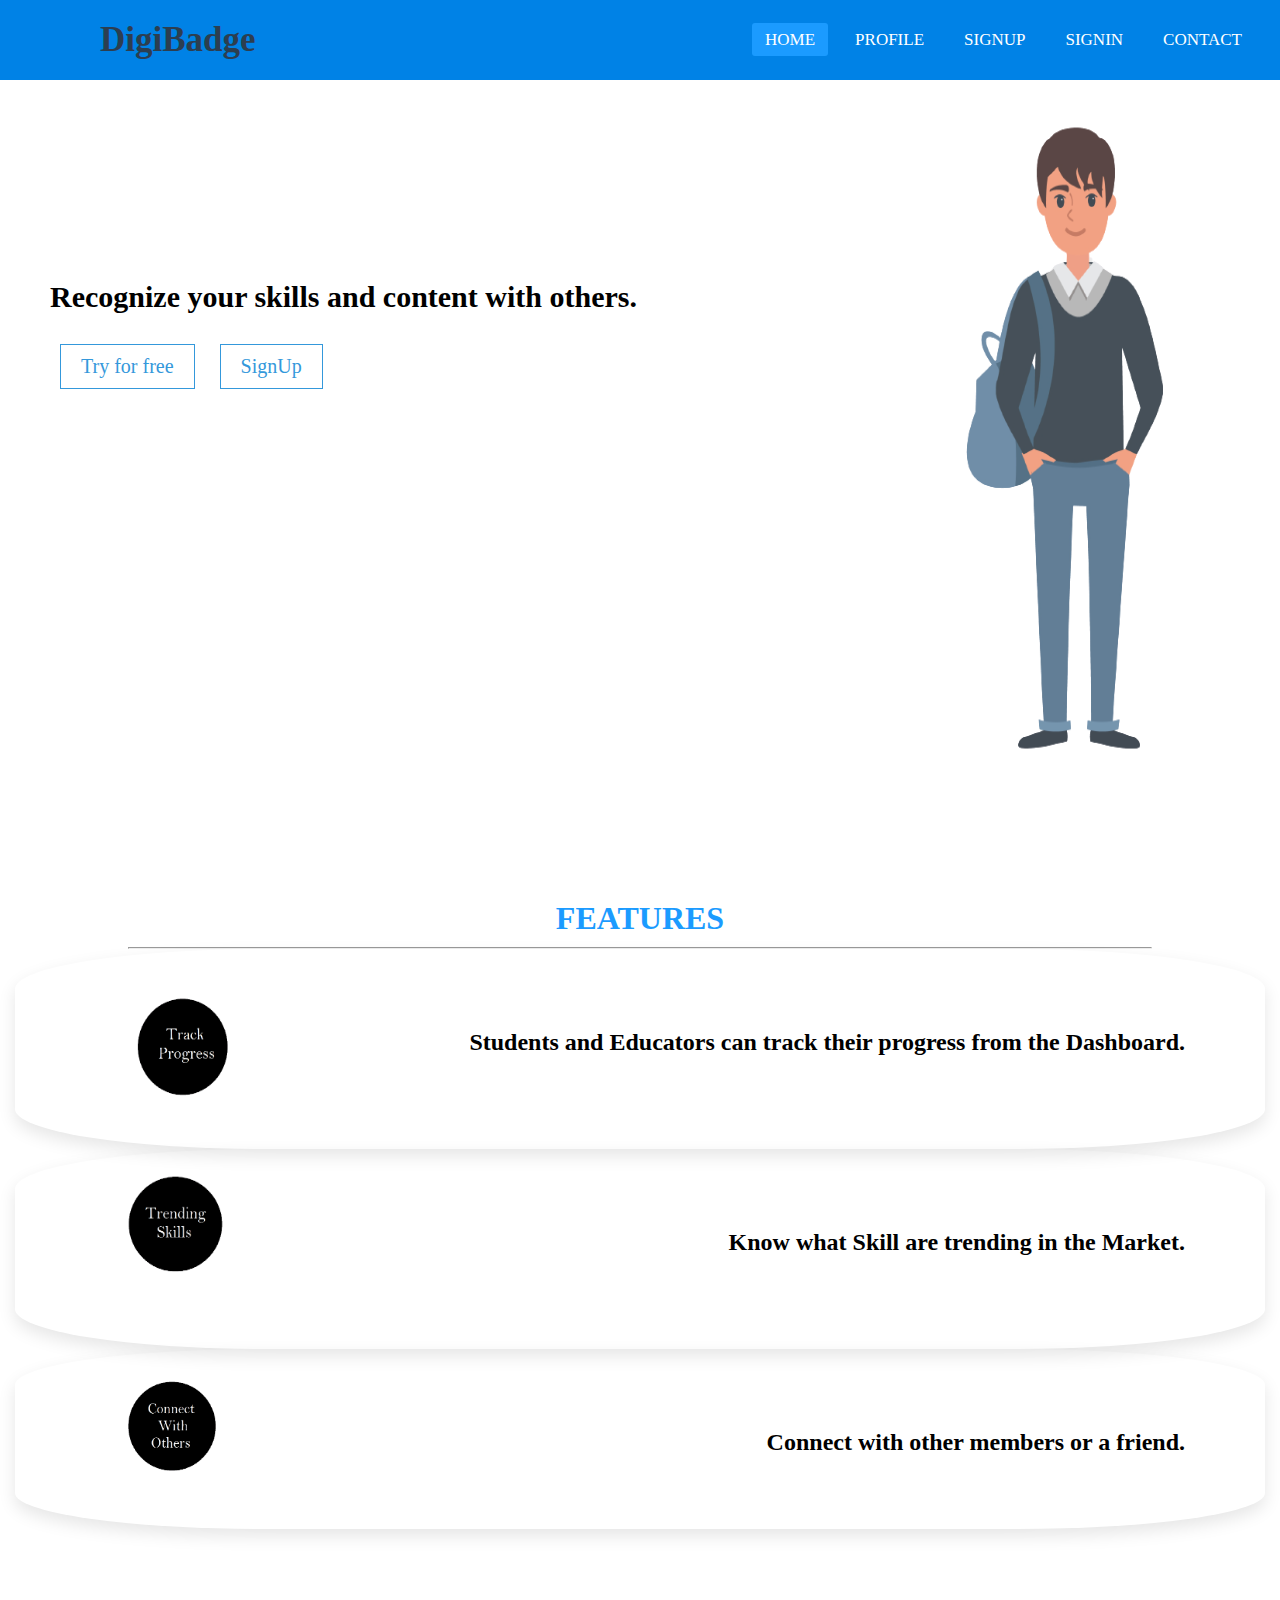
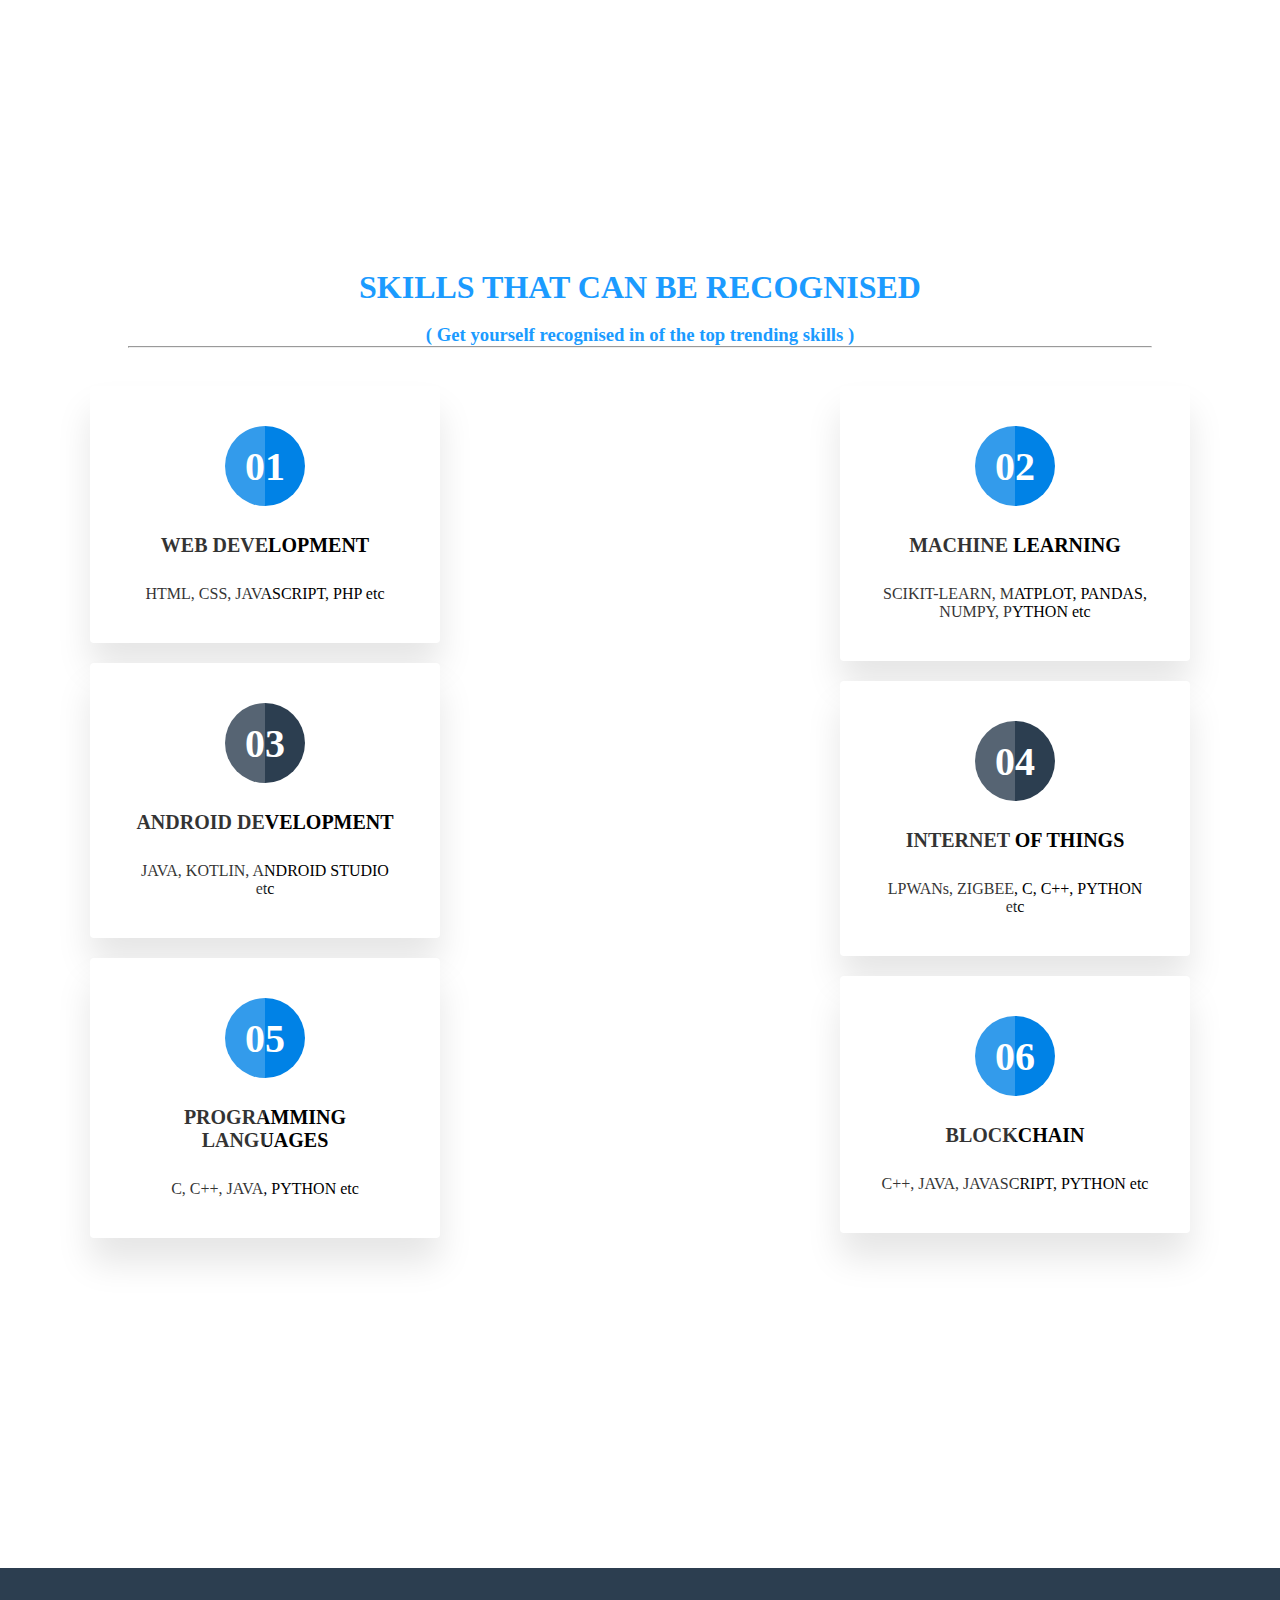
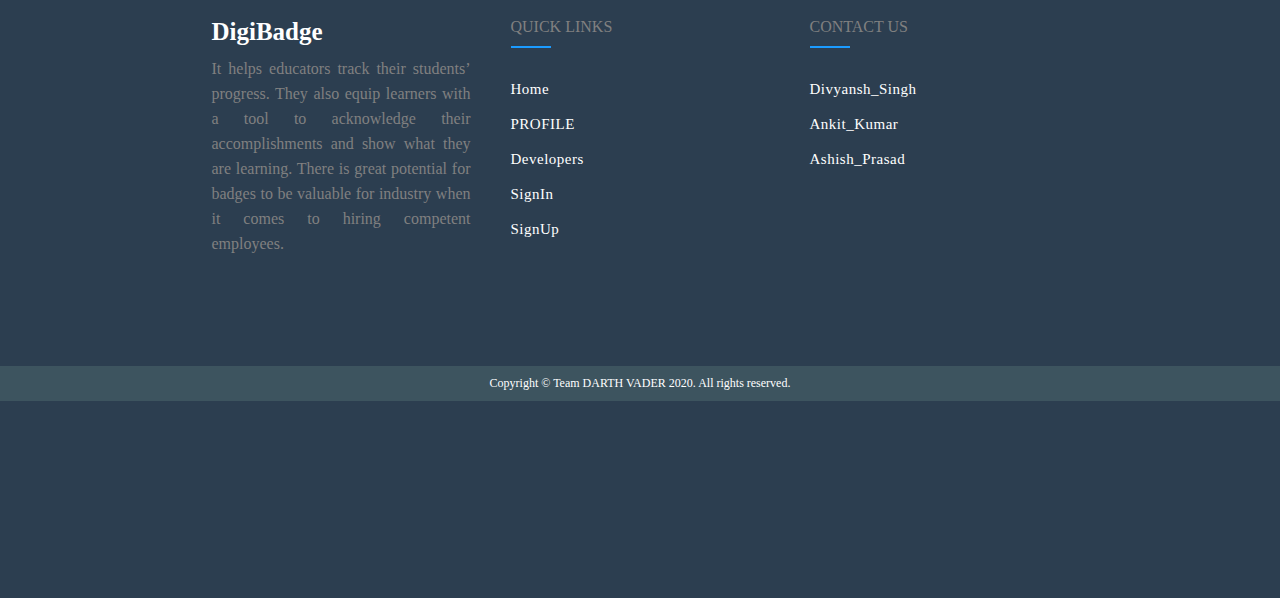
<file: index.html>
<html lang="en">
  <head>
    <meta charset="UTF-8" />
    <meta name="viewport" content="width=device-width, initial-scale=1.0" />
    <meta http-equiv="X-UA-Compatible" content="ie=edge" />
    <title>DigiBadge</title>
    <link rel="stylesheet" href="index.css" />
    <link rel="icon" href="./assets/images/logo.png" />
    <link rel="stylesheet" href="https://stackpath.bootstrapcdn.com/font-awesome/4.7.0/css/font-awesome.min.css">
  </head>
  <body>
    <nav>
      <input type="checkbox" id="check" />
      <label for="check" class="checkbtn">
        <i class="fas fa-bars"></i>
      </label>
      <label class="logo">DigiBadge</label>
      <ul>
        <li><a class="active" href="./index.html">Home</a></li>
        <li><a href="./profile.php">Profile</a></li>
        <li><a href="./register.php">SignUp</a></li>
        <li><a href="./login.php">SignIn</a></li>
        <li><a href="https://github.com/Ankitkumar98/DIGIBADGE">Contact</a></li>
      </ul>
    </nav>

    <section>
      <div class="container">
        <div class="card">
          <div class="imgBx">
            <img src="./assets/images/Student_Cartoon.png" />
          </div>
          <div class="content">
            <h2>Recognize your skills and content with others.</h2>
            <button class="btn corousal_btn1">Try for free</button c>
            <button class="btn corousal_btn1">SignUp</button>
          </div>
        </div>
      </div>
    </section>

    <div class="heading features"><h1>FEATURES</h1></div>
    <hr>

    <section>
        <div class="container">
            <div class="cards">
                <div class="cards1">
                    <img src="./assets/images//track_progress.png">
                </div>
                <div class="cards1">
                    <h2>Students and Educators can track their progress from the Dashboard.</h2>
                </div>
            </div>
            <div class="cards">
                <div class="cards2">
                    <img src="./assets/images/trending_skills.png">
                </div>
                <div class="cards2">
                    <h2>Know what Skill are trending in the Market.</h2>
                </div>
            </div>
            <div class="cards">
                <div class="cards3">
                    <img src="./assets/images/connect_with_others.png">
                </div>
                <div class="cards3">
                    <h2>Connect with other members or a friend.</h2>
                </div>
            </div>
        </div>
    </section>

    <div class="heading recognize">
        <h1>SKILLS THAT CAN BE RECOGNISED</h1><br>
        <h3>( Get yourself recognised in of the top trending skills )</h3>
    </div>
    <hr>

    <section><br>
        <div class="container_boxes">
            <!-- ROW 1 -->
            <div class="row">
                <div class="box">
                    <div class="icon">01</div>
                    <div class="content_box">
                        <br><h3>WEB DEVELOPMENT</h3><br>
                        <p>HTML, CSS, JAVASCRIPT, PHP etc</p>
                    </div>
                </div>
                <div class="box">
                    <div class="icon">03</div>
                    <div class="content_box">
                        <br><h3>ANDROID DEVELOPMENT</h3><br>
                        <p>JAVA, KOTLIN, ANDROID STUDIO etc</p>
                    </div>
                </div>
                <div class="box">
                    <div class="icon">05</div>
                    <div class="content_box">
                        <br><h3>PROGRAMMING LANGUAGES</h3><br>
                        <p>C, C++, JAVA, PYTHON etc</p>
                    </div>
                </div>
            </div>
    
            <!-- ROW 2 -->
            <div class="row">
                <div class="box">
                    <div class="icon">02</div>
                    <div class="content_box">
                        <br><h3>MACHINE LEARNING</h3><br>
                        <p>SCIKIT-LEARN, MATPLOT, PANDAS, NUMPY, PYTHON etc</p>
                    </div>
                </div>
                <div class="box">
                    <div class="icon">04</div>
                    <div class="content_box">
                        <br><h3>INTERNET OF THINGS</h3><br>
                        <p>LPWANs, ZIGBEE, C, C++, PYTHON etc</p>
                    </div>
                </div>
                <div class="box">
                    <div class="icon">06</div>
                    <div class="content_box">
                        <br><h3>BLOCKCHAIN</h3><br>
                        <p>C++, JAVA, JAVASCRIPT, PYTHON etc</p>
                    </div>
                </div>
            </div>
        </div>
    </section>

    <div class="footer">
        <div class="inner_footer">

            <div class="footer_items">
                <h1>DigiBadge</h1>
                <p>It helps educators track their students’ progress. They also equip learners with a tool
                     to acknowledge their accomplishments and show what they are learning. There is great 
                     potential for badges to be valuable for industry when it comes to hiring competent 
                     employees.</p>
            </div>

            <div class="footer_items">
                <h2>Quick Links</h2>
                <div class="border">
                    <ul>
                        <a href="#"><li><br></li></a>
                        <a href="./index.html"><li>Home</li></a>
                        <a href="./profile.php"><li>PROFILE</li></a>
                        <a href="#"><li>Developers</li></a>
                        <a href="./login.php"><li>SignIn</li></a>
                        <a href="./register.php"><li>SignUp</li></a>
                    </ul>
                </div>
            </div>

            <div class="footer_items">
                <h2>Contact Us</h2>
                <div class="border">
                    <ul>
                        <li><br></li>
                        <li><a href="mailto:singh.divyansh1802@gmail.com">Divyansh_Singh</a></li>
                        <li><a href="ankitkumar.adi13@gmail.com">Ankit_Kumar</a></li>
                        <li><a href="mailto:prasad.ashish162@gmail.com">Ashish_Prasad</a></li>
                    </ul>
                </div>
            </div>

        </div>
        <div class="footer_bottom">
            Copyright &copy; Team DARTH VADER 2020. All rights reserved.
        </div>
    </div>

  </body>
</html>
</file>
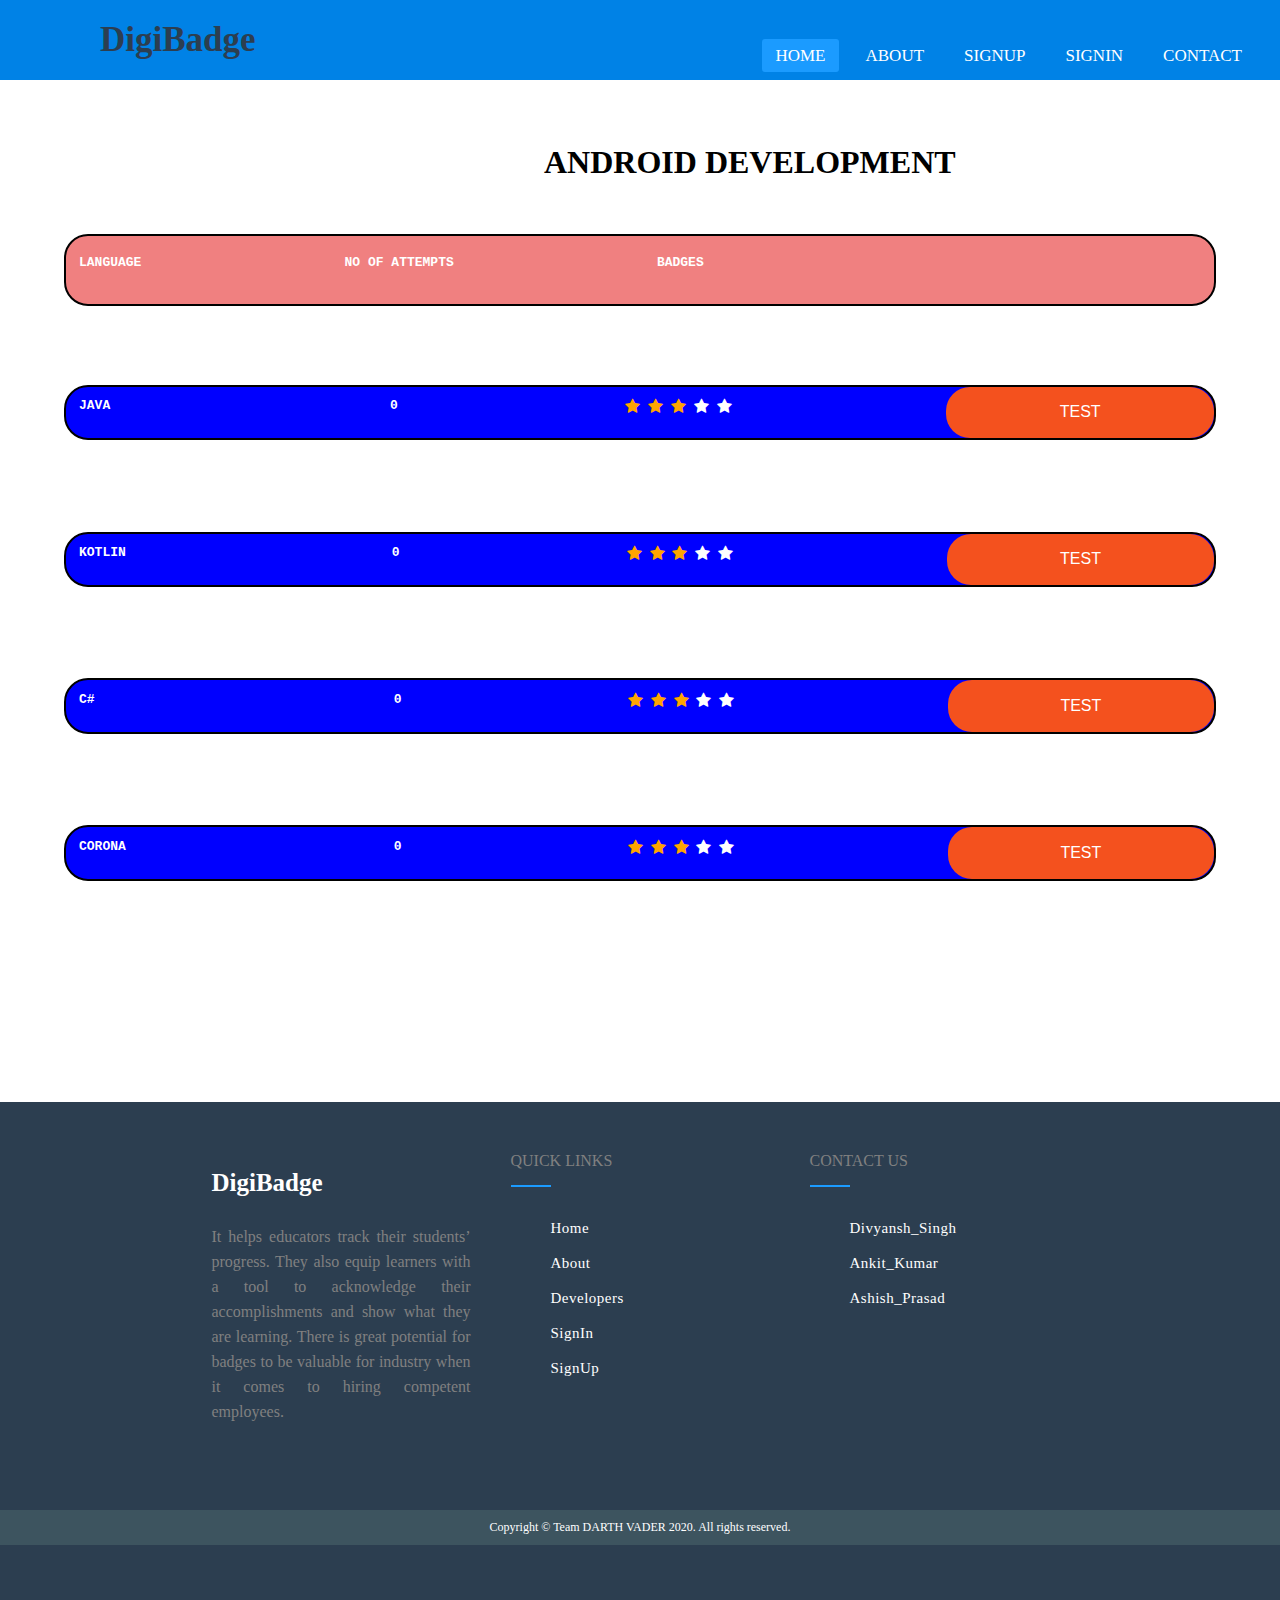
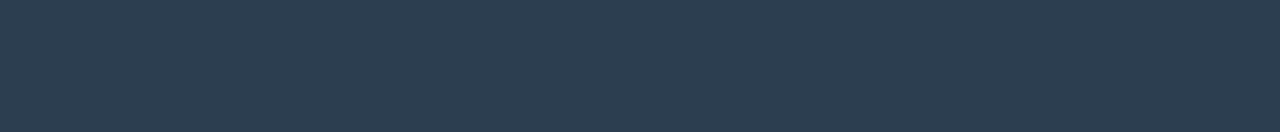
<file: and_test.html>
<!DOCTYPE html>
<html lang="en" style="height: 100%; margin: 0">
  <head>
    <meta charset="UTF-8" />
    <meta name="viewport" content="width=device-width, initial-scale=1.0" />
    <link rel="icon" href="./assets/images/logo.png" />
    <link rel="stylesheet" type="text/css" href="and_test.css" />
    <link
      rel="stylesheet"
      href="https://cdnjs.cloudflare.com/ajax/libs/font-awesome/4.7.0/css/font-awesome.min.css"
    />
    <title>ANDROID DEVELOPMENT</title>
  </head>
  <body>
    <nav>
      <input type="checkbox" id="check" />
      <label for="check" class="checkbtn">
        <i class="fas fa-bars"></i>
      </label>
      <label class="logo">DigiBadge</label>
      <ul>
        <li><a class="active" href="#">Home</a></li>
        <li><a href="#">About</a></li>
        <li><a href="#">SignUp</a></li>
        <li><a href="#">SignIn</a></li>
        <li><a href="https://github.com/Ankitkumar98/DIGIBADGE">Contact</a></li>
      </ul>
    </nav>

    <h1 class="heading">ANDROID DEVELOPMENT</h1>

    <div class="row-grid">
      <div
        class="sub-heading"
        style="background-color: lightcoral; height: 45%"
      >
        <code class="update">LANGUAGE</code>
        <code class="update">NO OF ATTEMPTS</code>
        <code style="margin-right: 10em" class="update">BADGES</code>
      </div>
      <div class="sub-heading">
        <code>JAVA</code>
        <code style="margin-left: 5em">0</code>
        <code>
          <span class="fa fa-star checked"></span>
          <span class="fa fa-star checked"></span>
          <span class="fa fa-star checked"></span>
          <span class="fa fa-star"></span>
          <span class="fa fa-star"></span>
        </code>
        <button class="button" style="vertical-align: middle">
          <span>TEST </span>
        </button>
      </div>
      <div class="sub-heading">
        <code>KOTLIN</code>
        <code style="margin-left: 4em">0</code>
        <code>
          <span class="fa fa-star checked"></span>
          <span class="fa fa-star checked"></span>
          <span class="fa fa-star checked"></span>
          <span class="fa fa-star"></span>
          <span class="fa fa-star"></span>
        </code>
        <button class="button" style="vertical-align: middle">
          <span>TEST </span>
        </button>
      </div>
      <div class="sub-heading">
        <code>C#</code>
        <code style="margin-left: 6.6em">0</code>
        <code>
          <span class="fa fa-star checked"></span>
          <span class="fa fa-star checked"></span>
          <span class="fa fa-star checked"></span>
          <span class="fa fa-star"></span>
          <span class="fa fa-star"></span>
        </code>
        <button class="button" style="vertical-align: middle">
          <span>TEST </span>
        </button>
      </div>
      <div class="sub-heading">
        <code>CORONA</code>
        <code style="margin-left: 4.2em">0</code>
        <code>
          <span class="fa fa-star checked"></span>
          <span class="fa fa-star checked"></span>
          <span class="fa fa-star checked"></span>
          <span class="fa fa-star"></span>
          <span class="fa fa-star"></span>
        </code>
        <button class="button" style="vertical-align: middle">
          <span>TEST </span>
        </button>
      </div>
    </div>

    <div class="footer">
      <div class="inner_footer">
        <div class="footer_items">
          <h1>DigiBadge</h1>
          <p>
            It helps educators track their students’ progress. They also equip
            learners with a tool to acknowledge their accomplishments and show
            what they are learning. There is great potential for badges to be
            valuable for industry when it comes to hiring competent employees.
          </p>
        </div>

        <div class="footer_items">
          <h2>Quick Links</h2>
          <div class="border">
            <ul>
              <a href="#"
                ><li><br /></li
              ></a>
              <a href="#"><li>Home</li></a>
              <a href="#"><li>About</li></a>
              <a href="#"><li>Developers</li></a>
              <a href="#"><li>SignIn</li></a>
              <a href="#"><li>SignUp</li></a>
            </ul>
          </div>
        </div>

        <div class="footer_items">
          <h2>Contact Us</h2>
          <div class="border">
            <ul>
              <li><br /></li>
              <li>
                <a href="mailto:singh.divyansh1802@gmail.com">Divyansh_Singh</a>
              </li>
              <li><a href="ankitkumar.adi13@gmail.com">Ankit_Kumar</a></li>
              <li>
                <a href="mailto:prasad.ashish162@gmail.com">Ashish_Prasad</a>
              </li>
            </ul>
          </div>
        </div>
      </div>
      <div class="footer_bottom">
        Copyright &copy; Team DARTH VADER 2020. All rights reserved.
      </div>
    </div>
  </body>
</html>
</file>
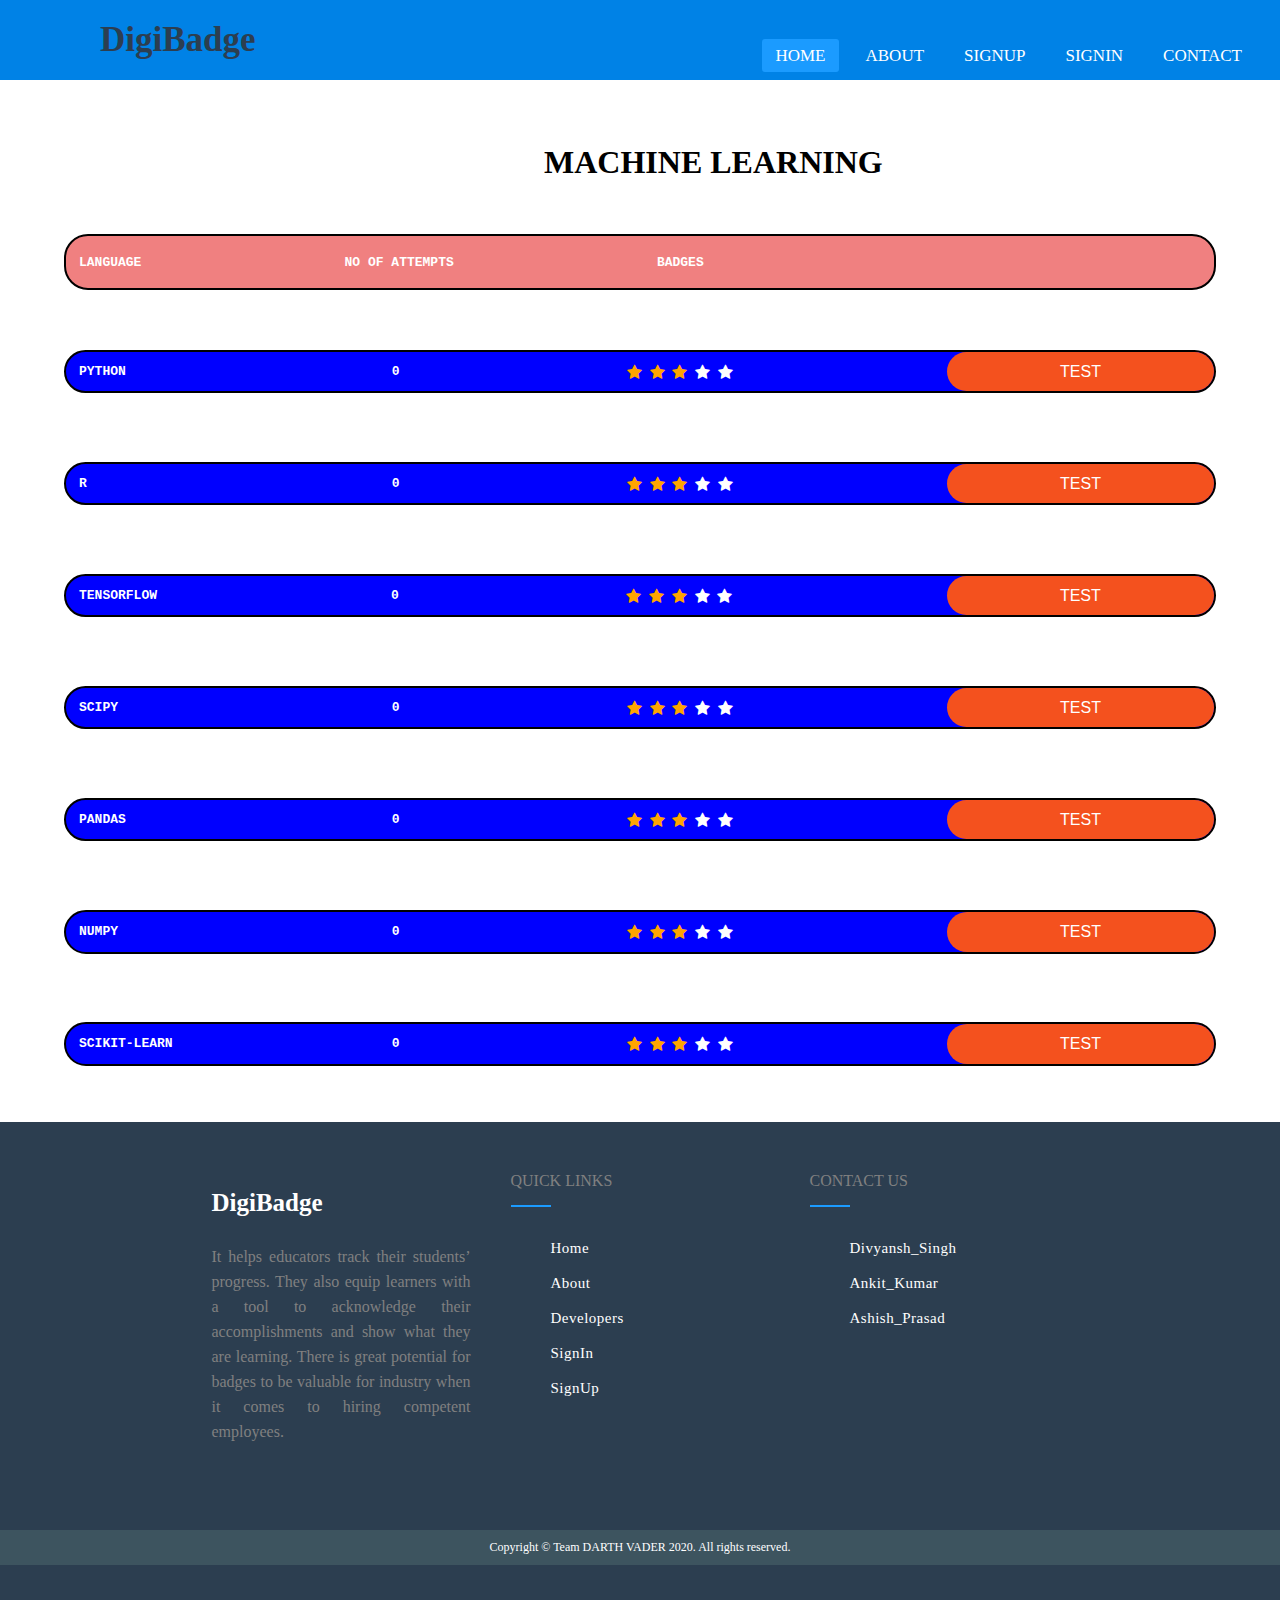
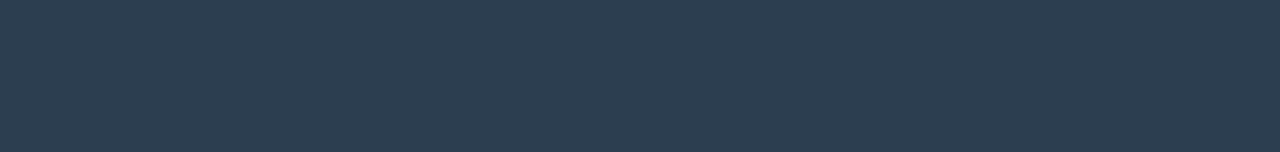
<file: ML_test.html>
<!DOCTYPE html>
<html lang="en" style="height: 100%; margin: 0">
  <head>
    <meta charset="UTF-8" />
    <link rel="icon" href="./assets/images/logo.png" />
    <meta name="viewport" content="width=device-width, initial-scale=1.0" />
    <link rel="stylesheet" type="text/css" href="ML_test.css" />
    <link
      rel="stylesheet"
      href="https://cdnjs.cloudflare.com/ajax/libs/font-awesome/4.7.0/css/font-awesome.min.css"
    />
    <title>MACHINE LEARNING</title>
  </head>
  <body>
    <nav>
      <input type="checkbox" id="check" />
      <label for="check" class="checkbtn">
        <i class="fas fa-bars"></i>
      </label>
      <label class="logo">DigiBadge</label>
      <ul>
        <li><a class="active" href="#">Home</a></li>
        <li><a href="#">About</a></li>
        <li><a href="#">SignUp</a></li>
        <li><a href="#">SignIn</a></li>
        <li><a href="https://github.com/Ankitkumar98/DIGIBADGE">Contact</a></li>
      </ul>
    </nav>
    <h1 class="heading">MACHINE LEARNING</h1>

    <div class="row-grid">
      <div
        class="sub-heading"
        style="background-color: lightcoral; height: 45%"
      >
        <code class="update">LANGUAGE</code>
        <code class="update">NO OF ATTEMPTS</code>
        <code style="margin-right: 10em" class="update">BADGES</code>
      </div>
      <div class="sub-heading">
        <code>PYTHON</code>
        <code style="margin-left: 4em">0</code>
        <code>
          <span class="fa fa-star checked"></span>
          <span class="fa fa-star checked"></span>
          <span class="fa fa-star checked"></span>
          <span class="fa fa-star"></span>
          <span class="fa fa-star"></span>
        </code>
        <button class="button" style="vertical-align: middle">
          <span>TEST </span>
        </button>
      </div>
      <div class="sub-heading">
        <code>R</code>
        <code style="margin-left: 7em">0</code>
        <code>
          <span class="fa fa-star checked"></span>
          <span class="fa fa-star checked"></span>
          <span class="fa fa-star checked"></span>
          <span class="fa fa-star"></span>
          <span class="fa fa-star"></span>
        </code>
        <button class="button" style="vertical-align: middle">
          <span>TEST </span>
        </button>
      </div>
      <div class="sub-heading">
        <code>TENSORFLOW</code>
        <code style="margin-left: 1.5em">0</code>
        <code>
          <span class="fa fa-star checked"></span>
          <span class="fa fa-star checked"></span>
          <span class="fa fa-star checked"></span>
          <span class="fa fa-star"></span>
          <span class="fa fa-star"></span>
        </code>
        <button class="button" style="vertical-align: middle">
          <span>TEST </span>
        </button>
      </div>
      <div class="sub-heading">
        <code>SCIPY</code>
        <code style="margin-left: 4.6em">0</code>
        <code>
          <span class="fa fa-star checked"></span>
          <span class="fa fa-star checked"></span>
          <span class="fa fa-star checked"></span>
          <span class="fa fa-star"></span>
          <span class="fa fa-star"></span>
        </code>
        <button class="button" style="vertical-align: middle">
          <span>TEST </span>
        </button>
      </div>
      <div class="sub-heading">
        <code>PANDAS</code>
        <code style="margin-left: 4em">0</code>
        <code>
          <span class="fa fa-star checked"></span>
          <span class="fa fa-star checked"></span>
          <span class="fa fa-star checked"></span>
          <span class="fa fa-star"></span>
          <span class="fa fa-star"></span>
        </code>
        <button class="button" style="vertical-align: middle">
          <span>TEST </span>
        </button>
      </div>
      <div class="sub-heading">
        <code>NUMPY</code>
        <code style="margin-left: 4.6em">0</code>
        <code>
          <span class="fa fa-star checked"></span>
          <span class="fa fa-star checked"></span>
          <span class="fa fa-star checked"></span>
          <span class="fa fa-star"></span>
          <span class="fa fa-star"></span>
        </code>
        <button class="button" style="vertical-align: middle">
          <span>TEST </span>
        </button>
      </div>
      <div class="sub-heading">
        <code>SCIKIT-LEARN</code>
        <code style="margin-left: 0.4em">0</code>
        <code>
          <span class="fa fa-star checked"></span>
          <span class="fa fa-star checked"></span>
          <span class="fa fa-star checked"></span>
          <span class="fa fa-star"></span>
          <span class="fa fa-star"></span>
        </code>
        <button class="button" style="vertical-align: middle">
          <span>TEST </span>
        </button>
      </div>
    </div>

    <div class="footer">
      <div class="inner_footer">
        <div class="footer_items">
          <h1>DigiBadge</h1>
          <p>
            It helps educators track their students’ progress. They also equip
            learners with a tool to acknowledge their accomplishments and show
            what they are learning. There is great potential for badges to be
            valuable for industry when it comes to hiring competent employees.
          </p>
        </div>

        <div class="footer_items">
          <h2>Quick Links</h2>
          <div class="border">
            <ul>
              <a href="#"
                ><li><br /></li
              ></a>
              <a href="#"><li>Home</li></a>
              <a href="#"><li>About</li></a>
              <a href="#"><li>Developers</li></a>
              <a href="#"><li>SignIn</li></a>
              <a href="#"><li>SignUp</li></a>
            </ul>
          </div>
        </div>

        <div class="footer_items">
          <h2>Contact Us</h2>
          <div class="border">
            <ul>
              <li><br /></li>
              <li>
                <a href="mailto:singh.divyansh1802@gmail.com">Divyansh_Singh</a>
              </li>
              <li><a href="ankitkumar.adi13@gmail.com">Ankit_Kumar</a></li>
              <li>
                <a href="mailto:prasad.ashish162@gmail.com">Ashish_Prasad</a>
              </li>
            </ul>
          </div>
        </div>
      </div>
      <div class="footer_bottom">
        Copyright &copy; Team DARTH VADER 2020. All rights reserved.
      </div>
    </div>
  </body>
</html>
</file>
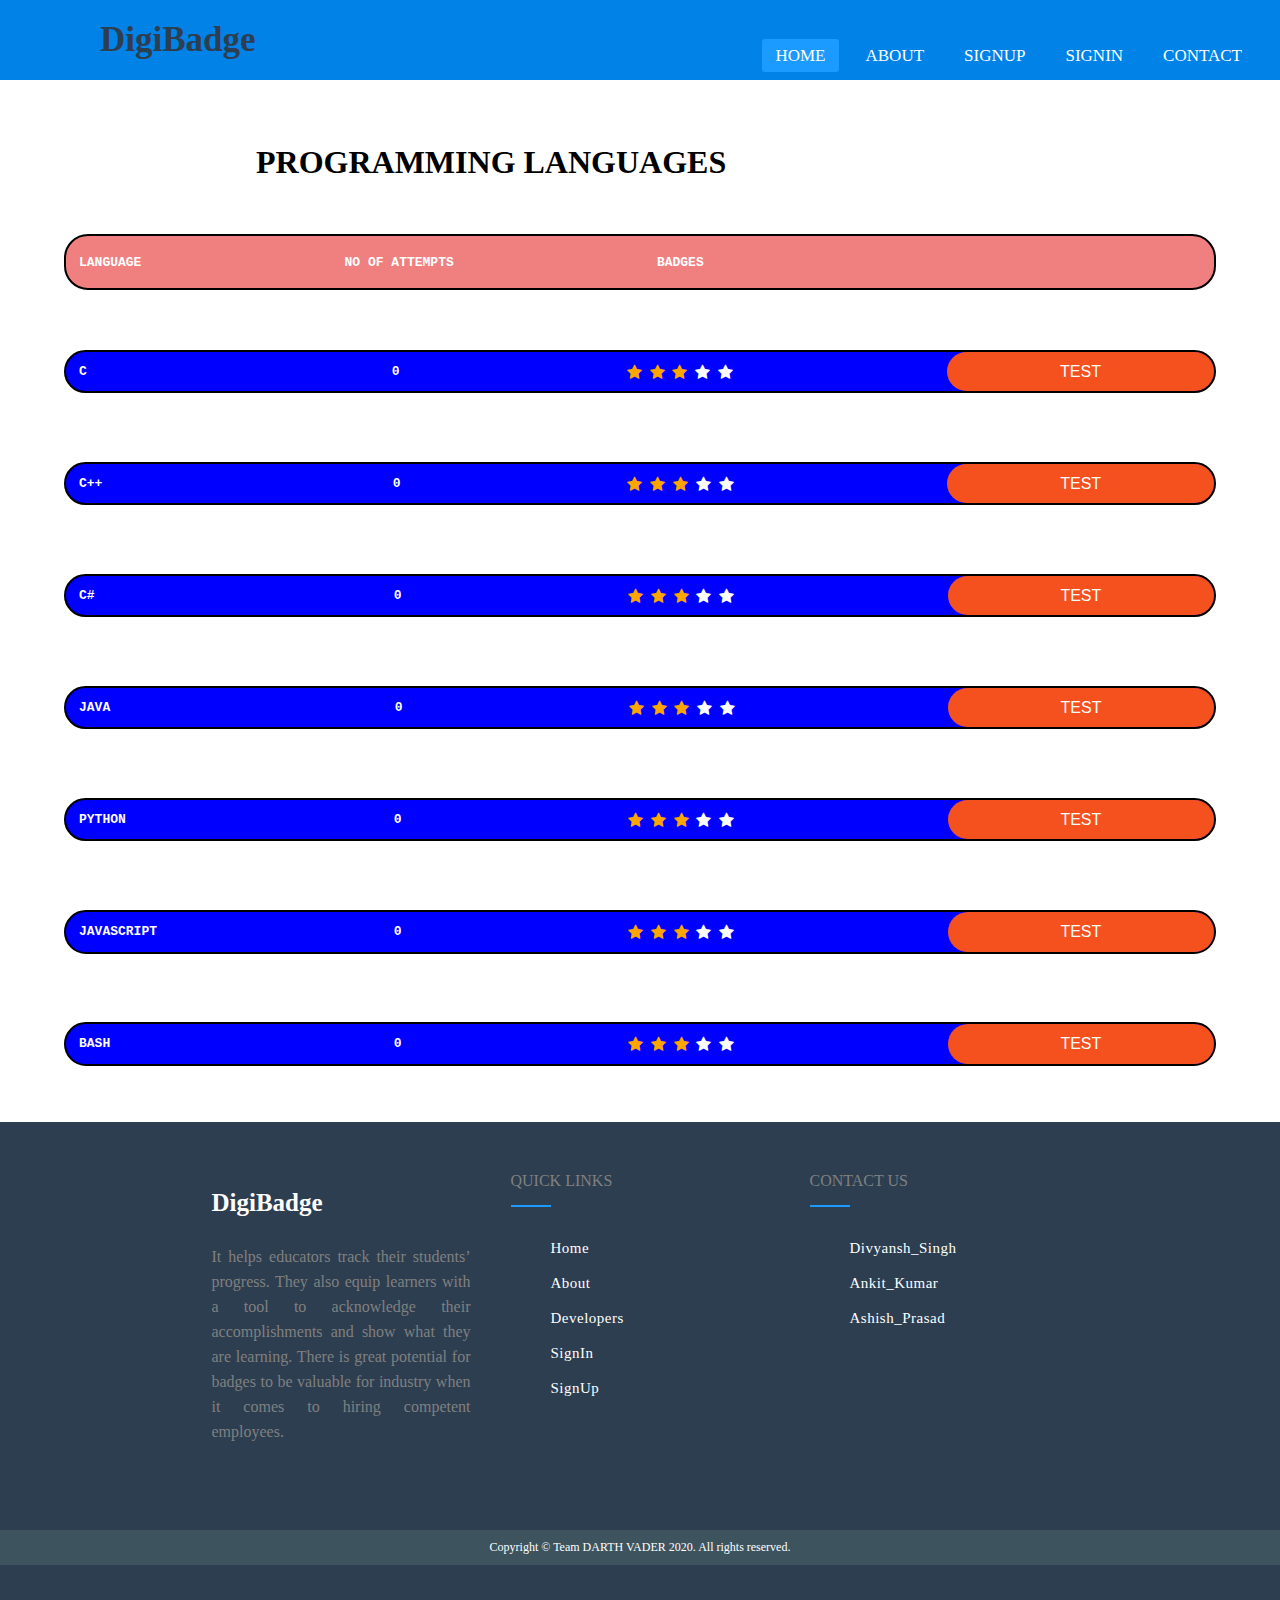
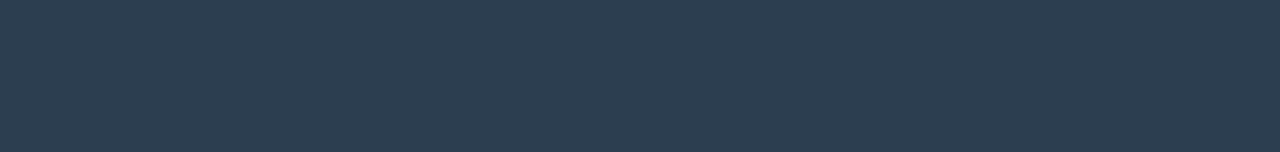
<file: program_test.html>
<!DOCTYPE html>
<html lang="en" style="height: 100%; margin: 0">
  <head>
    <meta charset="UTF-8" />
    <link rel="icon" href="./assets/images/logo.png" />
    <meta name="viewport" content="width=device-width, initial-scale=1.0" />
    <link rel="stylesheet" type="text/css" href="program_test.css" />
    <link
      rel="stylesheet"
      href="https://cdnjs.cloudflare.com/ajax/libs/font-awesome/4.7.0/css/font-awesome.min.css"
    />
    <title>PROGRAMMING LANGUAGES</title>
  </head>
  <body>
    <nav>
      <input type="checkbox" id="check" />
      <label for="check" class="checkbtn">
        <i class="fas fa-bars"></i>
      </label>
      <label class="logo">DigiBadge</label>
      <ul>
        <li><a class="active" href="#">Home</a></li>
        <li><a href="#">About</a></li>
        <li><a href="#">SignUp</a></li>
        <li><a href="#">SignIn</a></li>
        <li><a href="https://github.com/Ankitkumar98/DIGIBADGE">Contact</a></li>
      </ul>
    </nav>
    <h1 class="heading">PROGRAMMING LANGUAGES</h1>

    <div class="row-grid">
      <div
        class="sub-heading"
        style="background-color: lightcoral; height: 45%"
      >
        <code class="update">LANGUAGE</code>
        <code class="update">NO OF ATTEMPTS</code>
        <code style="margin-right: 10em" class="update">BADGES</code>
      </div>
      <div class="sub-heading">
        <code>C</code>
        <code style="margin-left: 7em">0</code>
        <code>
          <span class="fa fa-star checked"></span>
          <span class="fa fa-star checked"></span>
          <span class="fa fa-star checked"></span>
          <span class="fa fa-star"></span>
          <span class="fa fa-star"></span>
        </code>
        <button class="button" style="vertical-align: middle">
          <span>TEST </span>
        </button>
      </div>
      <div class="sub-heading">
        <code>C++</code>
        <code style="margin-left: 5.9em">0</code>
        <code>
          <span class="fa fa-star checked"></span>
          <span class="fa fa-star checked"></span>
          <span class="fa fa-star checked"></span>
          <span class="fa fa-star"></span>
          <span class="fa fa-star"></span>
        </code>
        <button class="button" style="vertical-align: middle">
          <span>TEST </span>
        </button>
      </div>
      <div class="sub-heading">
        <code>C#</code>
        <code style="margin-left: 6.6em">0</code>
        <code>
          <span class="fa fa-star checked"></span>
          <span class="fa fa-star checked"></span>
          <span class="fa fa-star checked"></span>
          <span class="fa fa-star"></span>
          <span class="fa fa-star"></span>
        </code>
        <button class="button" style="vertical-align: middle">
          <span>TEST </span>
        </button>
      </div>
      <div class="sub-heading">
        <code>JAVA</code>
        <code style="margin-left: 5.5em">0</code>
        <code>
          <span class="fa fa-star checked"></span>
          <span class="fa fa-star checked"></span>
          <span class="fa fa-star checked"></span>
          <span class="fa fa-star"></span>
          <span class="fa fa-star"></span>
        </code>
        <button class="button" style="vertical-align: middle">
          <span>TEST </span>
        </button>
      </div>
      <div class="sub-heading">
        <code>PYTHON</code>
        <code style="margin-left: 4.2em">0</code>
        <code>
          <span class="fa fa-star checked"></span>
          <span class="fa fa-star checked"></span>
          <span class="fa fa-star checked"></span>
          <span class="fa fa-star"></span>
          <span class="fa fa-star"></span>
        </code>
        <button class="button" style="vertical-align: middle">
          <span>TEST </span>
        </button>
      </div>
      <div class="sub-heading">
        <code>JAVASCRIPT</code>
        <code style="margin-left: 1.8em">0</code>
        <code>
          <span class="fa fa-star checked"></span>
          <span class="fa fa-star checked"></span>
          <span class="fa fa-star checked"></span>
          <span class="fa fa-star"></span>
          <span class="fa fa-star"></span>
        </code>
        <button class="button" style="vertical-align: middle">
          <span>TEST </span>
        </button>
      </div>
      <div class="sub-heading">
        <code>BASH</code>
        <code style="margin-left: 5.4em">0</code>
        <code>
          <span class="fa fa-star checked"></span>
          <span class="fa fa-star checked"></span>
          <span class="fa fa-star checked"></span>
          <span class="fa fa-star"></span>
          <span class="fa fa-star"></span>
        </code>
        <button class="button" style="vertical-align: middle">
          <span>TEST </span>
        </button>
      </div>
    </div>

    <div class="footer">
      <div class="inner_footer">
        <div class="footer_items">
          <h1>DigiBadge</h1>
          <p>
            It helps educators track their students’ progress. They also equip
            learners with a tool to acknowledge their accomplishments and show
            what they are learning. There is great potential for badges to be
            valuable for industry when it comes to hiring competent employees.
          </p>
        </div>

        <div class="footer_items">
          <h2>Quick Links</h2>
          <div class="border">
            <ul>
              <a href="#"
                ><li><br /></li
              ></a>
              <a href="#"><li>Home</li></a>
              <a href="#"><li>About</li></a>
              <a href="#"><li>Developers</li></a>
              <a href="#"><li>SignIn</li></a>
              <a href="#"><li>SignUp</li></a>
            </ul>
          </div>
        </div>

        <div class="footer_items">
          <h2>Contact Us</h2>
          <div class="border">
            <ul>
              <li><br /></li>
              <li>
                <a href="mailto:singh.divyansh1802@gmail.com">Divyansh_Singh</a>
              </li>
              <li><a href="ankitkumar.adi13@gmail.com">Ankit_Kumar</a></li>
              <li>
                <a href="mailto:prasad.ashish162@gmail.com">Ashish_Prasad</a>
              </li>
            </ul>
          </div>
        </div>
      </div>
      <div class="footer_bottom">
        Copyright &copy; Team DARTH VADER 2020. All rights reserved.
      </div>
    </div>
  </body>
</html>
</file>
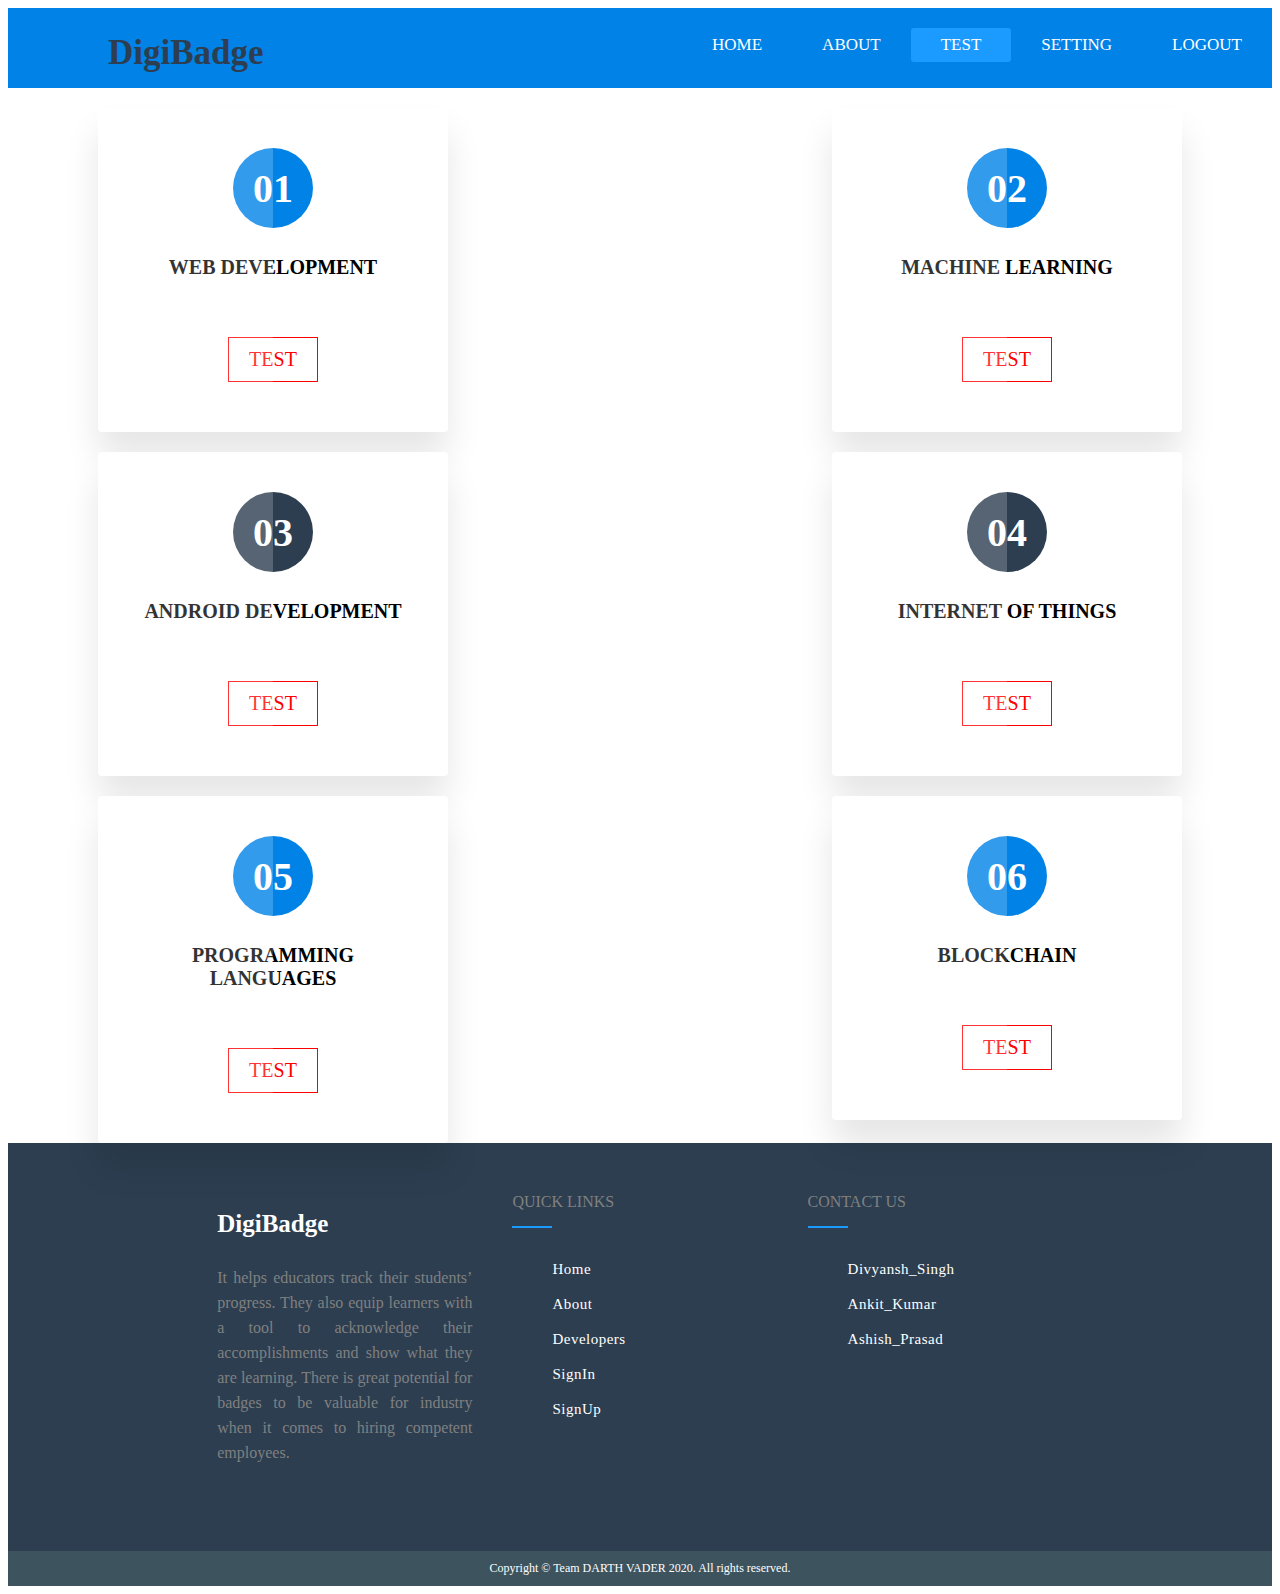
<file: test.html>
<!DOCTYPE html>
<html lang="en">
  <head>
    <meta charset="UTF-8" />
    <link rel="icon" href="./assets/images/logo.png" />
    <meta name="viewport" content="width=device-width, initial-scale=1.0" />
    <link rel="stylesheet" type="text/css" href="test.css" />
    <title>Test</title>
  </head>
  <body>
    <div class="topnav">
      <label class="logo" style="float: left; margin-top: 5px">DigiBadge</label>
      <a href="#logout" style="float: right">LOGOUT</a>
      <a href="#about" style="float: right">SETTING</a>
      <a class="active" style="float: right" href="#contact">TEST</a>
      <a href="#news" style="float: right">ABOUT</a>
      <a href="#home" style="float: right">HOME</a>
    </div>
    <div class="container_boxes">
      <div class="row">
        <div class="box">
          <div class="icon">01</div>
          <div class="content_box">
            <br />
            <h3>WEB DEVELOPMENT</h3>
            <br />
            <p><button class="btn corousal_btn1">TEST</button></p>
          </div>
        </div>
        <div class="box">
          <div class="icon">03</div>
          <div class="content_box">
            <br />
            <h3>ANDROID DEVELOPMENT</h3>
            <br />
            <p><button class="btn corousal_btn1">TEST</button></p>
          </div>
        </div>
        <div class="box">
          <div class="icon">05</div>
          <div class="content_box">
            <br />
            <h3>PROGRAMMING LANGUAGES</h3>
            <br />
            <p><button class="btn corousal_btn1">TEST</button></p>
          </div>
        </div>
      </div>
      <div class="row">
        <div class="box">
          <div class="icon">02</div>
          <div class="content_box">
            <br />
            <h3>MACHINE LEARNING</h3>
            <br />
            <p><button class="btn corousal_btn1">TEST</button></p>
          </div>
        </div>
        <div class="box">
          <div class="icon">04</div>
          <div class="content_box">
            <br />
            <h3>INTERNET OF THINGS</h3>
            <br />
            <p><button class="btn corousal_btn1">TEST</button></p>
          </div>
        </div>
        <div class="box">
          <div class="icon">06</div>
          <div class="content_box">
            <br />
            <h3>BLOCKCHAIN</h3>
            <br />
            <p><button class="btn corousal_btn1">TEST</button></p>
          </div>
        </div>
      </div>
    </div>

    <div class="footer">
      <div class="inner_footer">
        <div class="footer_items">
          <h1>DigiBadge</h1>
          <p>
            It helps educators track their students’ progress. They also equip
            learners with a tool to acknowledge their accomplishments and show
            what they are learning. There is great potential for badges to be
            valuable for industry when it comes to hiring competent employees.
          </p>
        </div>

        <div class="footer_items">
          <h2>Quick Links</h2>
          <div class="border">
            <ul>
              <a href="#"
                ><li><br /></li
              ></a>
              <a href="#"><li>Home</li></a>
              <a href="#"><li>About</li></a>
              <a href="#"><li>Developers</li></a>
              <a href="#"><li>SignIn</li></a>
              <a href="#"><li>SignUp</li></a>
            </ul>
          </div>
        </div>

        <div class="footer_items">
          <h2>Contact Us</h2>
          <div class="border">
            <ul>
              <li><br /></li>
              <li>
                <a href="mailto:singh.divyansh1802@gmail.com">Divyansh_Singh</a>
              </li>
              <li><a href="ankitkumar.adi13@gmail.com">Ankit_Kumar</a></li>
              <li>
                <a href="mailto:prasad.ashish162@gmail.com">Ashish_Prasad</a>
              </li>
            </ul>
          </div>
        </div>
      </div>
      <div class="footer_bottom">
        Copyright &copy; Team DARTH VADER 2020. All rights reserved.
      </div>
    </div>
  </body>
</html>
</file>
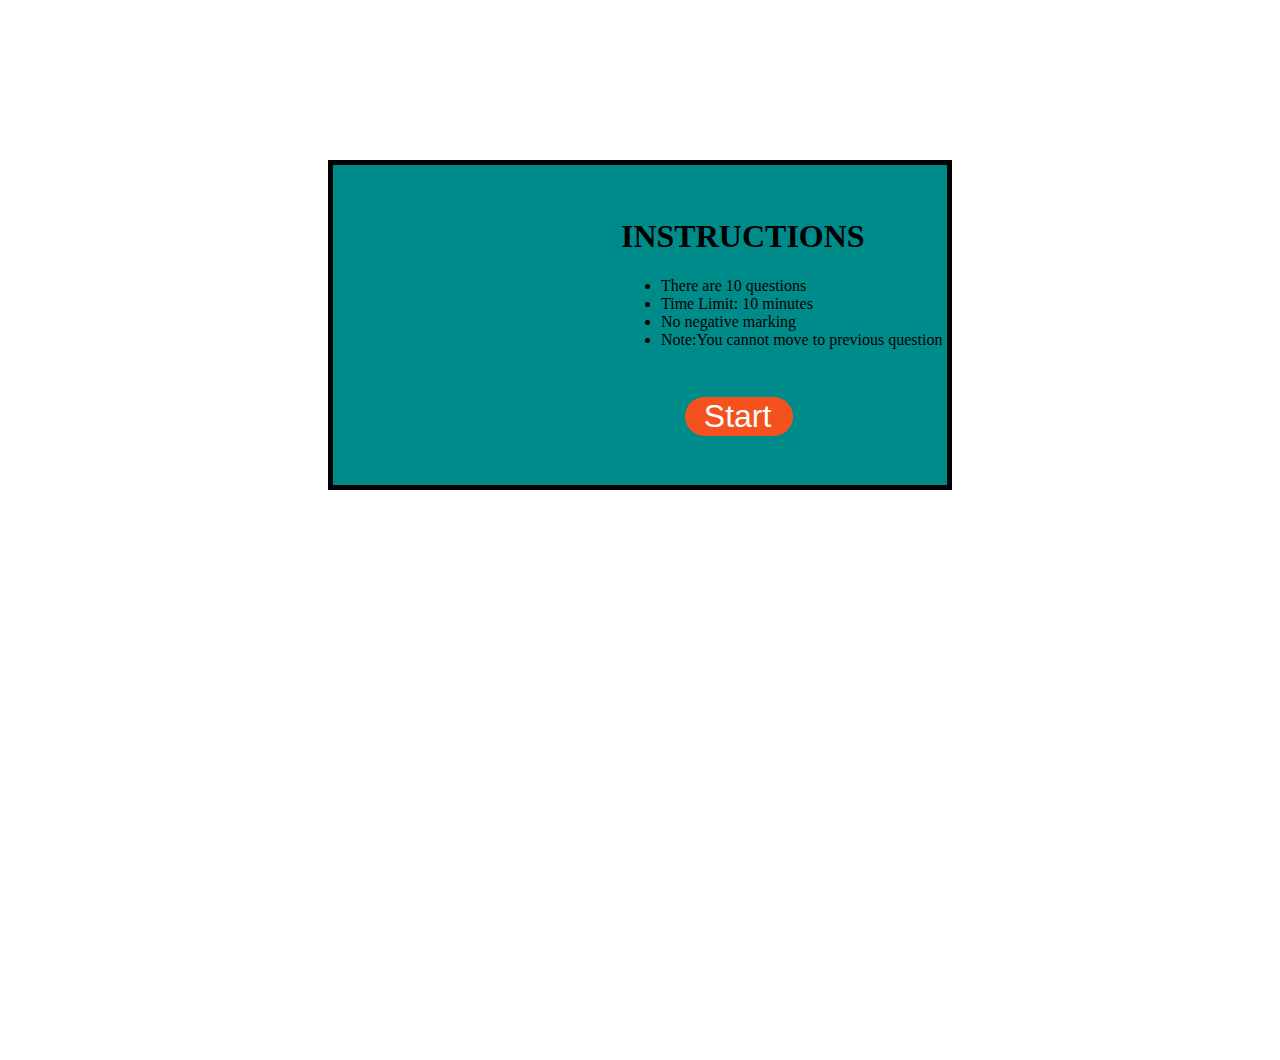
<file: web_quiz.html>
<!DOCTYPE html>
<html lang="en">
  <head>
    <meta charset="UTF-8" />
    <link rel="icon" href="./assets/images/logo.png" />
    <meta name="viewport" content="width=device-width, initial-scale=1.0" />
    <link rel="stylesheet" type="text/css" href="web_quiz.css" />
    <script defer src="web_quiz.js"></script>
    <title>Test app</title>
  </head>
  <body>
    <div id="mess" class="instr">
      <div class="inst">
        <h1>INSTRUCTIONS</h1>
        <ul class="list">
          <li>There are 10 questions</li>
          <li>Time Limit: 10 minutes</li>
          <li>No negative marking</li>
          <li>Note:You cannot move to previous question</li>
        </ul>
      </div>
      <button id="start-btn" class="button" style="vertical-align: middle">
        <span>Start </span>
      </button>
    </div>
    <div class="container">
      <div id="question-container" class="ques hide">
        <div id="settimer" class="timer">9:59</div>
        <div id="question"></div>
        <div id="answer-buttons" class="btn-grid"></div>
      </div>
      <div class="controls">
        <button id="exit-btn" class="exit-btn btn hide">Exit</button>
        <button id="next-btn" class="next-btn btn hide">Next</button>
      </div>
    </div>

    <div id="score_card" class="instr hide">
      <div class="inst">
        <h1>YOUR SCORE</h1>
      </div>
      <button
        id="score-btn"
        class="button1"
        style="vertical-align: middle"
      ></button>
    </div>
  </body>
</html>
</file>
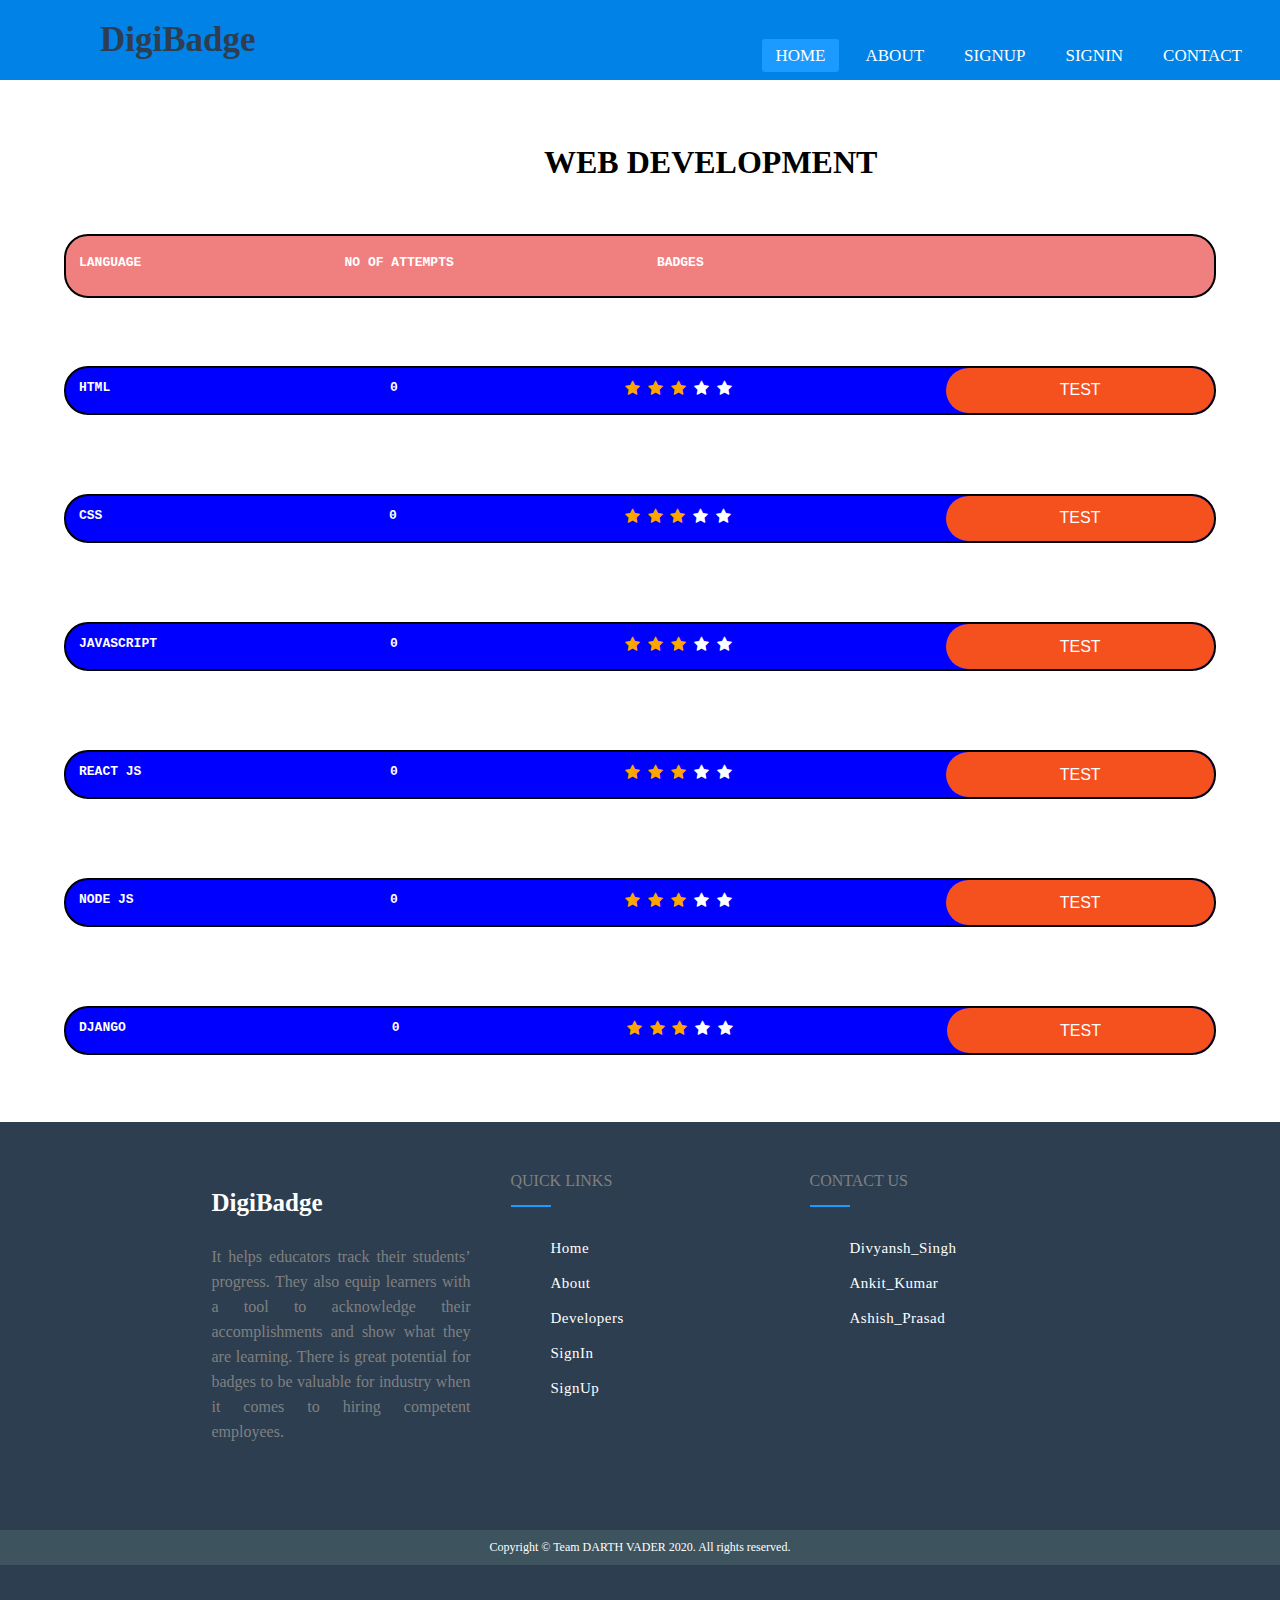
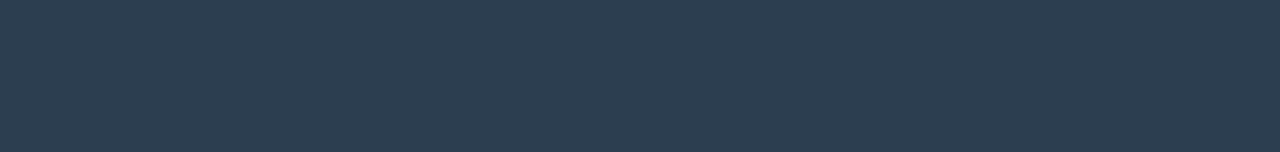
<file: web_test.html>
<!DOCTYPE html>
<html lang="en" style="height: 100%; margin: 0">
  <head>
    <meta charset="UTF-8" />
    <link rel="icon" href="./assets/images/logo.png" />
    <meta name="viewport" content="width=device-width, initial-scale=1.0" />
    <link rel="stylesheet" type="text/css" href="web_test.css" />
    <link
      rel="stylesheet"
      href="https://cdnjs.cloudflare.com/ajax/libs/font-awesome/4.7.0/css/font-awesome.min.css"
    />
    <title>WEB DEVELOPMENT</title>
  </head>
  <body>
    <nav>
      <input type="checkbox" id="check" />
      <label for="check" class="checkbtn">
        <i class="fas fa-bars"></i>
      </label>
      <label class="logo">DigiBadge</label>
      <ul>
        <li><a class="active" href="#">Home</a></li>
        <li><a href="#">About</a></li>
        <li><a href="#">SignUp</a></li>
        <li><a href="#">SignIn</a></li>
        <li><a href="https://github.com/Ankitkumar98/DIGIBADGE">Contact</a></li>
      </ul>
    </nav>

    <h1 class="heading">WEB DEVELOPMENT</h1>

    <div class="row-grid">
      <div
        class="sub-heading"
        style="background-color: lightcoral; height: 45%"
      >
        <code class="update">LANGUAGE</code>
        <code class="update">NO OF ATTEMPTS</code>
        <code style="margin-right: 10em" class="update">BADGES</code>
      </div>
      <div class="sub-heading">
        <code>HTML</code>
        <code style="margin-left: 5em">0</code>
        <code>
          <span class="fa fa-star checked"></span>
          <span class="fa fa-star checked"></span>
          <span class="fa fa-star checked"></span>
          <span class="fa fa-star"></span>
          <span class="fa fa-star"></span>
        </code>
        <button class="button" style="vertical-align: middle">
          <span>TEST </span>
        </button>
      </div>
      <div class="sub-heading">
        <code>CSS</code>
        <code style="margin-left: 5.5em">0</code>
        <code>
          <span class="fa fa-star checked"></span>
          <span class="fa fa-star checked"></span>
          <span class="fa fa-star checked"></span>
          <span class="fa fa-star"></span>
          <span class="fa fa-star"></span>
        </code>
        <button class="button" style="vertical-align: middle">
          <span>TEST </span>
        </button>
      </div>
      <div class="sub-heading">
        <code>JAVASCRIPT</code>
        <code style="margin-left: 1.4em">0</code>
        <code>
          <span class="fa fa-star checked"></span>
          <span class="fa fa-star checked"></span>
          <span class="fa fa-star checked"></span>
          <span class="fa fa-star"></span>
          <span class="fa fa-star"></span>
        </code>
        <button class="button" style="vertical-align: middle">
          <span>TEST </span>
        </button>
      </div>
      <div class="sub-heading">
        <code>REACT JS</code>
        <code style="margin-left: 2.6em">0</code>
        <code>
          <span class="fa fa-star checked"></span>
          <span class="fa fa-star checked"></span>
          <span class="fa fa-star checked"></span>
          <span class="fa fa-star"></span>
          <span class="fa fa-star"></span>
        </code>
        <button class="button" style="vertical-align: middle">
          <span>TEST </span>
        </button>
      </div>
      <div class="sub-heading">
        <code>NODE JS</code>
        <code style="margin-left: 3.2em">0</code>
        <code>
          <span class="fa fa-star checked"></span>
          <span class="fa fa-star checked"></span>
          <span class="fa fa-star checked"></span>
          <span class="fa fa-star"></span>
          <span class="fa fa-star"></span>
        </code>
        <button class="button" style="vertical-align: middle">
          <span>TEST </span>
        </button>
      </div>
      <div class="sub-heading">
        <code>DJANGO</code>
        <code style="margin-left: 4em">0</code>
        <code>
          <span class="fa fa-star checked"></span>
          <span class="fa fa-star checked"></span>
          <span class="fa fa-star checked"></span>
          <span class="fa fa-star"></span>
          <span class="fa fa-star"></span>
        </code>
        <button class="button" style="vertical-align: middle">
          <span>TEST </span>
        </button>
      </div>
    </div>

    <div class="footer">
      <div class="inner_footer">
        <div class="footer_items">
          <h1>DigiBadge</h1>
          <p>
            It helps educators track their students’ progress. They also equip
            learners with a tool to acknowledge their accomplishments and show
            what they are learning. There is great potential for badges to be
            valuable for industry when it comes to hiring competent employees.
          </p>
        </div>

        <div class="footer_items">
          <h2>Quick Links</h2>
          <div class="border">
            <ul>
              <a href="#"
                ><li><br /></li
              ></a>
              <a href="#"><li>Home</li></a>
              <a href="#"><li>About</li></a>
              <a href="#"><li>Developers</li></a>
              <a href="#"><li>SignIn</li></a>
              <a href="#"><li>SignUp</li></a>
            </ul>
          </div>
        </div>

        <div class="footer_items">
          <h2>Contact Us</h2>
          <div class="border">
            <ul>
              <li><br /></li>
              <li>
                <a href="mailto:singh.divyansh1802@gmail.com">Divyansh_Singh</a>
              </li>
              <li><a href="ankitkumar.adi13@gmail.com">Ankit_Kumar</a></li>
              <li>
                <a href="mailto:prasad.ashish162@gmail.com">Ashish_Prasad</a>
              </li>
            </ul>
          </div>
        </div>
      </div>
      <div class="footer_bottom">
        Copyright &copy; Team DARTH VADER 2020. All rights reserved.
      </div>
    </div>
  </body>
</html>
</file>
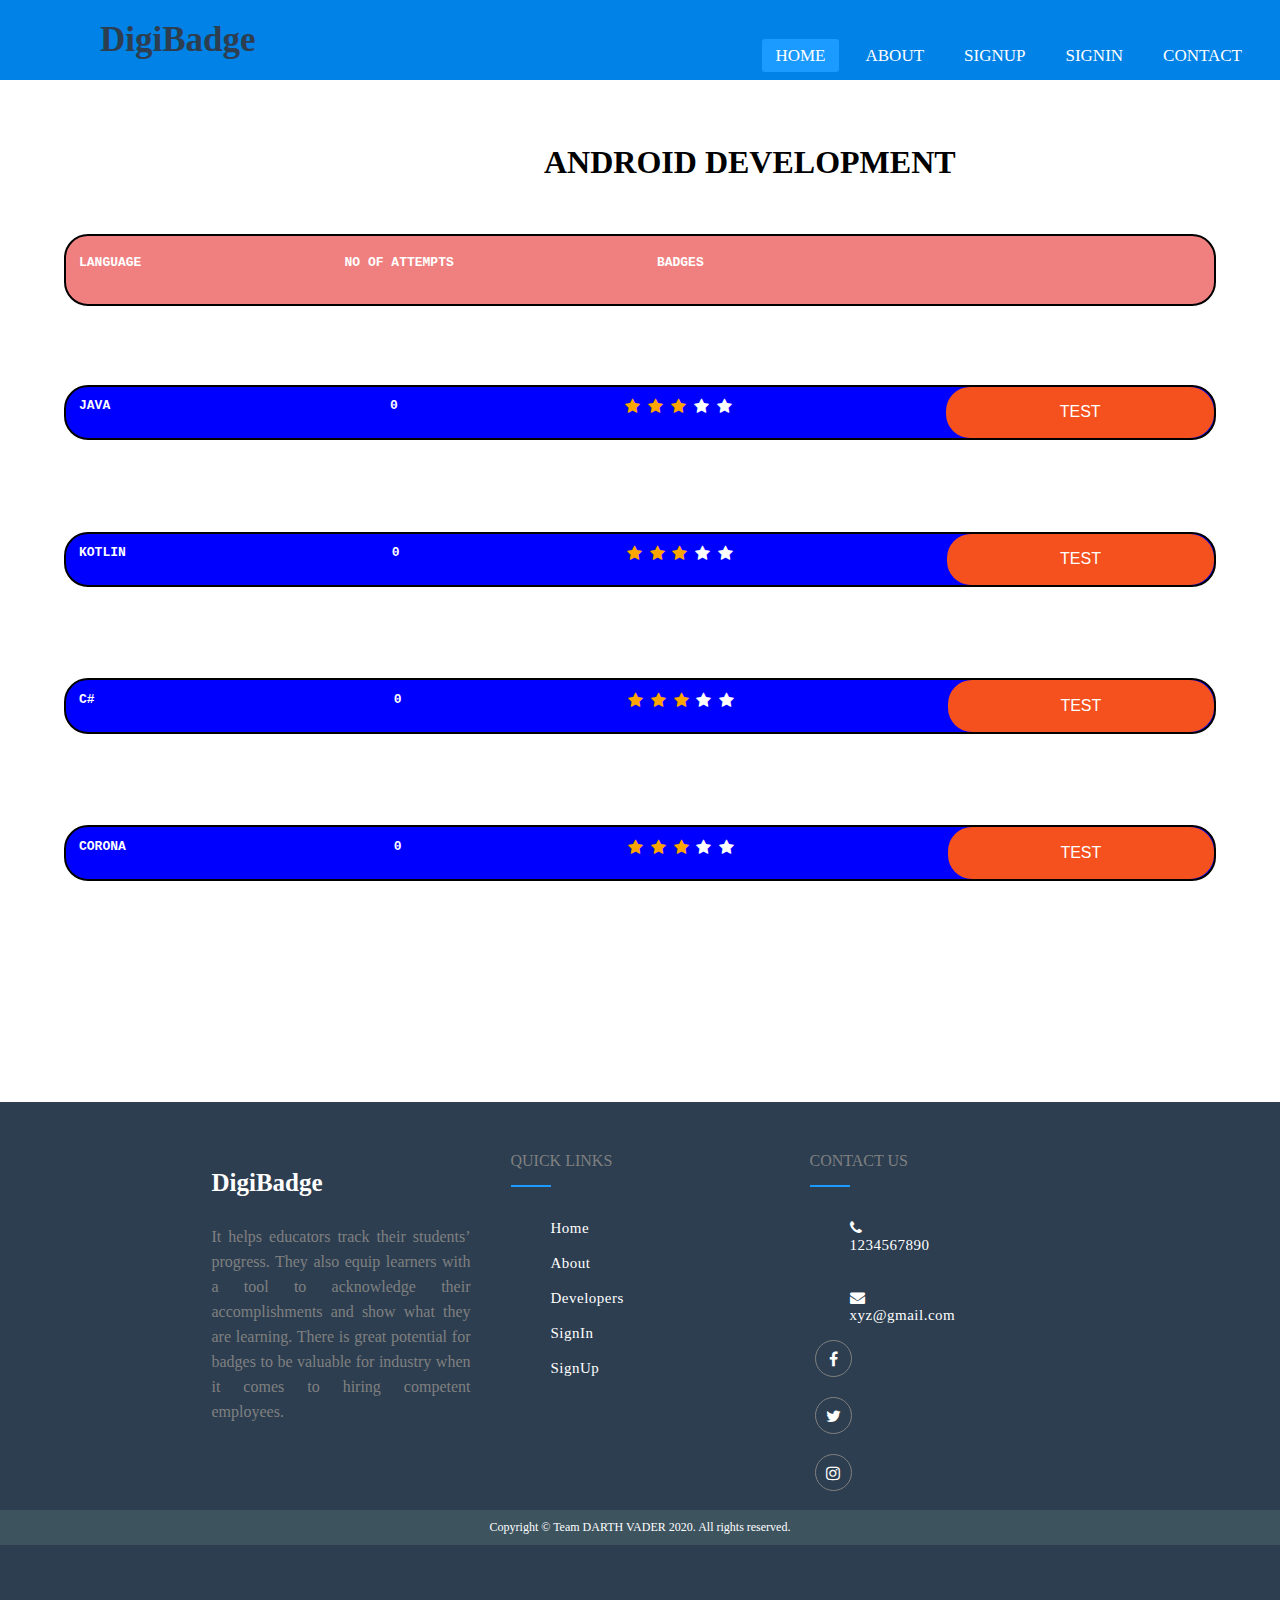
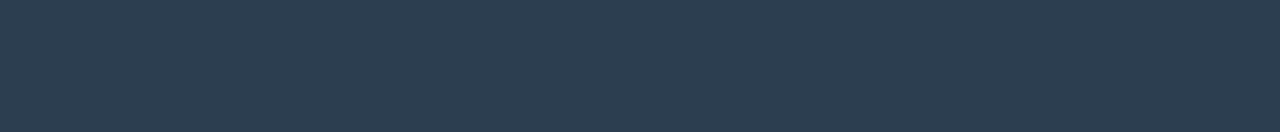
<file: template/Ashish/and_test.html>
<!DOCTYPE html>
<html lang="en" style="height: 100%; margin: 0">
  <head>
    <meta charset="UTF-8" />
    <meta name="viewport" content="width=device-width, initial-scale=1.0" />
    <link rel="icon" href="../divyansh/assets/images/logo.png" />
    <link rel="stylesheet" type="text/css" href="and_test.css" />
    <link
      rel="stylesheet"
      href="https://cdnjs.cloudflare.com/ajax/libs/font-awesome/4.7.0/css/font-awesome.min.css"
    />
    <title>ANDROID DEVELOPMENT</title>
  </head>
  <body>
    <nav>
      <input type="checkbox" id="check" />
      <label for="check" class="checkbtn">
        <i class="fas fa-bars"></i>
      </label>
      <label class="logo">DigiBadge</label>
      <ul>
        <li><a class="active" href="#">Home</a></li>
        <li><a href="#">About</a></li>
        <li><a href="#">SignUp</a></li>
        <li><a href="#">SignIn</a></li>
        <li><a href="#">Contact</a></li>
      </ul>
    </nav>

    <h1 class="heading">ANDROID DEVELOPMENT</h1>

    <div class="row-grid">
      <div
        class="sub-heading"
        style="background-color: lightcoral; height: 45%"
      >
        <code class="update">LANGUAGE</code>
        <code class="update">NO OF ATTEMPTS</code>
        <code style="margin-right: 10em" class="update">BADGES</code>
      </div>
      <div class="sub-heading">
        <code>JAVA</code>
        <code style="margin-left: 5em">0</code>
        <code>
          <span class="fa fa-star checked"></span>
          <span class="fa fa-star checked"></span>
          <span class="fa fa-star checked"></span>
          <span class="fa fa-star"></span>
          <span class="fa fa-star"></span>
        </code>
        <button class="button" style="vertical-align: middle">
          <span>TEST </span>
        </button>
      </div>
      <div class="sub-heading">
        <code>KOTLIN</code>
        <code style="margin-left: 4em">0</code>
        <code>
          <span class="fa fa-star checked"></span>
          <span class="fa fa-star checked"></span>
          <span class="fa fa-star checked"></span>
          <span class="fa fa-star"></span>
          <span class="fa fa-star"></span>
        </code>
        <button class="button" style="vertical-align: middle">
          <span>TEST </span>
        </button>
      </div>
      <div class="sub-heading">
        <code>C#</code>
        <code style="margin-left: 6.6em">0</code>
        <code>
          <span class="fa fa-star checked"></span>
          <span class="fa fa-star checked"></span>
          <span class="fa fa-star checked"></span>
          <span class="fa fa-star"></span>
          <span class="fa fa-star"></span>
        </code>
        <button class="button" style="vertical-align: middle">
          <span>TEST </span>
        </button>
      </div>
      <div class="sub-heading">
        <code>CORONA</code>
        <code style="margin-left: 4.2em">0</code>
        <code>
          <span class="fa fa-star checked"></span>
          <span class="fa fa-star checked"></span>
          <span class="fa fa-star checked"></span>
          <span class="fa fa-star"></span>
          <span class="fa fa-star"></span>
        </code>
        <button class="button" style="vertical-align: middle">
          <span>TEST </span>
        </button>
      </div>
    </div>

    <div class="footer">
      <div class="inner_footer">
        <div class="footer_items">
          <h1>DigiBadge</h1>
          <p>
            It helps educators track their students’ progress. They also equip
            learners with a tool to acknowledge their accomplishments and show
            what they are learning. There is great potential for badges to be
            valuable for industry when it comes to hiring competent employees.
          </p>
        </div>

        <div class="footer_items">
          <h2>Quick Links</h2>
          <div class="border">
            <ul>
              <a href="#"
                ><li><br /></li
              ></a>
              <a href="#"><li>Home</li></a>
              <a href="#"><li>About</li></a>
              <a href="#"><li>Developers</li></a>
              <a href="#"><li>SignIn</li></a>
              <a href="#"><li>SignUp</li></a>
            </ul>
          </div>
        </div>

        <div class="footer_items">
          <h2>Contact Us</h2>
          <div class="border">
            <ul>
              <li><br /></li>
              <li><i class="fa fa-phone" aria-hidden="true"></i>1234567890</li>
              <li><br /></li>
              <li>
                <i class="fa fa-envelope" aria-hidden="true"></i>xyz@gmail.com
              </li>
            </ul>
            <div class="social_media">
              <a href="#"><i class="fa fa-facebook" aria-hidden="true"></i></a>
              <a href="#"><i class="fa fa-twitter" aria-hidden="true"></i></a>
              <a href="#"><i class="fa fa-instagram" aria-hidden="true"></i></a>
            </div>
          </div>
        </div>
      </div>
      <div class="footer_bottom">
        Copyright &copy; Team DARTH VADER 2020. All rights reserved.
      </div>
    </div>
  </body>
</html>
</file>
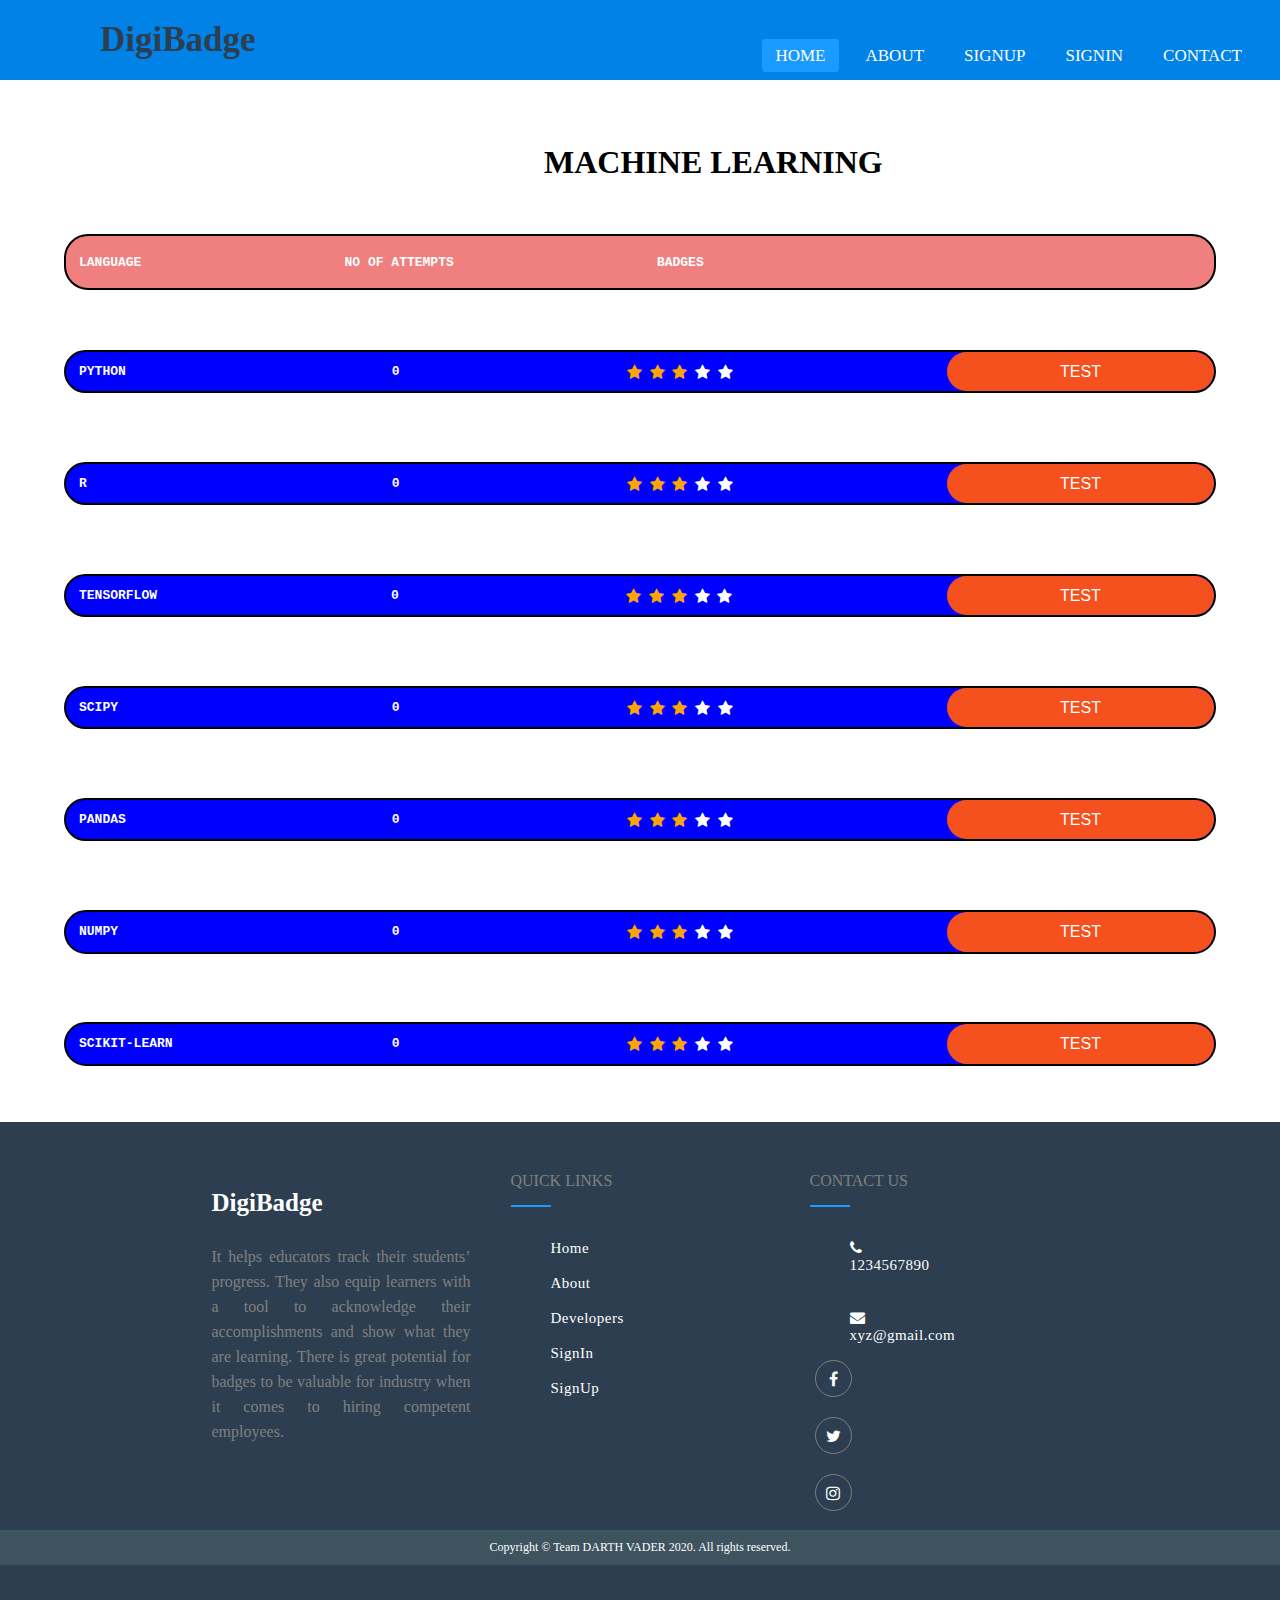
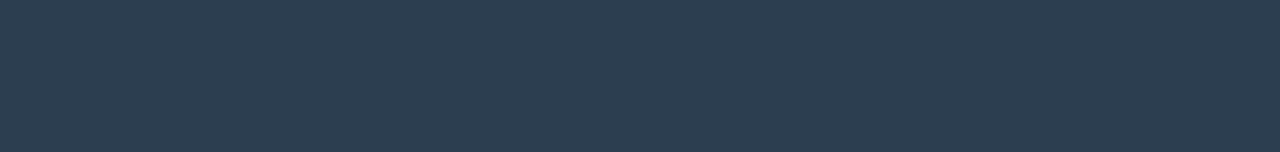
<file: template/Ashish/ML_test.html>
<!DOCTYPE html>
<html lang="en" style="height: 100%; margin: 0">
  <head>
    <meta charset="UTF-8" />
    <link rel="icon" href="../divyansh/assets/images/logo.png" />
    <meta name="viewport" content="width=device-width, initial-scale=1.0" />
    <link rel="stylesheet" type="text/css" href="ML_test.css" />
    <link
      rel="stylesheet"
      href="https://cdnjs.cloudflare.com/ajax/libs/font-awesome/4.7.0/css/font-awesome.min.css"
    />
    <title>MACHINE LEARNING</title>
  </head>
  <body>
    <nav>
      <input type="checkbox" id="check" />
      <label for="check" class="checkbtn">
        <i class="fas fa-bars"></i>
      </label>
      <label class="logo">DigiBadge</label>
      <ul>
        <li><a class="active" href="#">Home</a></li>
        <li><a href="#">About</a></li>
        <li><a href="#">SignUp</a></li>
        <li><a href="#">SignIn</a></li>
        <li><a href="#">Contact</a></li>
      </ul>
    </nav>
    <h1 class="heading">MACHINE LEARNING</h1>

    <div class="row-grid">
      <div
        class="sub-heading"
        style="background-color: lightcoral; height: 45%"
      >
        <code class="update">LANGUAGE</code>
        <code class="update">NO OF ATTEMPTS</code>
        <code style="margin-right: 10em" class="update">BADGES</code>
      </div>
      <div class="sub-heading">
        <code>PYTHON</code>
        <code style="margin-left: 4em">0</code>
        <code>
          <span class="fa fa-star checked"></span>
          <span class="fa fa-star checked"></span>
          <span class="fa fa-star checked"></span>
          <span class="fa fa-star"></span>
          <span class="fa fa-star"></span>
        </code>
        <button class="button" style="vertical-align: middle">
          <span>TEST </span>
        </button>
      </div>
      <div class="sub-heading">
        <code>R</code>
        <code style="margin-left: 7em">0</code>
        <code>
          <span class="fa fa-star checked"></span>
          <span class="fa fa-star checked"></span>
          <span class="fa fa-star checked"></span>
          <span class="fa fa-star"></span>
          <span class="fa fa-star"></span>
        </code>
        <button class="button" style="vertical-align: middle">
          <span>TEST </span>
        </button>
      </div>
      <div class="sub-heading">
        <code>TENSORFLOW</code>
        <code style="margin-left: 1.5em">0</code>
        <code>
          <span class="fa fa-star checked"></span>
          <span class="fa fa-star checked"></span>
          <span class="fa fa-star checked"></span>
          <span class="fa fa-star"></span>
          <span class="fa fa-star"></span>
        </code>
        <button class="button" style="vertical-align: middle">
          <span>TEST </span>
        </button>
      </div>
      <div class="sub-heading">
        <code>SCIPY</code>
        <code style="margin-left: 4.6em">0</code>
        <code>
          <span class="fa fa-star checked"></span>
          <span class="fa fa-star checked"></span>
          <span class="fa fa-star checked"></span>
          <span class="fa fa-star"></span>
          <span class="fa fa-star"></span>
        </code>
        <button class="button" style="vertical-align: middle">
          <span>TEST </span>
        </button>
      </div>
      <div class="sub-heading">
        <code>PANDAS</code>
        <code style="margin-left: 4em">0</code>
        <code>
          <span class="fa fa-star checked"></span>
          <span class="fa fa-star checked"></span>
          <span class="fa fa-star checked"></span>
          <span class="fa fa-star"></span>
          <span class="fa fa-star"></span>
        </code>
        <button class="button" style="vertical-align: middle">
          <span>TEST </span>
        </button>
      </div>
      <div class="sub-heading">
        <code>NUMPY</code>
        <code style="margin-left: 4.6em">0</code>
        <code>
          <span class="fa fa-star checked"></span>
          <span class="fa fa-star checked"></span>
          <span class="fa fa-star checked"></span>
          <span class="fa fa-star"></span>
          <span class="fa fa-star"></span>
        </code>
        <button class="button" style="vertical-align: middle">
          <span>TEST </span>
        </button>
      </div>
      <div class="sub-heading">
        <code>SCIKIT-LEARN</code>
        <code style="margin-left: 0.4em">0</code>
        <code>
          <span class="fa fa-star checked"></span>
          <span class="fa fa-star checked"></span>
          <span class="fa fa-star checked"></span>
          <span class="fa fa-star"></span>
          <span class="fa fa-star"></span>
        </code>
        <button class="button" style="vertical-align: middle">
          <span>TEST </span>
        </button>
      </div>
    </div>

    <div class="footer">
      <div class="inner_footer">
        <div class="footer_items">
          <h1>DigiBadge</h1>
          <p>
            It helps educators track their students’ progress. They also equip
            learners with a tool to acknowledge their accomplishments and show
            what they are learning. There is great potential for badges to be
            valuable for industry when it comes to hiring competent employees.
          </p>
        </div>

        <div class="footer_items">
          <h2>Quick Links</h2>
          <div class="border">
            <ul>
              <a href="#"
                ><li><br /></li
              ></a>
              <a href="#"><li>Home</li></a>
              <a href="#"><li>About</li></a>
              <a href="#"><li>Developers</li></a>
              <a href="#"><li>SignIn</li></a>
              <a href="#"><li>SignUp</li></a>
            </ul>
          </div>
        </div>

        <div class="footer_items">
          <h2>Contact Us</h2>
          <div class="border">
            <ul>
              <li><br /></li>
              <li><i class="fa fa-phone" aria-hidden="true"></i>1234567890</li>
              <li><br /></li>
              <li>
                <i class="fa fa-envelope" aria-hidden="true"></i>xyz@gmail.com
              </li>
            </ul>
            <div class="social_media">
              <a href="#"><i class="fa fa-facebook" aria-hidden="true"></i></a>
              <a href="#"><i class="fa fa-twitter" aria-hidden="true"></i></a>
              <a href="#"><i class="fa fa-instagram" aria-hidden="true"></i></a>
            </div>
          </div>
        </div>
      </div>
      <div class="footer_bottom">
        Copyright &copy; Team DARTH VADER 2020. All rights reserved.
      </div>
    </div>
  </body>
</html>
</file>
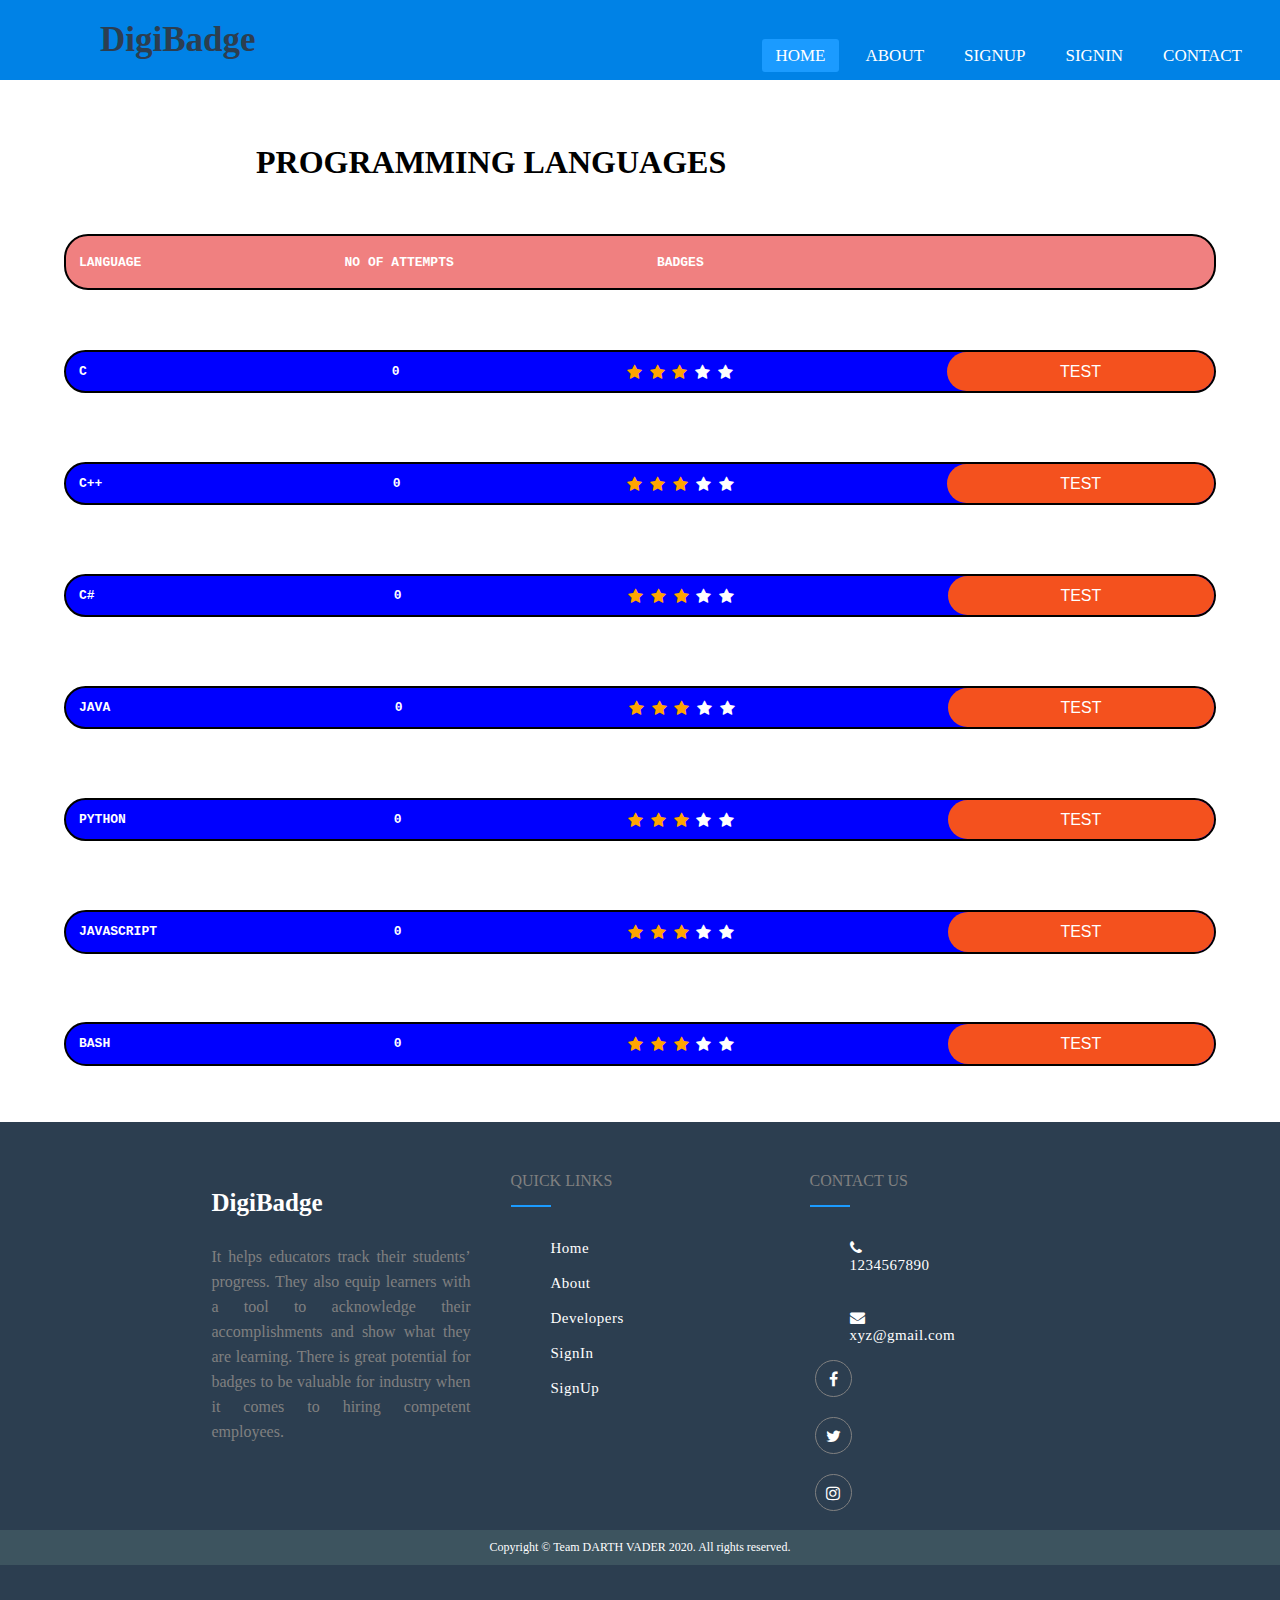
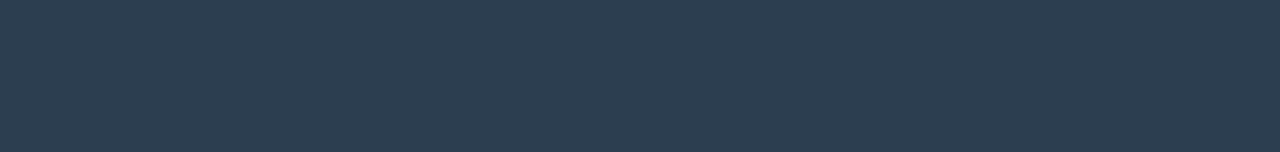
<file: template/Ashish/program_test.html>
<!DOCTYPE html>
<html lang="en" style="height: 100%; margin: 0">
  <head>
    <meta charset="UTF-8" />
    <link rel="icon" href="../divyansh/assets/images/logo.png" />
    <meta name="viewport" content="width=device-width, initial-scale=1.0" />
    <link rel="stylesheet" type="text/css" href="program_test.css" />
    <link
      rel="stylesheet"
      href="https://cdnjs.cloudflare.com/ajax/libs/font-awesome/4.7.0/css/font-awesome.min.css"
    />
    <title>PROGRAMMING LANGUAGES</title>
  </head>
  <body>
    <nav>
      <input type="checkbox" id="check" />
      <label for="check" class="checkbtn">
        <i class="fas fa-bars"></i>
      </label>
      <label class="logo">DigiBadge</label>
      <ul>
        <li><a class="active" href="#">Home</a></li>
        <li><a href="#">About</a></li>
        <li><a href="#">SignUp</a></li>
        <li><a href="#">SignIn</a></li>
        <li><a href="#">Contact</a></li>
      </ul>
    </nav>
    <h1 class="heading">PROGRAMMING LANGUAGES</h1>

    <div class="row-grid">
      <div
        class="sub-heading"
        style="background-color: lightcoral; height: 45%"
      >
        <code class="update">LANGUAGE</code>
        <code class="update">NO OF ATTEMPTS</code>
        <code style="margin-right: 10em" class="update">BADGES</code>
      </div>
      <div class="sub-heading">
        <code>C</code>
        <code style="margin-left: 7em">0</code>
        <code>
          <span class="fa fa-star checked"></span>
          <span class="fa fa-star checked"></span>
          <span class="fa fa-star checked"></span>
          <span class="fa fa-star"></span>
          <span class="fa fa-star"></span>
        </code>
        <button class="button" style="vertical-align: middle">
          <span>TEST </span>
        </button>
      </div>
      <div class="sub-heading">
        <code>C++</code>
        <code style="margin-left: 5.9em">0</code>
        <code>
          <span class="fa fa-star checked"></span>
          <span class="fa fa-star checked"></span>
          <span class="fa fa-star checked"></span>
          <span class="fa fa-star"></span>
          <span class="fa fa-star"></span>
        </code>
        <button class="button" style="vertical-align: middle">
          <span>TEST </span>
        </button>
      </div>
      <div class="sub-heading">
        <code>C#</code>
        <code style="margin-left: 6.6em">0</code>
        <code>
          <span class="fa fa-star checked"></span>
          <span class="fa fa-star checked"></span>
          <span class="fa fa-star checked"></span>
          <span class="fa fa-star"></span>
          <span class="fa fa-star"></span>
        </code>
        <button class="button" style="vertical-align: middle">
          <span>TEST </span>
        </button>
      </div>
      <div class="sub-heading">
        <code>JAVA</code>
        <code style="margin-left: 5.5em">0</code>
        <code>
          <span class="fa fa-star checked"></span>
          <span class="fa fa-star checked"></span>
          <span class="fa fa-star checked"></span>
          <span class="fa fa-star"></span>
          <span class="fa fa-star"></span>
        </code>
        <button class="button" style="vertical-align: middle">
          <span>TEST </span>
        </button>
      </div>
      <div class="sub-heading">
        <code>PYTHON</code>
        <code style="margin-left: 4.2em">0</code>
        <code>
          <span class="fa fa-star checked"></span>
          <span class="fa fa-star checked"></span>
          <span class="fa fa-star checked"></span>
          <span class="fa fa-star"></span>
          <span class="fa fa-star"></span>
        </code>
        <button class="button" style="vertical-align: middle">
          <span>TEST </span>
        </button>
      </div>
      <div class="sub-heading">
        <code>JAVASCRIPT</code>
        <code style="margin-left: 1.8em">0</code>
        <code>
          <span class="fa fa-star checked"></span>
          <span class="fa fa-star checked"></span>
          <span class="fa fa-star checked"></span>
          <span class="fa fa-star"></span>
          <span class="fa fa-star"></span>
        </code>
        <button class="button" style="vertical-align: middle">
          <span>TEST </span>
        </button>
      </div>
      <div class="sub-heading">
        <code>BASH</code>
        <code style="margin-left: 5.4em">0</code>
        <code>
          <span class="fa fa-star checked"></span>
          <span class="fa fa-star checked"></span>
          <span class="fa fa-star checked"></span>
          <span class="fa fa-star"></span>
          <span class="fa fa-star"></span>
        </code>
        <button class="button" style="vertical-align: middle">
          <span>TEST </span>
        </button>
      </div>
    </div>

    <div class="footer">
      <div class="inner_footer">
        <div class="footer_items">
          <h1>DigiBadge</h1>
          <p>
            It helps educators track their students’ progress. They also equip
            learners with a tool to acknowledge their accomplishments and show
            what they are learning. There is great potential for badges to be
            valuable for industry when it comes to hiring competent employees.
          </p>
        </div>

        <div class="footer_items">
          <h2>Quick Links</h2>
          <div class="border">
            <ul>
              <a href="#"
                ><li><br /></li
              ></a>
              <a href="#"><li>Home</li></a>
              <a href="#"><li>About</li></a>
              <a href="#"><li>Developers</li></a>
              <a href="#"><li>SignIn</li></a>
              <a href="#"><li>SignUp</li></a>
            </ul>
          </div>
        </div>

        <div class="footer_items">
          <h2>Contact Us</h2>
          <div class="border">
            <ul>
              <li><br /></li>
              <li><i class="fa fa-phone" aria-hidden="true"></i>1234567890</li>
              <li><br /></li>
              <li>
                <i class="fa fa-envelope" aria-hidden="true"></i>xyz@gmail.com
              </li>
            </ul>
            <div class="social_media">
              <a href="#"><i class="fa fa-facebook" aria-hidden="true"></i></a>
              <a href="#"><i class="fa fa-twitter" aria-hidden="true"></i></a>
              <a href="#"><i class="fa fa-instagram" aria-hidden="true"></i></a>
            </div>
          </div>
        </div>
      </div>
      <div class="footer_bottom">
        Copyright &copy; Team DARTH VADER 2020. All rights reserved.
      </div>
    </div>
  </body>
</html>
</file>
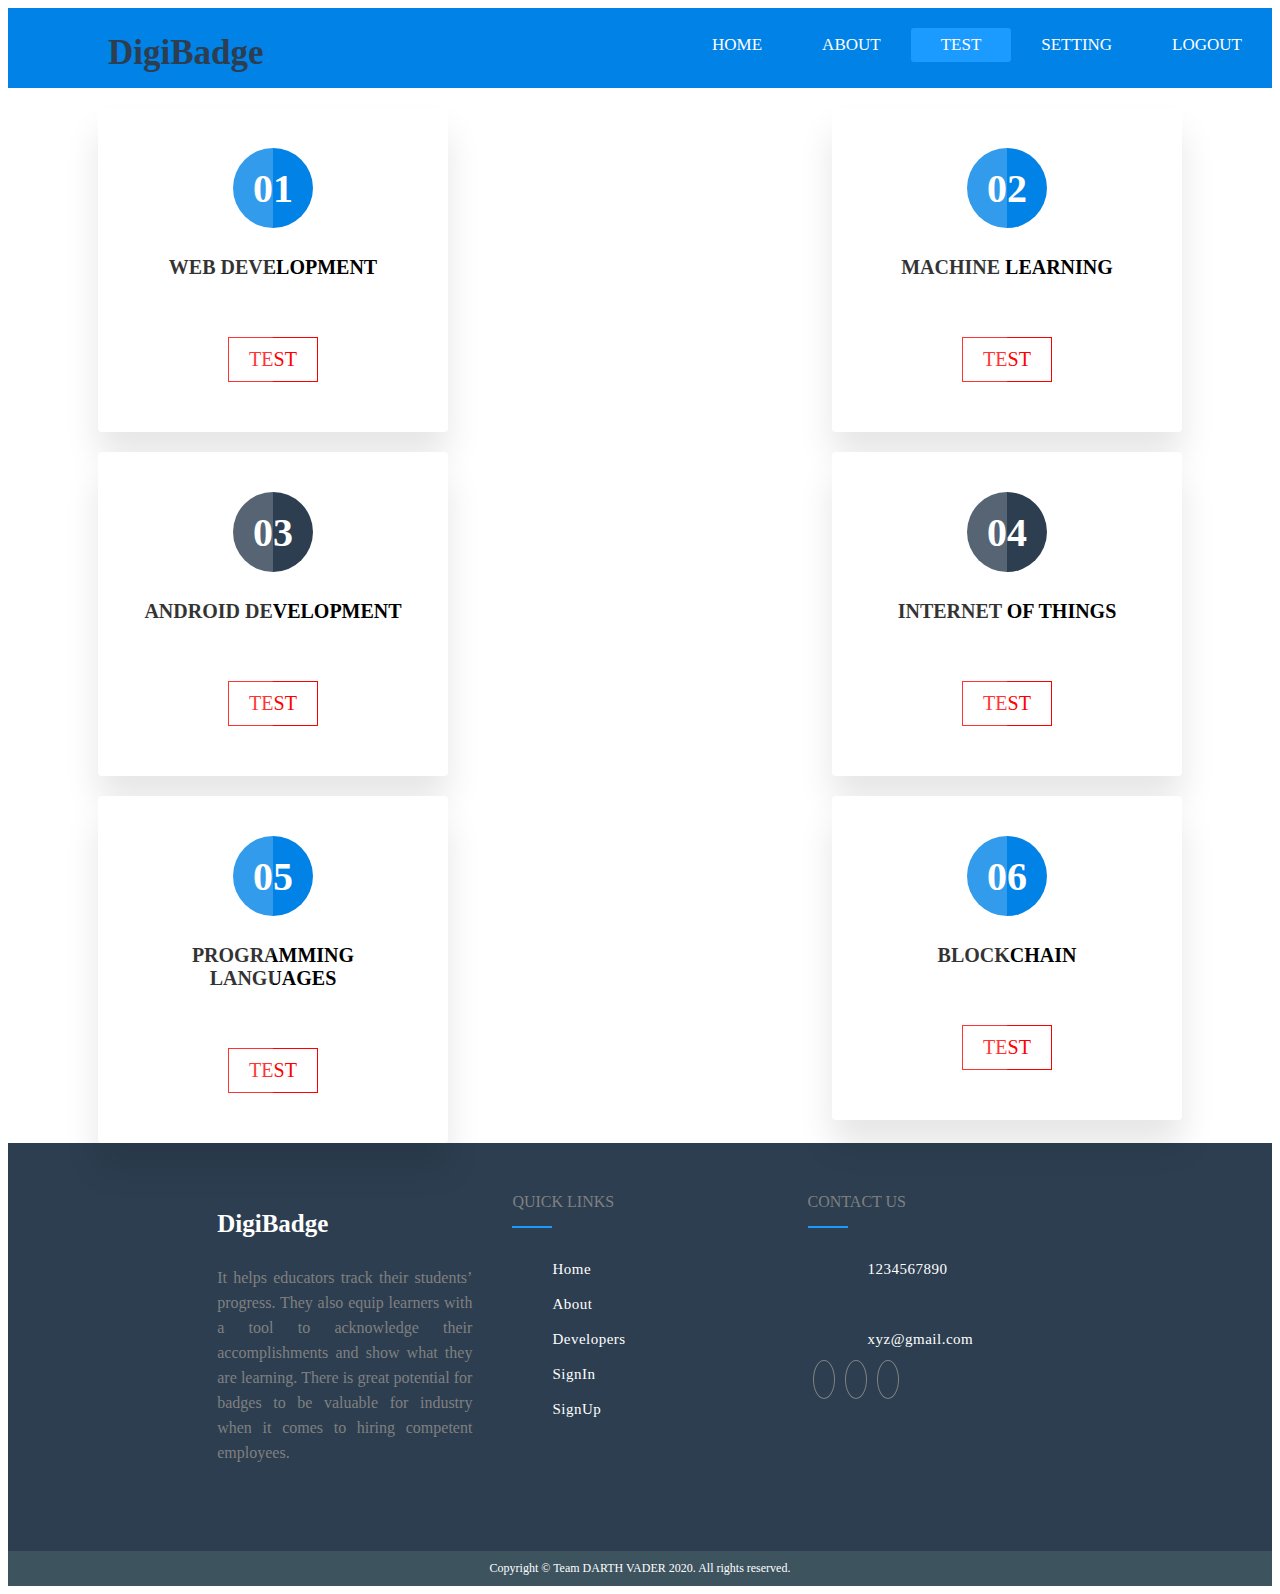
<file: template/Ashish/test.html>
<!DOCTYPE html>
<html lang="en">
  <head>
    <meta charset="UTF-8" />
    <link rel="icon" href="../divyansh/assets/images/logo.png" />
    <meta name="viewport" content="width=device-width, initial-scale=1.0" />
    <link rel="stylesheet" type="text/css" href="test.css" />
    <title>Test</title>
  </head>
  <body>
    <div class="topnav">
      <label class="logo" style="float: left; margin-top: 5px">DigiBadge</label>
      <a href="#logout" style="float: right">LOGOUT</a>
      <a href="#about" style="float: right">SETTING</a>
      <a class="active" style="float: right" href="#contact">TEST</a>
      <a href="#news" style="float: right">ABOUT</a>
      <a href="#home" style="float: right">HOME</a>
    </div>
    <div class="container_boxes">
      <div class="row">
        <div class="box">
          <div class="icon">01</div>
          <div class="content_box">
            <br />
            <h3>WEB DEVELOPMENT</h3>
            <br />
            <p><button class="btn corousal_btn1">TEST</button></p>
          </div>
        </div>
        <div class="box">
          <div class="icon">03</div>
          <div class="content_box">
            <br />
            <h3>ANDROID DEVELOPMENT</h3>
            <br />
            <p><button class="btn corousal_btn1">TEST</button></p>
          </div>
        </div>
        <div class="box">
          <div class="icon">05</div>
          <div class="content_box">
            <br />
            <h3>PROGRAMMING LANGUAGES</h3>
            <br />
            <p><button class="btn corousal_btn1">TEST</button></p>
          </div>
        </div>
      </div>
      <div class="row">
        <div class="box">
          <div class="icon">02</div>
          <div class="content_box">
            <br />
            <h3>MACHINE LEARNING</h3>
            <br />
            <p><button class="btn corousal_btn1">TEST</button></p>
          </div>
        </div>
        <div class="box">
          <div class="icon">04</div>
          <div class="content_box">
            <br />
            <h3>INTERNET OF THINGS</h3>
            <br />
            <p><button class="btn corousal_btn1">TEST</button></p>
          </div>
        </div>
        <div class="box">
          <div class="icon">06</div>
          <div class="content_box">
            <br />
            <h3>BLOCKCHAIN</h3>
            <br />
            <p><button class="btn corousal_btn1">TEST</button></p>
          </div>
        </div>
      </div>
    </div>

    <div class="footer">
      <div class="inner_footer">
        <div class="footer_items">
          <h1>DigiBadge</h1>
          <p>
            It helps educators track their students’ progress. They also equip
            learners with a tool to acknowledge their accomplishments and show
            what they are learning. There is great potential for badges to be
            valuable for industry when it comes to hiring competent employees.
          </p>
        </div>

        <div class="footer_items">
          <h2>Quick Links</h2>
          <div class="border">
            <ul>
              <a href="#"
                ><li><br /></li
              ></a>
              <a href="#"><li>Home</li></a>
              <a href="#"><li>About</li></a>
              <a href="#"><li>Developers</li></a>
              <a href="#"><li>SignIn</li></a>
              <a href="#"><li>SignUp</li></a>
            </ul>
          </div>
        </div>

        <div class="footer_items">
          <h2>Contact Us</h2>
          <div class="border">
            <ul>
              <li><br /></li>
              <li><i class="fa fa-phone" aria-hidden="true"></i>1234567890</li>
              <li><br /></li>
              <li>
                <i class="fa fa-envelope" aria-hidden="true"></i>xyz@gmail.com
              </li>
            </ul>
            <div class="social_media">
              <a href="#"><i class="fa fa-facebook" aria-hidden="true"></i></a>
              <a href="#"><i class="fa fa-twitter" aria-hidden="true"></i></a>
              <a href="#"><i class="fa fa-instagram" aria-hidden="true"></i></a>
            </div>
          </div>
        </div>
      </div>
      <div class="footer_bottom">
        Copyright &copy; Team DARTH VADER 2020. All rights reserved.
      </div>
    </div>
  </body>
</html>
</file>
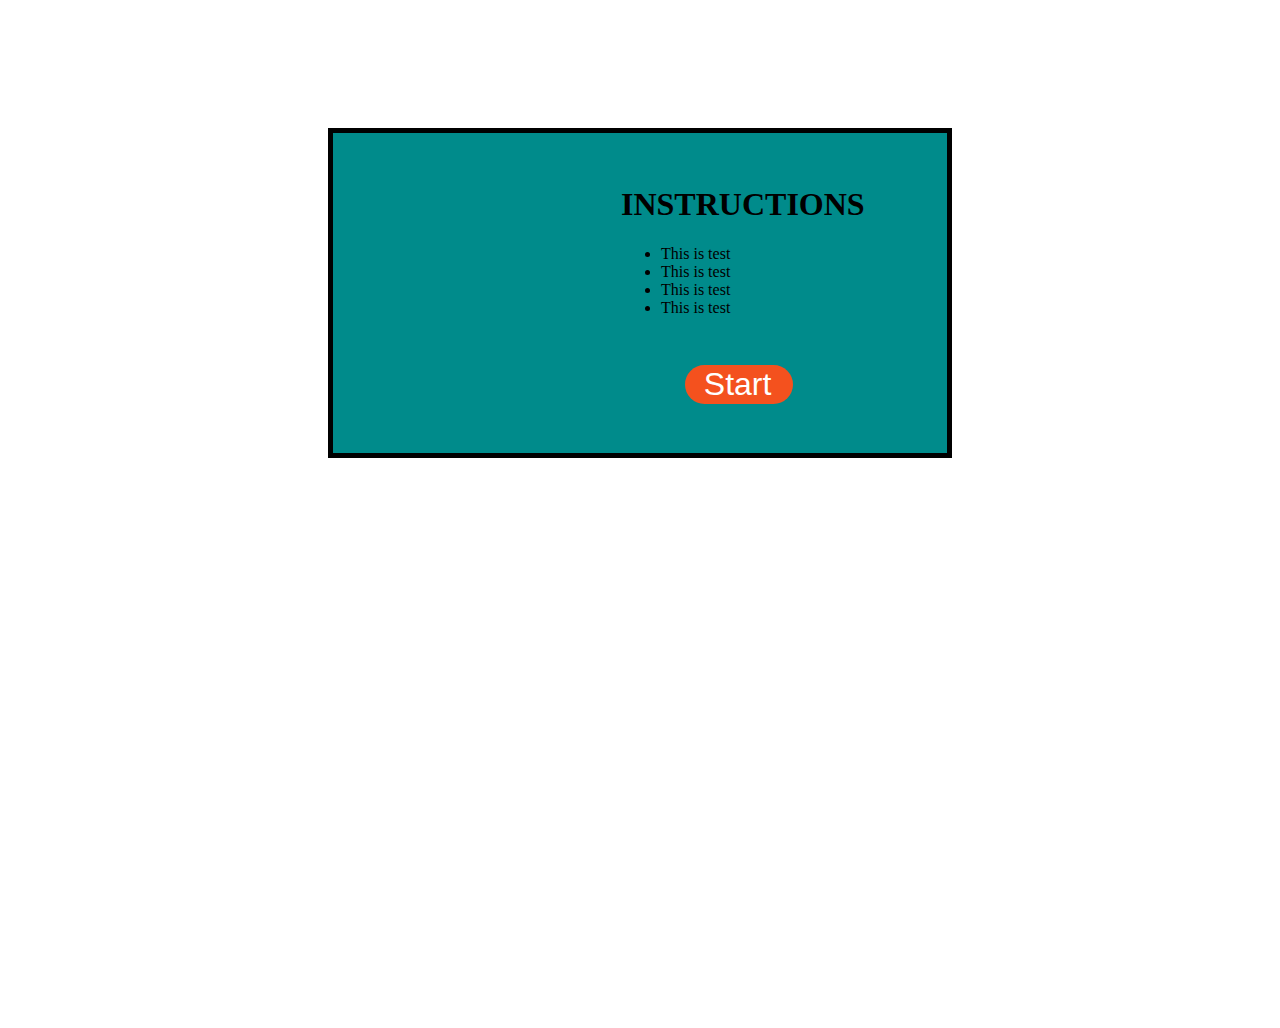
<file: template/Ashish/web_quiz.html>
<!DOCTYPE html>
<html lang="en">
<head>
    <meta charset="UTF-8">
    <meta name="viewport" content="width=device-width, initial-scale=1.0">
    <link rel="stylesheet" type="text/css" href="web_quiz.css">
    <script defer src="web_quiz.js"></script>
    <title>Test app</title>
</head>
<body>
    <div id="mess" class="instr " >
   <div class="inst">
       <h1>INSTRUCTIONS</h1>
        <ul class="list">
           <li>This is test</li>
           <li>This is test</li>
           <li>This is test</li>
           <li>This is test</li>
       </ul>
   </div>
   <button id="start-btn" class="button " style="vertical-align:middle"><span>Start </span></button>
</div>
<div class="container">
<div id="question-container"  class="ques hide" >
    <div id="question">Question</div>
    <div id="answer-buttons" class="btn-grid">
        
  </div>
  </div>
  <div class="controls">
    <button id="exit-btn" class="exit-btn btn hide">Exit</button>
    <button id="next-btn" class="next-btn btn hide">Next</button>
  </div>
  </div>

  <div id="score_card" class="instr hide" >
    <div class="inst">
        <h1>YOUR SCORE</h1>
    </div>
    <button id="score-btn" class="button1 " style="vertical-align:middle"></button>
 </div>
</body>
</html>
</file>
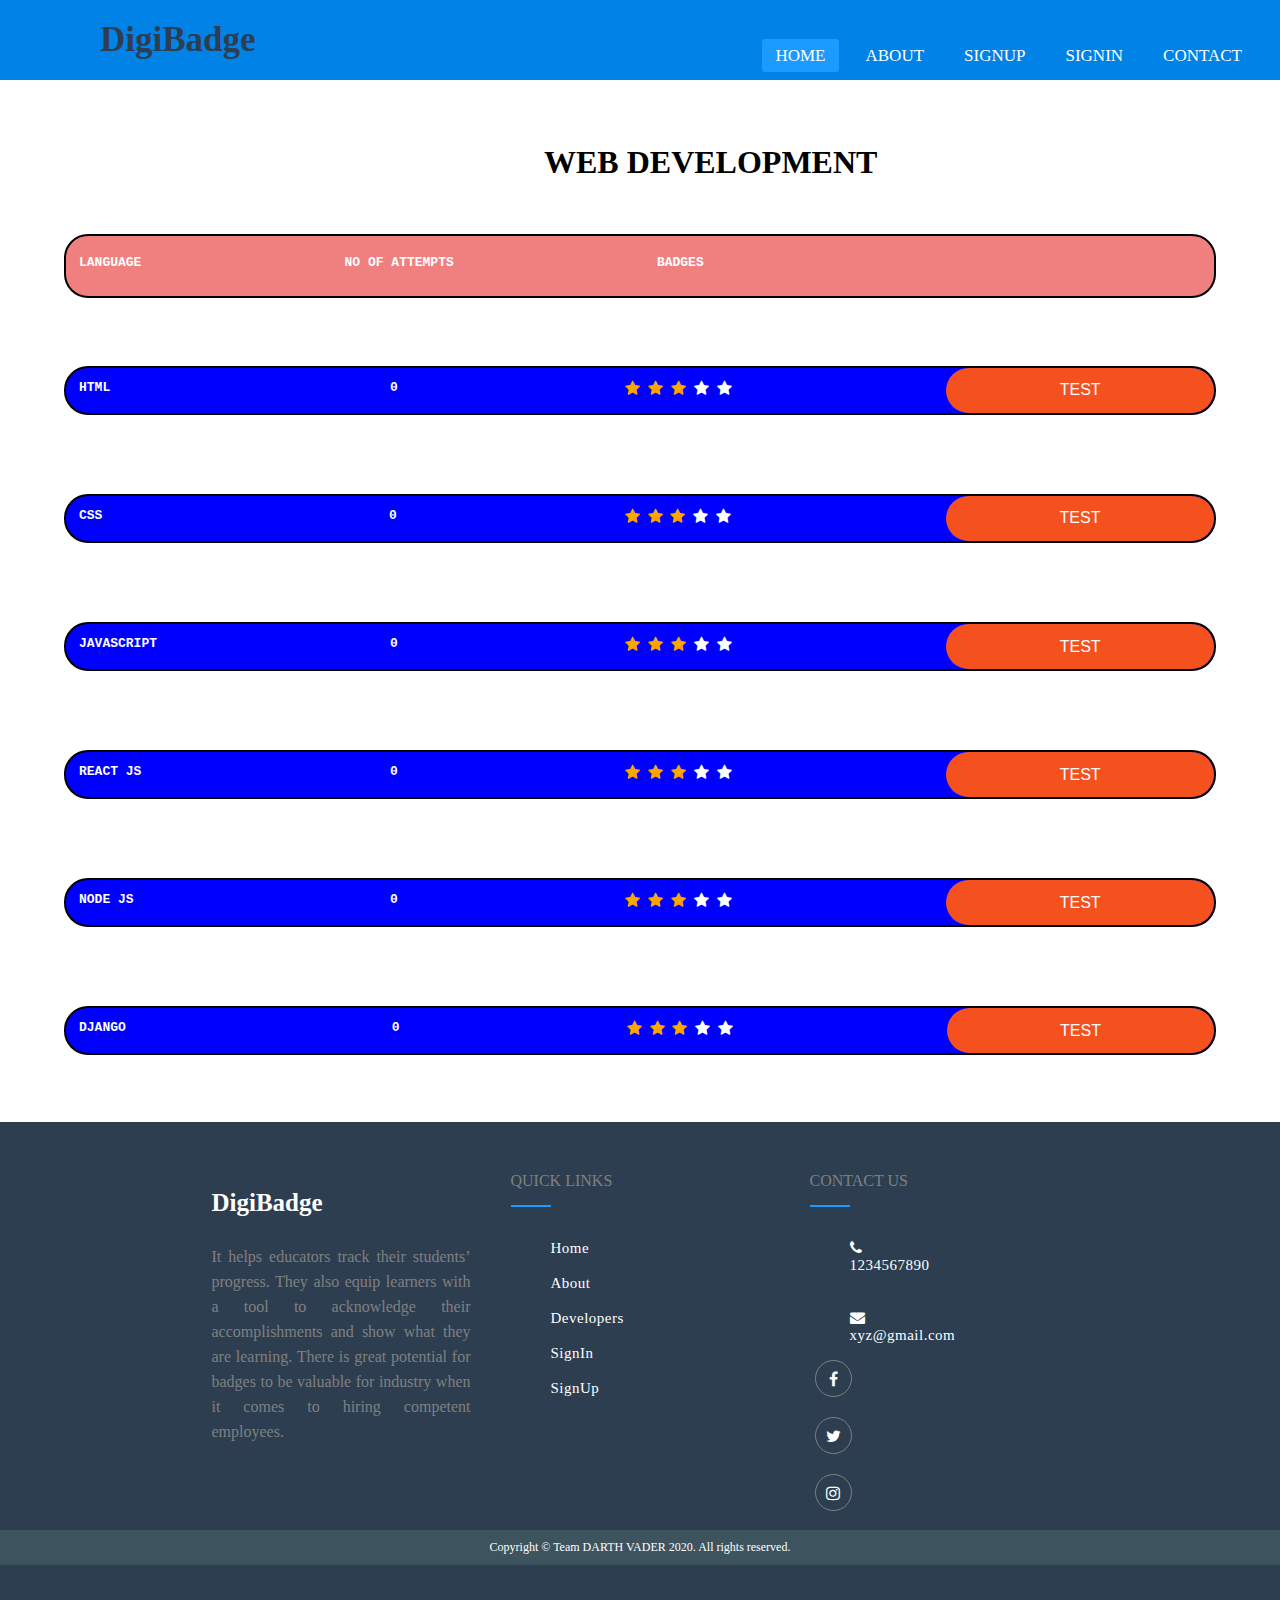
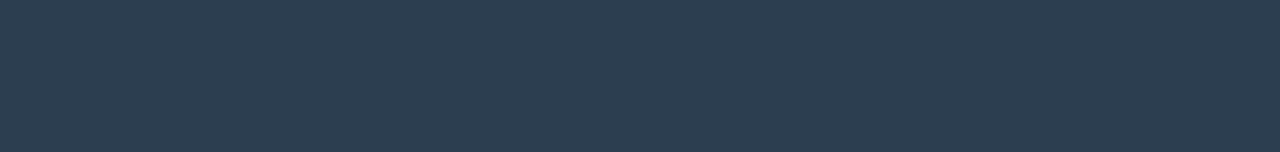
<file: template/Ashish/web_test.html>
<!DOCTYPE html>
<html lang="en" style="height: 100%; margin: 0">
  <head>
    <meta charset="UTF-8" />
    <link rel="icon" href="../divyansh/assets/images/logo.png" />
    <meta name="viewport" content="width=device-width, initial-scale=1.0" />
    <link rel="stylesheet" type="text/css" href="web_test.css" />
    <link
      rel="stylesheet"
      href="https://cdnjs.cloudflare.com/ajax/libs/font-awesome/4.7.0/css/font-awesome.min.css"
    />
    <title>WEB DEVELOPMENT</title>
  </head>
  <body>
    <nav>
      <input type="checkbox" id="check" />
      <label for="check" class="checkbtn">
        <i class="fas fa-bars"></i>
      </label>
      <label class="logo">DigiBadge</label>
      <ul>
        <li><a class="active" href="#">Home</a></li>
        <li><a href="#">About</a></li>
        <li><a href="#">SignUp</a></li>
        <li><a href="#">SignIn</a></li>
        <li><a href="#">Contact</a></li>
      </ul>
    </nav>

    <h1 class="heading">WEB DEVELOPMENT</h1>

    <div class="row-grid">
      <div
        class="sub-heading"
        style="background-color: lightcoral; height: 45%"
      >
        <code class="update">LANGUAGE</code>
        <code class="update">NO OF ATTEMPTS</code>
        <code style="margin-right: 10em" class="update">BADGES</code>
      </div>
      <div class="sub-heading">
        <code>HTML</code>
        <code style="margin-left: 5em">0</code>
        <code>
          <span class="fa fa-star checked"></span>
          <span class="fa fa-star checked"></span>
          <span class="fa fa-star checked"></span>
          <span class="fa fa-star"></span>
          <span class="fa fa-star"></span>
        </code>
        <button class="button" style="vertical-align: middle">
          <span>TEST </span>
        </button>
      </div>
      <div class="sub-heading">
        <code>CSS</code>
        <code style="margin-left: 5.5em">0</code>
        <code>
          <span class="fa fa-star checked"></span>
          <span class="fa fa-star checked"></span>
          <span class="fa fa-star checked"></span>
          <span class="fa fa-star"></span>
          <span class="fa fa-star"></span>
        </code>
        <button class="button" style="vertical-align: middle">
          <span>TEST </span>
        </button>
      </div>
      <div class="sub-heading">
        <code>JAVASCRIPT</code>
        <code style="margin-left: 1.4em">0</code>
        <code>
          <span class="fa fa-star checked"></span>
          <span class="fa fa-star checked"></span>
          <span class="fa fa-star checked"></span>
          <span class="fa fa-star"></span>
          <span class="fa fa-star"></span>
        </code>
        <button class="button" style="vertical-align: middle">
          <span>TEST </span>
        </button>
      </div>
      <div class="sub-heading">
        <code>REACT JS</code>
        <code style="margin-left: 2.6em">0</code>
        <code>
          <span class="fa fa-star checked"></span>
          <span class="fa fa-star checked"></span>
          <span class="fa fa-star checked"></span>
          <span class="fa fa-star"></span>
          <span class="fa fa-star"></span>
        </code>
        <button class="button" style="vertical-align: middle">
          <span>TEST </span>
        </button>
      </div>
      <div class="sub-heading">
        <code>NODE JS</code>
        <code style="margin-left: 3.2em">0</code>
        <code>
          <span class="fa fa-star checked"></span>
          <span class="fa fa-star checked"></span>
          <span class="fa fa-star checked"></span>
          <span class="fa fa-star"></span>
          <span class="fa fa-star"></span>
        </code>
        <button class="button" style="vertical-align: middle">
          <span>TEST </span>
        </button>
      </div>
      <div class="sub-heading">
        <code>DJANGO</code>
        <code style="margin-left: 4em">0</code>
        <code>
          <span class="fa fa-star checked"></span>
          <span class="fa fa-star checked"></span>
          <span class="fa fa-star checked"></span>
          <span class="fa fa-star"></span>
          <span class="fa fa-star"></span>
        </code>
        <button class="button" style="vertical-align: middle">
          <span>TEST </span>
        </button>
      </div>
    </div>

    <div class="footer">
      <div class="inner_footer">
        <div class="footer_items">
          <h1>DigiBadge</h1>
          <p>
            It helps educators track their students’ progress. They also equip
            learners with a tool to acknowledge their accomplishments and show
            what they are learning. There is great potential for badges to be
            valuable for industry when it comes to hiring competent employees.
          </p>
        </div>

        <div class="footer_items">
          <h2>Quick Links</h2>
          <div class="border">
            <ul>
              <a href="#"
                ><li><br /></li
              ></a>
              <a href="#"><li>Home</li></a>
              <a href="#"><li>About</li></a>
              <a href="#"><li>Developers</li></a>
              <a href="#"><li>SignIn</li></a>
              <a href="#"><li>SignUp</li></a>
            </ul>
          </div>
        </div>

        <div class="footer_items">
          <h2>Contact Us</h2>
          <div class="border">
            <ul>
              <li><br /></li>
              <li><i class="fa fa-phone" aria-hidden="true"></i>1234567890</li>
              <li><br /></li>
              <li>
                <i class="fa fa-envelope" aria-hidden="true"></i>xyz@gmail.com
              </li>
            </ul>
            <div class="social_media">
              <a href="#"><i class="fa fa-facebook" aria-hidden="true"></i></a>
              <a href="#"><i class="fa fa-twitter" aria-hidden="true"></i></a>
              <a href="#"><i class="fa fa-instagram" aria-hidden="true"></i></a>
            </div>
          </div>
        </div>
      </div>
      <div class="footer_bottom">
        Copyright &copy; Team DARTH VADER 2020. All rights reserved.
      </div>
    </div>
  </body>
</html>
</file>
<file: index.css>
@import url("https://fonts.googleapis.com/css?family=Open+Sans:300,400,600,700&amp;lang=en");

* {
  padding: 0;
  margin: 0;
  text-decoration: none;
  list-style: none;
  box-sizing: border-box;
}
body {
  font-family: "montserrat";
}
nav {
  background: #0082e6;
  height: 80px;
  width: 100%;
}
label.logo {
  color: #2c3e50;
  font-size: 35px;
  line-height: 80px;
  padding: 0 100px;
  font-weight: bold;
}
nav ul {
  float: right;
  margin-right: 20px;
}
nav ul li {
  display: inline-block;
  line-height: 80px;
  margin: 0 5px;
}
nav ul li a {
  color: white;
  font-size: 17px;
  text-transform: uppercase;
  padding: 7px 13px;
  border-radius: 3px;
}
a.active,
a:hover {
  background: #1b9bff;
  transition: 0.5s;
}
.checkbtn {
  font-size: 30px;
  color: white;
  float: right;
  line-height: 80px;
  margin-right: 40px;
  display: none;
  cursor: pointer;
}
#check {
  display: none;
}
@media (max-width: 952px) {
  label.logo {
    font-size: 30px;
    padding-left: 50px;
  }
  nav ul li a {
    font-size: 16px;
  }
}
@media (max-width: 858px) {
  .checkbtn {
    display: block;
  }
  ul {
    position: fixed;
    width: 100%;
    height: 100vh;
    background: #2c3e50;
    top: 80px;
    left: -100%;
    text-align: center;
    transition: all 0.5s;
  }
  nav ul li {
    display: block;
    margin: 50px 0;
    line-height: 30px;
  }
  nav ul li a {
    font-size: 20px;
  }
  a:hover,
  a.active {
    background: none;
    color: #0082e6;
  }
  #check:checked ~ ul {
    left: 0;
  }
}
section {
  height: calc(100vh - 80px);
}
.container {
  align-items: center;
}
.container .card .imgBx {
  float: right;
  margin-top: 30px;
  margin-right: 0;
}
.container .card .imgBx img {
  width: 80%;
  height: 80%;
  margin-right: 0;
}
.container .card .content {
  float: left;
  margin-left: 50px;
  margin-top: 200px;
  font-size: 20px;
}
.container .card .content h2 {
  font-family: montserrat;
}
.btn {
  border: 1px solid #3498db;
  background: none;
  padding: 10px 20px;
  font-size: 20px;
  font-family: "montserrat";
  cursor: pointer;
  margin: 10px;
  transition: 0.6s;
  position: relative;
  overflow: hidden;
  margin-top: 30px;
}
.corousal_btn1 {
  color: #3498db;
}
.corousal_btn1:hover {
  color: #fff;
}
.btn::before {
  content: "";
  position: absolute;
  left: 0;
  width: 100%;
  height: 0%;
  background: #3498db;
  z-index: -1;
  transition: 0.6s;
}
.corousal_btn1::before {
  top: 0;
  border-radius: 0 0 50% 50%;
}
.corousal_btn1:hover::before {
  height: 180%;
}
.features {
  margin-bottom: 10px;
}
@media (max-width: 1029px) {
  .container {
    align-items: center;
  }
  .container .card .imgBx {
    float: right;
    margin-top: 30px;
    margin-right: 20px;
  }
  .container .card .imgBx img {
    width: 50%;
    height: 70%;
  }
  .container .card .content {
    float: left;
    margin-left: 20px;
    margin-top: 100px;
    font-size: 10px;
    flex-direction: column;
  }
  .container .card .content h2 {
    font-family: "montserrat";
  }
}
hr {
  width: 80%;
  text-align: center;
  margin-left: auto;
  margin-right: auto;
}
.heading {
  background-color: white;
  text-align: center;
  color: #1b9bff;
}
.cards {
  margin-top: 0px;
  margin-left: 15px;
  margin-right: 15px;
  border-radius: 20%;
  box-shadow: 0 7px 17px rgba(0, 0, 0, 0.1);
  display: flex;
  flex-wrap: wrap;
  justify-content: space-between;
}
.cards1 h2,
.cards2 h2,
.cards3 h2 {
  margin-top: 80px;
  margin-right: 80px;
}
.cards1 img,
.cards2 img,
.cards3 img {
  margin-left: 80px;
}
.cards img {
  width: 200px;
  height: 200px;
}
.cards3 img {
  width: 180px;
  height: 180px;
}
.recognize {
  margin-top: 100px;
}
.container_boxes {
  display: flex;
  flex-wrap: wrap;
  justify-content: space-between;
}
.container_boxes .box {
  position: relative;
  width: 350px;
  padding: 40px;
  background: white;
  box-shadow: 0 25px 35px rgba(0, 0, 0, 0.1);
  border-radius: 4px;
  margin-top: 20px;
  margin-left: 90px;
  margin-right: 90px;
  box-sizing: border-box;
  overflow: hidden;
  text-align: center;
}
.container_boxes .box:before {
  content: "";
  width: 50%;
  height: 100%;
  position: absolute;
  top: 0;
  left: 0;
  background: rgba(255, 255, 255, 0.2);
  z-index: 2;
  pointer-events: none;
}
.container_boxes .box .icon {
  position: relative;
  width: 80px;
  height: 80px;
  color: #fff;
  background: #000;
  display: flex;
  justify-content: center;
  align-items: center;
  margin: 0 auto;
  border-radius: 50%;
  font-size: 40px;
  font-weight: 700;
  transition: 1s;
}
.container_boxes .box:nth-child(1) .icon {
  box-shadow: 0 0 0 0 #0082e6;
  background: #0082e6;
}
.container_boxes .box:nth-child(1):hover .icon {
  box-shadow: 0 0 0 400px #0082e6;
}
.container_boxes .box:nth-child(2) .icon {
  box-shadow: 0 0 0 0 #2c3e50;
  background: #2c3e50;
}
.container_boxes .box:nth-child(2):hover .icon {
  box-shadow: 0 0 0 400px #2c3e50;
}
.container_boxes .box:nth-child(3) .icon {
  box-shadow: 0 0 0 0 #0082e6;
  background: #0082e6;
}
.container_boxes .box:nth-child(3):hover .icon {
  box-shadow: 0 0 0 400px #0082e6;
}
.container_boxes .box .content_box {
  position: relative;
  z-index: 1;
  transition: 0.5s;
}
.container_boxes .box:hover .content_box {
  color: #fff;
}
.container_boxes .box .content_box h3 {
  font-size: 20px;
  margin: 10px 0;
  padding: 0;
}
.container_boxes .box .content_box p {
  margin: 0;
  padding: 0;
}
.body-content {
  width: 100%;
  padding: 20px;
  text-align: justify;
  box-sizing: border-box;
  font-size: 18px;
  line-height: 40px;
}
.footer {
  width: 100%;
  height: 70%;
  background: #2c3e50;
  display: block;
  margin-top: 400px;
}
.inner_footer {
  width: 95%;
  margin: auto;
  padding: 30px 10px;
  display: flex;
  flex-wrap: wrap;
  box-sizing: border-box;
  justify-content: center;
}
.footer_items {
  width: 25%;
  padding: 10px 20px;
  box-sizing: border-box;
}
.footer_items h1 {
  padding: 10px 0;
  font-size: 25px;
  color: #fff;
}
.footer_items p {
  color: grey;
  font-size: 16px;
  text-align: justify;
  line-height: 25px;
}
.footer_items h2 {
  margin: 10px 0;
  color: grey;
  font-size: 16px;
  font-weight: lighter;
  text-transform: uppercase;
}
.border {
  height: 2px;
  width: 40px;
  background: #1b9bff;
}
.border ul {
  list-style: none;
  color: #fff;
  font-size: 15px;
  letter-spacing: 0.5px;
}
.border ul a {
  text-decoration: none;
  outline: none;
  color: #fff;
  transition: 0.3s;
}
.border ul a:hover {
  color: #1b9bff;
}
.border ul li {
  margin: 10px 0;
  height: 25px;
}
.border ul li i {
  margin-right: 20px;
}
.social_media {
  width: 100%;
  color: #fff;
  text-align: center;
}
.social_media a {
  text-decoration: none;
}
.social_media i {
  height: 15px;
  width: 15px;
  margin: 20px 5px;
  padding: 10px;
  color: #fff;
  border-radius: 50%;
  border: 1px solid grey;
  transition: 0.3s;
}
.social_media i:hover {
  background: grey;
}
.footer_bottom {
  padding: 10px;
  background: #3d545f;
  color: #fff;
  font-size: 12px;
  margin-top: 70px;
  text-align: center;
}
@media screen and (max-width: 1085px) {
  .footer_items {
    width: 50%;
  }
}
@media screen and (max-width: 600px) {
  .footer_items {
    width: 100%;
  }
}
</file>
<file: and_test.css>
body {
  height: 100%;
  margin: 0;
}
nav {
  background: #0082e6;
  height: 80px;
  width: 100%;
  opacity: 1;
}
label.logo {
  color: #2c3e50;
  font-size: 35px;
  line-height: 80px;
  padding: 0 100px;
  font-weight: bold;
}
nav ul {
  float: right;
  margin-right: 20px;
}
nav ul li {
  display: inline-block;
  line-height: 80px;
  margin: 0 5px;
}
nav ul li a {
  color: white;
  font-size: 17px;
  text-transform: uppercase;
  text-decoration: none;
  padding: 7px 13px;
  border-radius: 3px;
}
a.active,
a:hover {
  background: #1b9bff;
  text-decoration: none;
  transition: 0.5s;
}
.checkbtn {
  font-size: 30px;
  color: white;
  float: right;
  line-height: 80px;
  margin-right: 40px;
  display: none;
  cursor: pointer;
}
#check {
  display: none;
}
@media (max-width: 952px) {
  label.logo {
    font-size: 30px;
    padding-left: 50px;
  }
  nav ul li a {
    font-size: 16px;
    text-decoration: none;
  }
}
@media (max-width: 858px) {
  .checkbtn {
    display: block;
  }
  ul {
    position: fixed;
    width: 100%;
    height: 100vh;
    background: #2c3e50;
    top: 80px;
    left: -100%;
    text-align: center;
    transition: all 0.5s;
  }
  nav ul li {
    display: block;
    margin: 50px 0;
    line-height: 30px;
  }
  nav ul li a {
    font-size: 20px;
  }
  a:hover,
  a.active {
    background: none;
    color: #0082e6;
  }
  #check:checked ~ ul {
    left: 0;
  }
}

h1.heading {
  margin-top: 2em;
  margin-left: 17em;
  position: relative;
  z-index: 2;
}
div.sub-heading {
  margin-left: 4em;
  margin-right: 4em;
  margin-top: 2em;
  display: grid;
  grid-template-columns: auto auto auto auto;
  background-color: blue;
  height: 35%;
  border-radius: 1.5em;
  border: 2px solid black;
  transition: 0.3s;
  box-shadow: 0 0.5 0.75em 0 rgb(0, 0, 0);
  position: relative;
  z-index: 2;
}
.sub-heading:hover {
  box-shadow: 0 0.5em 1em 0 rgba(0, 0, 0, 1);
}
code.update {
  font-weight: bold;
  font-size: 1em;
  color: white;
  margin-top: 1.4em;
  margin-left: 1em;
  position: relative;
  z-index: 2;
}
code {
  font-weight: bold;
  font-size: 1em;
  color: white;
  margin-top: 0.9em;
  margin-left: 1em;
}
div.row-grid {
  height: 100%;
  width: 100%;
  display: grid;
  grid-template-rows: auto auto auto auto auto auto auto;
}

.button {
  display: inline-block;
  border-radius: 1.5em;
  background-color: #f4511e;
  border: none;
  color: #ffffff;
  text-align: center;
  font-size: 1em;

  transition: all 0.5s;
  cursor: pointer;
}

.button span {
  cursor: pointer;
  display: inline-block;
  position: relative;
  transition: 0.5s;
}

.button span:after {
  content: "\00bb";
  position: absolute;
  opacity: 0;
  top: 0;
  right: -20px;
  transition: 0.5s;
}

.button:hover span {
  padding-right: 10px;
}

.button:hover span:after {
  opacity: 1;
  right: 0;
}

.checked {
  color: orange;
}

.footer {
  width: 100%;
  height: 70%;
  background: #2c3e50;
  display: block;
  margin-top: 0px;
}
.inner_footer {
  width: 95%;
  margin: auto;
  padding: 30px 10px;
  display: flex;
  flex-wrap: wrap;
  box-sizing: border-box;
  justify-content: center;
}
.footer_items {
  width: 25%;
  padding: 10px 20px;
  box-sizing: border-box;
}
.footer_items h1 {
  padding: 10px 0;
  font-size: 25px;
  color: #fff;
}
.footer_items p {
  color: grey;
  font-size: 16px;
  text-align: justify;
  line-height: 25px;
}
.footer_items h2 {
  margin: 10px 0;
  color: grey;
  font-size: 16px;
  font-weight: lighter;
  text-transform: uppercase;
}
.border {
  height: 2px;
  width: 40px;
  background: #1b9bff;
}
.border ul {
  list-style: none;
  color: #fff;
  font-size: 15px;
  letter-spacing: 0.5px;
}
.border ul a {
  text-decoration: none;
  outline: none;
  color: #fff;
  transition: 0.3s;
}
.border ul a:hover {
  color: #1b9bff;
}
.border ul li {
  margin: 10px 0;
  height: 25px;
}
.border ul li i {
  margin-right: 20px;
}
.social_media {
  width: 100%;
  color: #fff;
  text-align: center;
}
.social_media a {
  text-decoration: none;
}
.social_media i {
  height: 15px;
  width: 15px;
  margin: 10px 5px;
  padding: 10px;
  color: #fff;
  border-radius: 50%;
  border: 1px solid grey;
  transition: 0.3s;
}
.social_media i:hover {
  background: grey;
}
.footer_bottom {
  padding: 10px;
  background: #3d545f;
  color: #fff;
  font-size: 12px;
  margin-top: 30px;
  text-align: center;
}
@media screen and (max-width: 1085px) {
  .footer_items {
    width: 50%;
  }
}
@media screen and (max-width: 600px) {
  .footer_items {
    width: 100%;
  }
}
</file>
<file: ML_test.css>
body {
  height: 100%;
  margin: 0;
}
nav {
  background: #0082e6;
  height: 80px;
  width: 100%;
  opacity: 1;
}
label.logo {
  color: #2c3e50;
  font-size: 35px;
  line-height: 80px;
  padding: 0 100px;
  font-weight: bold;
}
nav ul {
  float: right;
  margin-right: 20px;
}
nav ul li {
  display: inline-block;
  line-height: 80px;
  margin: 0 5px;
}
nav ul li a {
  color: white;
  font-size: 17px;
  text-transform: uppercase;
  padding: 7px 13px;
  text-decoration: none;
  border-radius: 3px;
}
a.active,
a:hover {
  background: #1b9bff;
  text-decoration: none;
  transition: 0.5s;
}
.checkbtn {
  font-size: 30px;
  color: white;
  float: right;
  line-height: 80px;
  margin-right: 40px;
  display: none;
  cursor: pointer;
}
#check {
  display: none;
}
@media (max-width: 952px) {
  label.logo {
    font-size: 30px;
    padding-left: 50px;
  }
  nav ul li a {
    font-size: 16px;
    text-decoration: none;
  }
}
@media (max-width: 858px) {
  .checkbtn {
    display: block;
  }
  ul {
    position: fixed;
    width: 100%;
    height: 100vh;
    background: #2c3e50;
    top: 80px;
    left: -100%;
    text-align: center;
    transition: all 0.5s;
  }
  nav ul li {
    display: block;
    margin: 50px 0;
    line-height: 30px;
  }
  nav ul li a {
    font-size: 20px;
  }
  a:hover,
  a.active {
    background: none;
    color: #0082e6;
  }
  #check:checked ~ ul {
    left: 0;
  }
}

h1.heading {
  margin-top: 2em;
  margin-left: 17em;
  position: relative;
  z-index: 2;
}
div.sub-heading {
  margin-left: 4em;
  margin-right: 4em;
  margin-top: 2em;
  display: grid;
  grid-template-columns: auto auto auto auto;
  background-color: blue;
  height: 35%;
  border-radius: 1.5em;
  border: 2px solid black;
  transition: 0.3s;
  box-shadow: 0 0.5 0.75em 0 rgb(0, 0, 0);
  position: relative;
  z-index: 2;
}
.sub-heading:hover {
  box-shadow: 0 0.5em 1em 0 rgba(0, 0, 0, 1);
}
code.update {
  font-weight: bold;
  font-size: 1em;
  color: white;
  margin-top: 1.4em;
  margin-left: 1em;
  position: relative;
  z-index: 2;
}
code {
  font-weight: bold;
  font-size: 1em;
  color: white;
  margin-top: 0.9em;
  margin-left: 1em;
}
div.row-grid {
  height: 100%;
  width: 100%;
  display: grid;
  grid-template-rows: auto auto auto auto auto auto auto;
}

.button {
  display: inline-block;
  border-radius: 1.5em;
  background-color: #f4511e;
  border: none;
  color: #ffffff;
  text-align: center;
  font-size: 1em;

  transition: all 0.5s;
  cursor: pointer;
}

.button span {
  cursor: pointer;
  display: inline-block;
  position: relative;
  transition: 0.5s;
}

.button span:after {
  content: "\00bb";
  position: absolute;
  opacity: 0;
  top: 0;
  right: -20px;
  transition: 0.5s;
}

.button:hover span {
  padding-right: 10px;
}

.button:hover span:after {
  opacity: 1;
  right: 0;
}

.checked {
  color: orange;
}

.footer {
  width: 100%;
  height: 70%;
  background: #2c3e50;
  display: block;
  margin-top: 20px;
}
.inner_footer {
  width: 95%;
  margin: auto;
  padding: 30px 10px;
  display: flex;
  flex-wrap: wrap;
  box-sizing: border-box;
  justify-content: center;
}
.footer_items {
  width: 25%;
  padding: 10px 20px;
  box-sizing: border-box;
}
.footer_items h1 {
  padding: 10px 0;
  font-size: 25px;
  color: #fff;
}
.footer_items p {
  color: grey;
  font-size: 16px;
  text-align: justify;
  line-height: 25px;
}
.footer_items h2 {
  margin: 10px 0;
  color: grey;
  font-size: 16px;
  font-weight: lighter;
  text-transform: uppercase;
}
.border {
  height: 2px;
  width: 40px;
  background: #1b9bff;
}
.border ul {
  list-style: none;
  color: #fff;
  font-size: 15px;
  letter-spacing: 0.5px;
}
.border ul a {
  text-decoration: none;
  outline: none;
  color: #fff;
  transition: 0.3s;
}
.border ul a:hover {
  color: #1b9bff;
}
.border ul li {
  margin: 10px 0;
  height: 25px;
}
.border ul li i {
  margin-right: 20px;
}
.social_media {
  width: 100%;
  color: #fff;
  text-align: center;
}
.social_media a {
  text-decoration: none;
}
.social_media i {
  height: 15px;
  width: 15px;
  margin: 10px 5px;
  padding: 10px;
  color: #fff;
  border-radius: 50%;
  border: 1px solid grey;
  transition: 0.3s;
}
.social_media i:hover {
  background: grey;
}
.footer_bottom {
  padding: 10px;
  background: #3d545f;
  color: #fff;
  font-size: 12px;
  margin-top: 30px;
  text-align: center;
}
@media screen and (max-width: 1085px) {
  .footer_items {
    width: 50%;
  }
}
@media screen and (max-width: 600px) {
  .footer_items {
    width: 100%;
  }
}
</file>
<file: program_test.css>
body {
  height: 100%;
  margin: 0;
}

nav {
  background: #0082e6;
  height: 80px;
  width: 100%;
  opacity: 1;
}
label.logo {
  color: #2c3e50;
  font-size: 35px;
  line-height: 80px;
  padding: 0 100px;
  font-weight: bold;
}
nav ul {
  float: right;
  margin-right: 20px;
}
nav ul li {
  display: inline-block;
  line-height: 80px;
  margin: 0 5px;
}
nav ul li a {
  color: white;
  font-size: 17px;
  text-transform: uppercase;
  padding: 7px 13px;
  border-radius: 3px;
  text-decoration: none;
}
a.active,
a:hover {
  background: #1b9bff;
  transition: 0.5s;
  text-decoration: none;
}
.checkbtn {
  font-size: 30px;
  color: white;
  float: right;
  line-height: 80px;
  margin-right: 40px;
  display: none;
  cursor: pointer;
}
#check {
  display: none;
}
@media (max-width: 952px) {
  label.logo {
    font-size: 30px;
    padding-left: 50px;
  }
  nav ul li a {
    font-size: 16px;
    text-decoration: none;
  }
}
@media (max-width: 858px) {
  .checkbtn {
    display: block;
  }
  ul {
    position: fixed;
    width: 100%;
    height: 100vh;
    background: #2c3e50;
    top: 80px;
    left: -100%;
    text-align: center;
    transition: all 0.5s;
  }
  nav ul li {
    display: block;
    margin: 50px 0;
    line-height: 30px;
  }
  nav ul li a {
    font-size: 20px;
  }
  a:hover,
  a.active {
    background: none;
    color: #0082e6;
  }
  #check:checked ~ ul {
    left: 0;
  }
}

h1.heading {
  margin-top: 2em;
  margin-left: 8em;

  position: relative;
  z-index: 2;
}
div.sub-heading {
  margin-left: 4em;
  margin-right: 4em;
  margin-top: 2em;
  display: grid;
  grid-template-columns: auto auto auto auto;
  background-color: blue;
  height: 35%;
  border-radius: 1.5em;
  border: 2px solid black;
  transition: 0.3s;
  box-shadow: 0 0.5 0.75em 0 rgb(0, 0, 0);
  position: relative;
  z-index: 2;
}
.sub-heading:hover {
  box-shadow: 0 0.5em 1em 0 rgba(0, 0, 0, 1);
}
code.update {
  font-weight: bold;
  font-size: 1em;
  color: white;
  margin-top: 1.4em;
  margin-left: 1em;
  position: relative;
  z-index: 2;
}
code {
  font-weight: bold;
  font-size: 1em;
  color: white;
  margin-top: 0.9em;
  margin-left: 1em;
}
div.row-grid {
  height: 100%;
  width: 100%;
  display: grid;
  grid-template-rows: auto auto auto auto auto auto auto;
}

.button {
  display: inline-block;
  border-radius: 1.5em;
  background-color: #f4511e;
  border: none;
  color: #ffffff;
  text-align: center;
  font-size: 1em;

  transition: all 0.5s;
  cursor: pointer;
}

.button span {
  cursor: pointer;
  display: inline-block;
  position: relative;
  transition: 0.5s;
}

.button span:after {
  content: "\00bb";
  position: absolute;
  opacity: 0;
  top: 0;
  right: -20px;
  transition: 0.5s;
}

.button:hover span {
  padding-right: 10px;
}

.button:hover span:after {
  opacity: 1;
  right: 0;
}

.checked {
  color: orange;
}

.footer {
  width: 100%;
  height: 70%;
  background: #2c3e50;
  display: block;
  margin-top: 20px;
}
.inner_footer {
  width: 95%;
  margin: auto;
  padding: 30px 10px;
  display: flex;
  flex-wrap: wrap;
  box-sizing: border-box;
  justify-content: center;
}
.footer_items {
  width: 25%;
  padding: 10px 20px;
  box-sizing: border-box;
}
.footer_items h1 {
  padding: 10px 0;
  font-size: 25px;
  color: #fff;
}
.footer_items p {
  color: grey;
  font-size: 16px;
  text-align: justify;
  line-height: 25px;
}
.footer_items h2 {
  margin: 10px 0;
  color: grey;
  font-size: 16px;
  font-weight: lighter;
  text-transform: uppercase;
}
.border {
  height: 2px;
  width: 40px;
  background: #1b9bff;
}
.border ul {
  list-style: none;
  color: #fff;
  font-size: 15px;
  letter-spacing: 0.5px;
}
.border ul a {
  text-decoration: none;
  outline: none;
  color: #fff;
  transition: 0.3s;
}
.border ul a:hover {
  color: #1b9bff;
}
.border ul li {
  margin: 10px 0;
  height: 25px;
}
.border ul li i {
  margin-right: 20px;
}
.social_media {
  width: 100%;
  color: #fff;
  text-align: center;
}
.social_media a {
  text-decoration: none;
}
.social_media i {
  height: 15px;
  width: 15px;
  margin: 10px 5px;
  padding: 10px;
  color: #fff;
  border-radius: 50%;
  border: 1px solid grey;
  transition: 0.3s;
}
.social_media i:hover {
  background: grey;
}
.footer_bottom {
  padding: 10px;
  background: #3d545f;
  color: #fff;
  font-size: 12px;
  margin-top: 30px;
  text-align: center;
}
@media screen and (max-width: 1085px) {
  .footer_items {
    width: 50%;
  }
}
@media screen and (max-width: 600px) {
  .footer_items {
    width: 100%;
  }
}
</file>
<file: test.css>
.topnav {
  background-color: #0082e6;
  overflow: hidden;
  height: 80px;
  width: 100%;
  opacity: 1;
}

label.logo {
  color: #2c3e50;
  font-size: 35px;
  line-height: 80px;
  padding: 0 100px;
  font-weight: bold;
}

.topnav a {
  color: white;
  font-size: 17px;
  text-transform: uppercase;
  text-decoration: none;
  padding: 7px 30px;
  border-radius: 3px;
  margin-top: 20px;
}

.topnav a:hover {
  background: #1b9bff;
  transition: 0.5s;
}

.topnav a.active {
  background: #1b9bff;
  transition: 0.5s;
}

.container_boxes {
  display: flex;
  flex-wrap: wrap;
  justify-content: space-between;
}
.container_boxes .box {
  position: relative;
  width: 350px;
  padding: 40px;
  background: white;
  box-shadow: 0 25px 35px rgba(0, 0, 0, 0.1);
  border-radius: 4px;
  margin-top: 20px;
  margin-left: 90px;
  margin-right: 90px;
  box-sizing: border-box;
  overflow: hidden;
  text-align: center;
}
.container_boxes .box:before {
  content: "";
  width: 50%;
  height: 100%;
  position: absolute;
  top: 0;
  left: 0;
  background: rgba(255, 255, 255, 0.2);
  z-index: 2;
  pointer-events: none;
}
.container_boxes .box .icon {
  position: relative;
  width: 80px;
  height: 80px;
  color: #fff;
  background: #000;
  display: flex;
  justify-content: center;
  align-items: center;
  margin: 0 auto;
  border-radius: 50%;
  font-size: 40px;
  font-weight: 700;
  transition: 1s;
}
.container_boxes .box:nth-child(1) .icon {
  box-shadow: 0 0 0 0 #0082e6;
  background: #0082e6;
}
.container_boxes .box:nth-child(1):hover .icon {
  box-shadow: 0 0 0 400px #0082e6;
}
.container_boxes .box:nth-child(2) .icon {
  box-shadow: 0 0 0 0 #2c3e50;
  background: #2c3e50;
}
.container_boxes .box:nth-child(2):hover .icon {
  box-shadow: 0 0 0 400px #2c3e50;
}
.container_boxes .box:nth-child(3) .icon {
  box-shadow: 0 0 0 0 #0082e6;
  background: #0082e6;
}
.container_boxes .box:nth-child(3):hover .icon {
  box-shadow: 0 0 0 400px #0082e6;
}
.container_boxes .box .content_box {
  position: relative;
  z-index: 1;
  transition: 0.5s;
}
.container_boxes .box:hover .content_box {
  color: #fff;
}
.container_boxes .box .content_box h3 {
  font-size: 20px;
  margin: 10px 0;
  padding: 0;
}
.container_boxes .box .content_box p {
  margin: 0;
  padding: 0;
}

.btn {
  border: 1px solid red;
  background: none;
  padding: 10px 20px;
  font-size: 20px;
  font-family: "montserrat";
  cursor: pointer;
  margin: 10px;
  transition: 0.6s;
  position: relative;
  overflow: hidden;
  margin-top: 30px;
}
.corousal_btn1 {
  color: red;
}
.corousal_btn1:hover {
  color: #fff;
}
.btn::before {
  content: "";
  position: absolute;
  left: 0;
  width: 100%;
  height: 0%;
  background: red;
  z-index: -1;
  transition: 0.6s;
}
.corousal_btn1::before {
  top: 0;
  border-radius: 0 0 50% 50%;
}
.corousal_btn1:hover::before {
  height: 180%;
}

.footer {
  width: 100%;
  height: 70%;
  background: #2c3e50;
  display: block;
  margin-top: 0px;
}
.inner_footer {
  width: 95%;
  margin: auto;
  padding: 30px 10px;
  display: flex;
  flex-wrap: wrap;
  box-sizing: border-box;
  justify-content: center;
}
.footer_items {
  width: 25%;
  padding: 10px 20px;
  box-sizing: border-box;
}
.footer_items h1 {
  padding: 10px 0;
  font-size: 25px;
  color: #fff;
}
.footer_items p {
  color: grey;
  font-size: 16px;
  text-align: justify;
  line-height: 25px;
}
.footer_items h2 {
  margin: 10px 0;
  color: grey;
  font-size: 16px;
  font-weight: lighter;
  text-transform: uppercase;
}
.border {
  height: 2px;
  width: 40px;
  background: #1b9bff;
}
.border ul {
  list-style: none;
  color: #fff;
  font-size: 15px;
  letter-spacing: 0.5px;
}
.border ul a {
  text-decoration: none;
  outline: none;
  color: #fff;
  transition: 0.3s;
}
.border ul a:hover {
  color: #1b9bff;
}
.border ul li {
  margin: 10px 0;
  height: 25px;
}
.border ul li i {
  margin-right: 20px;
}
.social_media {
  width: 100%;
  color: #fff;
  text-align: center;
}
.social_media a {
  text-decoration: none;
}
.social_media i {
  height: 15px;
  width: 15px;
  margin: 10px 5px;
  padding: 10px;
  color: #fff;
  border-radius: 50%;
  border: 1px solid grey;
  transition: 0.3s;
}
.social_media i:hover {
  background: grey;
}
.footer_bottom {
  padding: 10px;
  background: #3d545f;
  color: #fff;
  font-size: 12px;
  margin-top: 30px;
  text-align: center;
}
@media screen and (max-width: 1085px) {
  .footer_items {
    width: 50%;
  }
}
@media screen and (max-width: 600px) {
  .footer_items {
    width: 100%;
  }
}
</file>
<file: web_quiz.css>
html, body {
    height: 100%;
} 
 .inst{
     padding-top:2em;
     padding-left:18em;
    
 } 
.instr,.ques{
    background-color: darkcyan;
    height:20em;
    margin-top:0em;
    margin-left:20em;
    margin-right:20em;
    border: 5px solid black;
    transition: 0.3s;
    box-shadow: 0 0.5 0.75em 0 rgb(0,0,0);
    
}
.instr:hover {
    box-shadow: 0 0.5em 1em 0 rgba(0,0,0,1);
  }
  .button {
    display: inline-block;
    border-radius: 1em;
    background-color: #f4511e;
    border: none;
    color: #FFFFFF;
    text-align: center;
    font-size:2em;
   
    
    transition: all 0.5s;
    cursor: pointer;
    margin-left:11em;
    margin-top: 1em;
  }
  
  .button span {
    cursor: pointer;
    display: inline-block;
    position: relative;
    transition: 0.5s;
    margin-right:0.5em;
    margin-left:0.4em;
  }
  
  .button span:after {
    content: '\00bb';
    position: absolute;
    opacity: 0;
    top: 0;
    right: -20px;
    transition: 0.5s;
  }
  
  .button:hover span {
    padding-right: 10px;
  }
  
  .button:hover span:after {
    opacity: 1;
    right: 0;
  }
  .hide{
      display:none;
  }
 #answer-buttons{
   
   padding-top:3em;
 }
 .start-btn, .next-btn,.exit-btn {
  font-size: 1.5rem;
  font-weight: bold;
  padding: 0.5em 1em;
}

.controls {
  display: flex;
  justify-content: center;
  align-items: center;
  margin-top:4em;
}
.btn-grid {
  display: grid;
  grid-template-rows: repeat(4, auto);
  gap: 10px;
  margin: 20px 0;
}
.btn1{
  background-color:blue;

}
.button1 {
  display: inline-block;
  
  background-color: #f4511e;
  border: none;
  color: #FFFFFF;
  text-align: center;
  font-size:2em;
 
 width:5em;
 height:2em; 
 
  cursor: pointer;
  margin-left:10em;
  margin-top: 1em;
}
.ques{
  margin-top:10em;
}
.timer{
  margin-left:23em;
  margin-right:25em;
  background-color: cornsilk;
  margin-top:0.5em;
  margin-bottom:1em;
  padding-left:0.25em;
}
.instr{
  margin-top:10em;
}
</file>
<file: web_test.css>
body {
  height: 100%;
  margin: 0;
}
nav {
  background: #0082e6;
  height: 80px;
  width: 100%;
  opacity: 1;
}
label.logo {
  color: #2c3e50;
  font-size: 35px;
  line-height: 80px;
  padding: 0 100px;
  font-weight: bold;
}
nav ul {
  float: right;
  margin-right: 20px;
}
nav ul li {
  display: inline-block;
  line-height: 80px;
  margin: 0 5px;
}
nav ul li a {
  color: white;
  font-size: 17px;
  text-transform: uppercase;
  padding: 7px 13px;
  border-radius: 3px;
  text-decoration: none;
}
a.active,
a:hover {
  background: #1b9bff;
  transition: 0.5s;
}
.checkbtn {
  font-size: 30px;
  color: white;
  float: right;
  line-height: 80px;
  margin-right: 40px;
  display: none;
  cursor: pointer;
}
#check {
  display: none;
}
@media (max-width: 952px) {
  label.logo {
    font-size: 30px;
    padding-left: 50px;
  }
  nav ul li a {
    font-size: 16px;
    text-decoration: none;
  }
}
@media (max-width: 858px) {
  .checkbtn {
    display: block;
  }
  ul {
    position: fixed;
    width: 100%;
    height: 100vh;
    background: #2c3e50;
    top: 80px;
    left: -100%;
    text-align: center;
    transition: all 0.5s;
  }
  nav ul li {
    display: block;
    margin: 50px 0;
    line-height: 30px;
  }
  nav ul li a {
    font-size: 20px;
  }
  a:hover,
  a.active {
    background: none;
    color: #0082e6;
  }
  #check:checked ~ ul {
    left: 0;
  }
}

h1.heading {
  margin-top: 2em;
  margin-left: 17em;
  position: relative;
  z-index: 2;
}
div.sub-heading {
  margin-left: 4em;
  margin-right: 4em;
  margin-top: 2em;
  display: grid;
  grid-template-columns: auto auto auto auto;
  background-color: blue;
  height: 35%;
  border-radius: 1.5em;
  border: 2px solid black;
  transition: 0.3s;
  box-shadow: 0 0.5 0.75em 0 rgb(0, 0, 0);
  position: relative;
  z-index: 2;
}
.sub-heading:hover {
  box-shadow: 0 0.5em 1em 0 rgba(0, 0, 0, 1);
}
code.update {
  font-weight: bold;
  font-size: 1em;
  color: white;
  margin-top: 1.4em;
  margin-left: 1em;
  position: relative;
  z-index: 2;
}
code {
  font-weight: bold;
  font-size: 1em;
  color: white;
  margin-top: 0.9em;
  margin-left: 1em;
}
div.row-grid {
  height: 100%;
  width: 100%;
  display: grid;
  grid-template-rows: auto auto auto auto auto auto auto;
}

.button {
  display: inline-block;
  border-radius: 1.5em;
  background-color: #f4511e;
  border: none;
  color: #ffffff;
  text-align: center;
  font-size: 1em;

  transition: all 0.5s;
  cursor: pointer;
}

.button span {
  cursor: pointer;
  display: inline-block;
  position: relative;
  transition: 0.5s;
}

.button span:after {
  content: "\00bb";
  position: absolute;
  opacity: 0;
  top: 0;
  right: -20px;
  transition: 0.5s;
}

.button:hover span {
  padding-right: 10px;
}

.button:hover span:after {
  opacity: 1;
  right: 0;
}

.checked {
  color: orange;
}

.footer {
  width: 100%;
  height: 70%;
  background: #2c3e50;
  display: block;
  margin-top: 20px;
}
.inner_footer {
  width: 95%;
  margin: auto;
  padding: 30px 10px;
  display: flex;
  flex-wrap: wrap;
  box-sizing: border-box;
  justify-content: center;
}
.footer_items {
  width: 25%;
  padding: 10px 20px;
  box-sizing: border-box;
}
.footer_items h1 {
  padding: 10px 0;
  font-size: 25px;
  color: #fff;
}
.footer_items p {
  color: grey;
  font-size: 16px;
  text-align: justify;
  line-height: 25px;
}
.footer_items h2 {
  margin: 10px 0;
  color: grey;
  font-size: 16px;
  font-weight: lighter;
  text-transform: uppercase;
}
.border {
  height: 2px;
  width: 40px;
  background: #1b9bff;
}
.border ul {
  list-style: none;
  color: #fff;
  font-size: 15px;
  letter-spacing: 0.5px;
}
.border ul a {
  text-decoration: none;
  outline: none;
  color: #fff;
  transition: 0.3s;
}
.border ul a:hover {
  color: #1b9bff;
}
.border ul li {
  margin: 10px 0;
  height: 25px;
}
.border ul li i {
  margin-right: 20px;
}
.social_media {
  width: 100%;
  color: #fff;
  text-align: center;
}
.social_media a {
  text-decoration: none;
}
.social_media i {
  height: 15px;
  width: 15px;
  margin: 10px 5px;
  padding: 10px;
  color: #fff;
  border-radius: 50%;
  border: 1px solid grey;
  transition: 0.3s;
}
.social_media i:hover {
  background: grey;
}
.footer_bottom {
  padding: 10px;
  background: #3d545f;
  color: #fff;
  font-size: 12px;
  margin-top: 30px;
  text-align: center;
}
@media screen and (max-width: 1085px) {
  .footer_items {
    width: 50%;
  }
}
@media screen and (max-width: 600px) {
  .footer_items {
    width: 100%;
  }
}
</file>
<file: template/Ashish/and_test.css>
body {
  height: 100%;
  margin: 0;
}
nav {
  background: #0082e6;
  height: 80px;
  width: 100%;
  opacity: 1;
}
label.logo {
  color: #2c3e50;
  font-size: 35px;
  line-height: 80px;
  padding: 0 100px;
  font-weight: bold;
}
nav ul {
  float: right;
  margin-right: 20px;
}
nav ul li {
  display: inline-block;
  line-height: 80px;
  margin: 0 5px;
}
nav ul li a {
  color: white;
  font-size: 17px;
  text-transform: uppercase;
  text-decoration: none;
  padding: 7px 13px;
  border-radius: 3px;
}
a.active,
a:hover {
  background: #1b9bff;
  text-decoration: none;
  transition: 0.5s;
}
.checkbtn {
  font-size: 30px;
  color: white;
  float: right;
  line-height: 80px;
  margin-right: 40px;
  display: none;
  cursor: pointer;
}
#check {
  display: none;
}
@media (max-width: 952px) {
  label.logo {
    font-size: 30px;
    padding-left: 50px;
  }
  nav ul li a {
    font-size: 16px;
    text-decoration: none;
  }
}
@media (max-width: 858px) {
  .checkbtn {
    display: block;
  }
  ul {
    position: fixed;
    width: 100%;
    height: 100vh;
    background: #2c3e50;
    top: 80px;
    left: -100%;
    text-align: center;
    transition: all 0.5s;
  }
  nav ul li {
    display: block;
    margin: 50px 0;
    line-height: 30px;
  }
  nav ul li a {
    font-size: 20px;
  }
  a:hover,
  a.active {
    background: none;
    color: #0082e6;
  }
  #check:checked ~ ul {
    left: 0;
  }
}

h1.heading {
  margin-top: 2em;
  margin-left: 17em;
  position: relative;
  z-index: 2;
}
div.sub-heading {
  margin-left: 4em;
  margin-right: 4em;
  margin-top: 2em;
  display: grid;
  grid-template-columns: auto auto auto auto;
  background-color: blue;
  height: 35%;
  border-radius: 1.5em;
  border: 2px solid black;
  transition: 0.3s;
  box-shadow: 0 0.5 0.75em 0 rgb(0, 0, 0);
  position: relative;
  z-index: 2;
}
.sub-heading:hover {
  box-shadow: 0 0.5em 1em 0 rgba(0, 0, 0, 1);
}
code.update {
  font-weight: bold;
  font-size: 1em;
  color: white;
  margin-top: 1.4em;
  margin-left: 1em;
  position: relative;
  z-index: 2;
}
code {
  font-weight: bold;
  font-size: 1em;
  color: white;
  margin-top: 0.9em;
  margin-left: 1em;
}
div.row-grid {
  height: 100%;
  width: 100%;
  display: grid;
  grid-template-rows: auto auto auto auto auto auto auto;
}

.button {
  display: inline-block;
  border-radius: 1.5em;
  background-color: #f4511e;
  border: none;
  color: #ffffff;
  text-align: center;
  font-size: 1em;

  transition: all 0.5s;
  cursor: pointer;
}

.button span {
  cursor: pointer;
  display: inline-block;
  position: relative;
  transition: 0.5s;
}

.button span:after {
  content: "\00bb";
  position: absolute;
  opacity: 0;
  top: 0;
  right: -20px;
  transition: 0.5s;
}

.button:hover span {
  padding-right: 10px;
}

.button:hover span:after {
  opacity: 1;
  right: 0;
}

.checked {
  color: orange;
}

.footer {
  width: 100%;
  height: 70%;
  background: #2c3e50;
  display: block;
  margin-top: 0px;
}
.inner_footer {
  width: 95%;
  margin: auto;
  padding: 30px 10px;
  display: flex;
  flex-wrap: wrap;
  box-sizing: border-box;
  justify-content: center;
}
.footer_items {
  width: 25%;
  padding: 10px 20px;
  box-sizing: border-box;
}
.footer_items h1 {
  padding: 10px 0;
  font-size: 25px;
  color: #fff;
}
.footer_items p {
  color: grey;
  font-size: 16px;
  text-align: justify;
  line-height: 25px;
}
.footer_items h2 {
  margin: 10px 0;
  color: grey;
  font-size: 16px;
  font-weight: lighter;
  text-transform: uppercase;
}
.border {
  height: 2px;
  width: 40px;
  background: #1b9bff;
}
.border ul {
  list-style: none;
  color: #fff;
  font-size: 15px;
  letter-spacing: 0.5px;
}
.border ul a {
  text-decoration: none;
  outline: none;
  color: #fff;
  transition: 0.3s;
}
.border ul a:hover {
  color: #1b9bff;
}
.border ul li {
  margin: 10px 0;
  height: 25px;
}
.border ul li i {
  margin-right: 20px;
}
.social_media {
  width: 100%;
  color: #fff;
  text-align: center;
}
.social_media a {
  text-decoration: none;
}
.social_media i {
  height: 15px;
  width: 15px;
  margin: 10px 5px;
  padding: 10px;
  color: #fff;
  border-radius: 50%;
  border: 1px solid grey;
  transition: 0.3s;
}
.social_media i:hover {
  background: grey;
}
.footer_bottom {
  padding: 10px;
  background: #3d545f;
  color: #fff;
  font-size: 12px;
  margin-top: 30px;
  text-align: center;
}
@media screen and (max-width: 1085px) {
  .footer_items {
    width: 50%;
  }
}
@media screen and (max-width: 600px) {
  .footer_items {
    width: 100%;
  }
}
</file>
<file: template/Ashish/ML_test.css>
body {
  height: 100%;
  margin: 0;
}
nav {
  background: #0082e6;
  height: 80px;
  width: 100%;
  opacity: 1;
}
label.logo {
  color: #2c3e50;
  font-size: 35px;
  line-height: 80px;
  padding: 0 100px;
  font-weight: bold;
}
nav ul {
  float: right;
  margin-right: 20px;
}
nav ul li {
  display: inline-block;
  line-height: 80px;
  margin: 0 5px;
}
nav ul li a {
  color: white;
  font-size: 17px;
  text-transform: uppercase;
  padding: 7px 13px;
  text-decoration: none;
  border-radius: 3px;
}
a.active,
a:hover {
  background: #1b9bff;
  text-decoration: none;
  transition: 0.5s;
}
.checkbtn {
  font-size: 30px;
  color: white;
  float: right;
  line-height: 80px;
  margin-right: 40px;
  display: none;
  cursor: pointer;
}
#check {
  display: none;
}
@media (max-width: 952px) {
  label.logo {
    font-size: 30px;
    padding-left: 50px;
  }
  nav ul li a {
    font-size: 16px;
    text-decoration: none;
  }
}
@media (max-width: 858px) {
  .checkbtn {
    display: block;
  }
  ul {
    position: fixed;
    width: 100%;
    height: 100vh;
    background: #2c3e50;
    top: 80px;
    left: -100%;
    text-align: center;
    transition: all 0.5s;
  }
  nav ul li {
    display: block;
    margin: 50px 0;
    line-height: 30px;
  }
  nav ul li a {
    font-size: 20px;
  }
  a:hover,
  a.active {
    background: none;
    color: #0082e6;
  }
  #check:checked ~ ul {
    left: 0;
  }
}

h1.heading {
  margin-top: 2em;
  margin-left: 17em;
  position: relative;
  z-index: 2;
}
div.sub-heading {
  margin-left: 4em;
  margin-right: 4em;
  margin-top: 2em;
  display: grid;
  grid-template-columns: auto auto auto auto;
  background-color: blue;
  height: 35%;
  border-radius: 1.5em;
  border: 2px solid black;
  transition: 0.3s;
  box-shadow: 0 0.5 0.75em 0 rgb(0, 0, 0);
  position: relative;
  z-index: 2;
}
.sub-heading:hover {
  box-shadow: 0 0.5em 1em 0 rgba(0, 0, 0, 1);
}
code.update {
  font-weight: bold;
  font-size: 1em;
  color: white;
  margin-top: 1.4em;
  margin-left: 1em;
  position: relative;
  z-index: 2;
}
code {
  font-weight: bold;
  font-size: 1em;
  color: white;
  margin-top: 0.9em;
  margin-left: 1em;
}
div.row-grid {
  height: 100%;
  width: 100%;
  display: grid;
  grid-template-rows: auto auto auto auto auto auto auto;
}

.button {
  display: inline-block;
  border-radius: 1.5em;
  background-color: #f4511e;
  border: none;
  color: #ffffff;
  text-align: center;
  font-size: 1em;

  transition: all 0.5s;
  cursor: pointer;
}

.button span {
  cursor: pointer;
  display: inline-block;
  position: relative;
  transition: 0.5s;
}

.button span:after {
  content: "\00bb";
  position: absolute;
  opacity: 0;
  top: 0;
  right: -20px;
  transition: 0.5s;
}

.button:hover span {
  padding-right: 10px;
}

.button:hover span:after {
  opacity: 1;
  right: 0;
}

.checked {
  color: orange;
}

.footer {
  width: 100%;
  height: 70%;
  background: #2c3e50;
  display: block;
  margin-top: 20px;
}
.inner_footer {
  width: 95%;
  margin: auto;
  padding: 30px 10px;
  display: flex;
  flex-wrap: wrap;
  box-sizing: border-box;
  justify-content: center;
}
.footer_items {
  width: 25%;
  padding: 10px 20px;
  box-sizing: border-box;
}
.footer_items h1 {
  padding: 10px 0;
  font-size: 25px;
  color: #fff;
}
.footer_items p {
  color: grey;
  font-size: 16px;
  text-align: justify;
  line-height: 25px;
}
.footer_items h2 {
  margin: 10px 0;
  color: grey;
  font-size: 16px;
  font-weight: lighter;
  text-transform: uppercase;
}
.border {
  height: 2px;
  width: 40px;
  background: #1b9bff;
}
.border ul {
  list-style: none;
  color: #fff;
  font-size: 15px;
  letter-spacing: 0.5px;
}
.border ul a {
  text-decoration: none;
  outline: none;
  color: #fff;
  transition: 0.3s;
}
.border ul a:hover {
  color: #1b9bff;
}
.border ul li {
  margin: 10px 0;
  height: 25px;
}
.border ul li i {
  margin-right: 20px;
}
.social_media {
  width: 100%;
  color: #fff;
  text-align: center;
}
.social_media a {
  text-decoration: none;
}
.social_media i {
  height: 15px;
  width: 15px;
  margin: 10px 5px;
  padding: 10px;
  color: #fff;
  border-radius: 50%;
  border: 1px solid grey;
  transition: 0.3s;
}
.social_media i:hover {
  background: grey;
}
.footer_bottom {
  padding: 10px;
  background: #3d545f;
  color: #fff;
  font-size: 12px;
  margin-top: 30px;
  text-align: center;
}
@media screen and (max-width: 1085px) {
  .footer_items {
    width: 50%;
  }
}
@media screen and (max-width: 600px) {
  .footer_items {
    width: 100%;
  }
}
</file>
<file: template/Ashish/program_test.css>
body {
  height: 100%;
  margin: 0;
}

nav {
  background: #0082e6;
  height: 80px;
  width: 100%;
  opacity: 1;
}
label.logo {
  color: #2c3e50;
  font-size: 35px;
  line-height: 80px;
  padding: 0 100px;
  font-weight: bold;
}
nav ul {
  float: right;
  margin-right: 20px;
}
nav ul li {
  display: inline-block;
  line-height: 80px;
  margin: 0 5px;
}
nav ul li a {
  color: white;
  font-size: 17px;
  text-transform: uppercase;
  padding: 7px 13px;
  border-radius: 3px;
  text-decoration: none;
}
a.active,
a:hover {
  background: #1b9bff;
  transition: 0.5s;
  text-decoration: none;
}
.checkbtn {
  font-size: 30px;
  color: white;
  float: right;
  line-height: 80px;
  margin-right: 40px;
  display: none;
  cursor: pointer;
}
#check {
  display: none;
}
@media (max-width: 952px) {
  label.logo {
    font-size: 30px;
    padding-left: 50px;
  }
  nav ul li a {
    font-size: 16px;
    text-decoration: none;
  }
}
@media (max-width: 858px) {
  .checkbtn {
    display: block;
  }
  ul {
    position: fixed;
    width: 100%;
    height: 100vh;
    background: #2c3e50;
    top: 80px;
    left: -100%;
    text-align: center;
    transition: all 0.5s;
  }
  nav ul li {
    display: block;
    margin: 50px 0;
    line-height: 30px;
  }
  nav ul li a {
    font-size: 20px;
  }
  a:hover,
  a.active {
    background: none;
    color: #0082e6;
  }
  #check:checked ~ ul {
    left: 0;
  }
}

h1.heading {
  margin-top: 2em;
  margin-left: 8em;

  position: relative;
  z-index: 2;
}
div.sub-heading {
  margin-left: 4em;
  margin-right: 4em;
  margin-top: 2em;
  display: grid;
  grid-template-columns: auto auto auto auto;
  background-color: blue;
  height: 35%;
  border-radius: 1.5em;
  border: 2px solid black;
  transition: 0.3s;
  box-shadow: 0 0.5 0.75em 0 rgb(0, 0, 0);
  position: relative;
  z-index: 2;
}
.sub-heading:hover {
  box-shadow: 0 0.5em 1em 0 rgba(0, 0, 0, 1);
}
code.update {
  font-weight: bold;
  font-size: 1em;
  color: white;
  margin-top: 1.4em;
  margin-left: 1em;
  position: relative;
  z-index: 2;
}
code {
  font-weight: bold;
  font-size: 1em;
  color: white;
  margin-top: 0.9em;
  margin-left: 1em;
}
div.row-grid {
  height: 100%;
  width: 100%;
  display: grid;
  grid-template-rows: auto auto auto auto auto auto auto;
}

.button {
  display: inline-block;
  border-radius: 1.5em;
  background-color: #f4511e;
  border: none;
  color: #ffffff;
  text-align: center;
  font-size: 1em;

  transition: all 0.5s;
  cursor: pointer;
}

.button span {
  cursor: pointer;
  display: inline-block;
  position: relative;
  transition: 0.5s;
}

.button span:after {
  content: "\00bb";
  position: absolute;
  opacity: 0;
  top: 0;
  right: -20px;
  transition: 0.5s;
}

.button:hover span {
  padding-right: 10px;
}

.button:hover span:after {
  opacity: 1;
  right: 0;
}

.checked {
  color: orange;
}

.footer {
  width: 100%;
  height: 70%;
  background: #2c3e50;
  display: block;
  margin-top: 20px;
}
.inner_footer {
  width: 95%;
  margin: auto;
  padding: 30px 10px;
  display: flex;
  flex-wrap: wrap;
  box-sizing: border-box;
  justify-content: center;
}
.footer_items {
  width: 25%;
  padding: 10px 20px;
  box-sizing: border-box;
}
.footer_items h1 {
  padding: 10px 0;
  font-size: 25px;
  color: #fff;
}
.footer_items p {
  color: grey;
  font-size: 16px;
  text-align: justify;
  line-height: 25px;
}
.footer_items h2 {
  margin: 10px 0;
  color: grey;
  font-size: 16px;
  font-weight: lighter;
  text-transform: uppercase;
}
.border {
  height: 2px;
  width: 40px;
  background: #1b9bff;
}
.border ul {
  list-style: none;
  color: #fff;
  font-size: 15px;
  letter-spacing: 0.5px;
}
.border ul a {
  text-decoration: none;
  outline: none;
  color: #fff;
  transition: 0.3s;
}
.border ul a:hover {
  color: #1b9bff;
}
.border ul li {
  margin: 10px 0;
  height: 25px;
}
.border ul li i {
  margin-right: 20px;
}
.social_media {
  width: 100%;
  color: #fff;
  text-align: center;
}
.social_media a {
  text-decoration: none;
}
.social_media i {
  height: 15px;
  width: 15px;
  margin: 10px 5px;
  padding: 10px;
  color: #fff;
  border-radius: 50%;
  border: 1px solid grey;
  transition: 0.3s;
}
.social_media i:hover {
  background: grey;
}
.footer_bottom {
  padding: 10px;
  background: #3d545f;
  color: #fff;
  font-size: 12px;
  margin-top: 30px;
  text-align: center;
}
@media screen and (max-width: 1085px) {
  .footer_items {
    width: 50%;
  }
}
@media screen and (max-width: 600px) {
  .footer_items {
    width: 100%;
  }
}
</file>
<file: template/Ashish/test.css>
.topnav {
  background-color: #0082e6;
  overflow: hidden;
  height: 80px;
  width: 100%;
  opacity: 1;
}

label.logo {
  color: #2c3e50;
  font-size: 35px;
  line-height: 80px;
  padding: 0 100px;
  font-weight: bold;
}

.topnav a {
  color: white;
  font-size: 17px;
  text-transform: uppercase;
  text-decoration: none;
  padding: 7px 30px;
  border-radius: 3px;
  margin-top: 20px;
}

.topnav a:hover {
  background: #1b9bff;
  transition: 0.5s;
}

.topnav a.active {
  background: #1b9bff;
  transition: 0.5s;
}

.container_boxes {
  display: flex;
  flex-wrap: wrap;
  justify-content: space-between;
}
.container_boxes .box {
  position: relative;
  width: 350px;
  padding: 40px;
  background: white;
  box-shadow: 0 25px 35px rgba(0, 0, 0, 0.1);
  border-radius: 4px;
  margin-top: 20px;
  margin-left: 90px;
  margin-right: 90px;
  box-sizing: border-box;
  overflow: hidden;
  text-align: center;
}
.container_boxes .box:before {
  content: "";
  width: 50%;
  height: 100%;
  position: absolute;
  top: 0;
  left: 0;
  background: rgba(255, 255, 255, 0.2);
  z-index: 2;
  pointer-events: none;
}
.container_boxes .box .icon {
  position: relative;
  width: 80px;
  height: 80px;
  color: #fff;
  background: #000;
  display: flex;
  justify-content: center;
  align-items: center;
  margin: 0 auto;
  border-radius: 50%;
  font-size: 40px;
  font-weight: 700;
  transition: 1s;
}
.container_boxes .box:nth-child(1) .icon {
  box-shadow: 0 0 0 0 #0082e6;
  background: #0082e6;
}
.container_boxes .box:nth-child(1):hover .icon {
  box-shadow: 0 0 0 400px #0082e6;
}
.container_boxes .box:nth-child(2) .icon {
  box-shadow: 0 0 0 0 #2c3e50;
  background: #2c3e50;
}
.container_boxes .box:nth-child(2):hover .icon {
  box-shadow: 0 0 0 400px #2c3e50;
}
.container_boxes .box:nth-child(3) .icon {
  box-shadow: 0 0 0 0 #0082e6;
  background: #0082e6;
}
.container_boxes .box:nth-child(3):hover .icon {
  box-shadow: 0 0 0 400px #0082e6;
}
.container_boxes .box .content_box {
  position: relative;
  z-index: 1;
  transition: 0.5s;
}
.container_boxes .box:hover .content_box {
  color: #fff;
}
.container_boxes .box .content_box h3 {
  font-size: 20px;
  margin: 10px 0;
  padding: 0;
}
.container_boxes .box .content_box p {
  margin: 0;
  padding: 0;
}

.btn {
  border: 1px solid red;
  background: none;
  padding: 10px 20px;
  font-size: 20px;
  font-family: "montserrat";
  cursor: pointer;
  margin: 10px;
  transition: 0.6s;
  position: relative;
  overflow: hidden;
  margin-top: 30px;
}
.corousal_btn1 {
  color: red;
}
.corousal_btn1:hover {
  color: #fff;
}
.btn::before {
  content: "";
  position: absolute;
  left: 0;
  width: 100%;
  height: 0%;
  background: red;
  z-index: -1;
  transition: 0.6s;
}
.corousal_btn1::before {
  top: 0;
  border-radius: 0 0 50% 50%;
}
.corousal_btn1:hover::before {
  height: 180%;
}

.footer {
  width: 100%;
  height: 70%;
  background: #2c3e50;
  display: block;
  margin-top: 0px;
}
.inner_footer {
  width: 95%;
  margin: auto;
  padding: 30px 10px;
  display: flex;
  flex-wrap: wrap;
  box-sizing: border-box;
  justify-content: center;
}
.footer_items {
  width: 25%;
  padding: 10px 20px;
  box-sizing: border-box;
}
.footer_items h1 {
  padding: 10px 0;
  font-size: 25px;
  color: #fff;
}
.footer_items p {
  color: grey;
  font-size: 16px;
  text-align: justify;
  line-height: 25px;
}
.footer_items h2 {
  margin: 10px 0;
  color: grey;
  font-size: 16px;
  font-weight: lighter;
  text-transform: uppercase;
}
.border {
  height: 2px;
  width: 40px;
  background: #1b9bff;
}
.border ul {
  list-style: none;
  color: #fff;
  font-size: 15px;
  letter-spacing: 0.5px;
}
.border ul a {
  text-decoration: none;
  outline: none;
  color: #fff;
  transition: 0.3s;
}
.border ul a:hover {
  color: #1b9bff;
}
.border ul li {
  margin: 10px 0;
  height: 25px;
}
.border ul li i {
  margin-right: 20px;
}
.social_media {
  width: 100%;
  color: #fff;
  text-align: center;
}
.social_media a {
  text-decoration: none;
}
.social_media i {
  height: 15px;
  width: 15px;
  margin: 10px 5px;
  padding: 10px;
  color: #fff;
  border-radius: 50%;
  border: 1px solid grey;
  transition: 0.3s;
}
.social_media i:hover {
  background: grey;
}
.footer_bottom {
  padding: 10px;
  background: #3d545f;
  color: #fff;
  font-size: 12px;
  margin-top: 30px;
  text-align: center;
}
@media screen and (max-width: 1085px) {
  .footer_items {
    width: 50%;
  }
}
@media screen and (max-width: 600px) {
  .footer_items {
    width: 100%;
  }
}
</file>
<file: template/Ashish/web_quiz.css>
html, body {
    height: 100%;
} 
 .inst{
     padding-top:2em;
     padding-left:18em;
    
 } 
.instr,.ques{
    background-color: darkcyan;
    height:20em;
    margin-top:8em;
    margin-left:20em;
    margin-right:20em;
    border: 5px solid black;
    transition: 0.3s;
    box-shadow: 0 0.5 0.75em 0 rgb(0,0,0);
}
.instr:hover {
    box-shadow: 0 0.5em 1em 0 rgba(0,0,0,1);
  }
  .button {
    display: inline-block;
    border-radius: 1em;
    background-color: #f4511e;
    border: none;
    color: #FFFFFF;
    text-align: center;
    font-size:2em;
   
    
    transition: all 0.5s;
    cursor: pointer;
    margin-left:11em;
    margin-top: 1em;
  }
  
  .button span {
    cursor: pointer;
    display: inline-block;
    position: relative;
    transition: 0.5s;
    margin-right:0.5em;
    margin-left:0.4em;
  }
  
  .button span:after {
    content: '\00bb';
    position: absolute;
    opacity: 0;
    top: 0;
    right: -20px;
    transition: 0.5s;
  }
  
  .button:hover span {
    padding-right: 10px;
  }
  
  .button:hover span:after {
    opacity: 1;
    right: 0;
  }
  .hide{
      display:none;
  }
 #answer-buttons{
   
   padding-top:3em;
 }
 .start-btn, .next-btn,.exit-btn {
  font-size: 1.5rem;
  font-weight: bold;
  padding: 0.5em 1em;
}

.controls {
  display: flex;
  justify-content: center;
  align-items: center;
  margin-top:4em;
}
.btn-grid {
  display: grid;
  grid-template-rows: repeat(4, auto);
  gap: 10px;
  margin: 20px 0;
}
.btn1{
  background-color:blue;

}
.button1 {
  display: inline-block;
  
  background-color: #f4511e;
  border: none;
  color: #FFFFFF;
  text-align: center;
  font-size:2em;
 
 width:5em;
 height:2em; 
 
  cursor: pointer;
  margin-left:10em;
  margin-top: 1em;
}
</file>
<file: template/Ashish/web_test.css>
body {
  height: 100%;
  margin: 0;
}
nav {
  background: #0082e6;
  height: 80px;
  width: 100%;
  opacity: 1;
}
label.logo {
  color: #2c3e50;
  font-size: 35px;
  line-height: 80px;
  padding: 0 100px;
  font-weight: bold;
}
nav ul {
  float: right;
  margin-right: 20px;
}
nav ul li {
  display: inline-block;
  line-height: 80px;
  margin: 0 5px;
}
nav ul li a {
  color: white;
  font-size: 17px;
  text-transform: uppercase;
  padding: 7px 13px;
  border-radius: 3px;
  text-decoration: none;
}
a.active,
a:hover {
  background: #1b9bff;
  transition: 0.5s;
}
.checkbtn {
  font-size: 30px;
  color: white;
  float: right;
  line-height: 80px;
  margin-right: 40px;
  display: none;
  cursor: pointer;
}
#check {
  display: none;
}
@media (max-width: 952px) {
  label.logo {
    font-size: 30px;
    padding-left: 50px;
  }
  nav ul li a {
    font-size: 16px;
    text-decoration: none;
  }
}
@media (max-width: 858px) {
  .checkbtn {
    display: block;
  }
  ul {
    position: fixed;
    width: 100%;
    height: 100vh;
    background: #2c3e50;
    top: 80px;
    left: -100%;
    text-align: center;
    transition: all 0.5s;
  }
  nav ul li {
    display: block;
    margin: 50px 0;
    line-height: 30px;
  }
  nav ul li a {
    font-size: 20px;
  }
  a:hover,
  a.active {
    background: none;
    color: #0082e6;
  }
  #check:checked ~ ul {
    left: 0;
  }
}

h1.heading {
  margin-top: 2em;
  margin-left: 17em;
  position: relative;
  z-index: 2;
}
div.sub-heading {
  margin-left: 4em;
  margin-right: 4em;
  margin-top: 2em;
  display: grid;
  grid-template-columns: auto auto auto auto;
  background-color: blue;
  height: 35%;
  border-radius: 1.5em;
  border: 2px solid black;
  transition: 0.3s;
  box-shadow: 0 0.5 0.75em 0 rgb(0, 0, 0);
  position: relative;
  z-index: 2;
}
.sub-heading:hover {
  box-shadow: 0 0.5em 1em 0 rgba(0, 0, 0, 1);
}
code.update {
  font-weight: bold;
  font-size: 1em;
  color: white;
  margin-top: 1.4em;
  margin-left: 1em;
  position: relative;
  z-index: 2;
}
code {
  font-weight: bold;
  font-size: 1em;
  color: white;
  margin-top: 0.9em;
  margin-left: 1em;
}
div.row-grid {
  height: 100%;
  width: 100%;
  display: grid;
  grid-template-rows: auto auto auto auto auto auto auto;
}

.button {
  display: inline-block;
  border-radius: 1.5em;
  background-color: #f4511e;
  border: none;
  color: #ffffff;
  text-align: center;
  font-size: 1em;

  transition: all 0.5s;
  cursor: pointer;
}

.button span {
  cursor: pointer;
  display: inline-block;
  position: relative;
  transition: 0.5s;
}

.button span:after {
  content: "\00bb";
  position: absolute;
  opacity: 0;
  top: 0;
  right: -20px;
  transition: 0.5s;
}

.button:hover span {
  padding-right: 10px;
}

.button:hover span:after {
  opacity: 1;
  right: 0;
}

.checked {
  color: orange;
}

.footer {
  width: 100%;
  height: 70%;
  background: #2c3e50;
  display: block;
  margin-top: 20px;
}
.inner_footer {
  width: 95%;
  margin: auto;
  padding: 30px 10px;
  display: flex;
  flex-wrap: wrap;
  box-sizing: border-box;
  justify-content: center;
}
.footer_items {
  width: 25%;
  padding: 10px 20px;
  box-sizing: border-box;
}
.footer_items h1 {
  padding: 10px 0;
  font-size: 25px;
  color: #fff;
}
.footer_items p {
  color: grey;
  font-size: 16px;
  text-align: justify;
  line-height: 25px;
}
.footer_items h2 {
  margin: 10px 0;
  color: grey;
  font-size: 16px;
  font-weight: lighter;
  text-transform: uppercase;
}
.border {
  height: 2px;
  width: 40px;
  background: #1b9bff;
}
.border ul {
  list-style: none;
  color: #fff;
  font-size: 15px;
  letter-spacing: 0.5px;
}
.border ul a {
  text-decoration: none;
  outline: none;
  color: #fff;
  transition: 0.3s;
}
.border ul a:hover {
  color: #1b9bff;
}
.border ul li {
  margin: 10px 0;
  height: 25px;
}
.border ul li i {
  margin-right: 20px;
}
.social_media {
  width: 100%;
  color: #fff;
  text-align: center;
}
.social_media a {
  text-decoration: none;
}
.social_media i {
  height: 15px;
  width: 15px;
  margin: 10px 5px;
  padding: 10px;
  color: #fff;
  border-radius: 50%;
  border: 1px solid grey;
  transition: 0.3s;
}
.social_media i:hover {
  background: grey;
}
.footer_bottom {
  padding: 10px;
  background: #3d545f;
  color: #fff;
  font-size: 12px;
  margin-top: 30px;
  text-align: center;
}
@media screen and (max-width: 1085px) {
  .footer_items {
    width: 50%;
  }
}
@media screen and (max-width: 600px) {
  .footer_items {
    width: 100%;
  }
}
</file>
